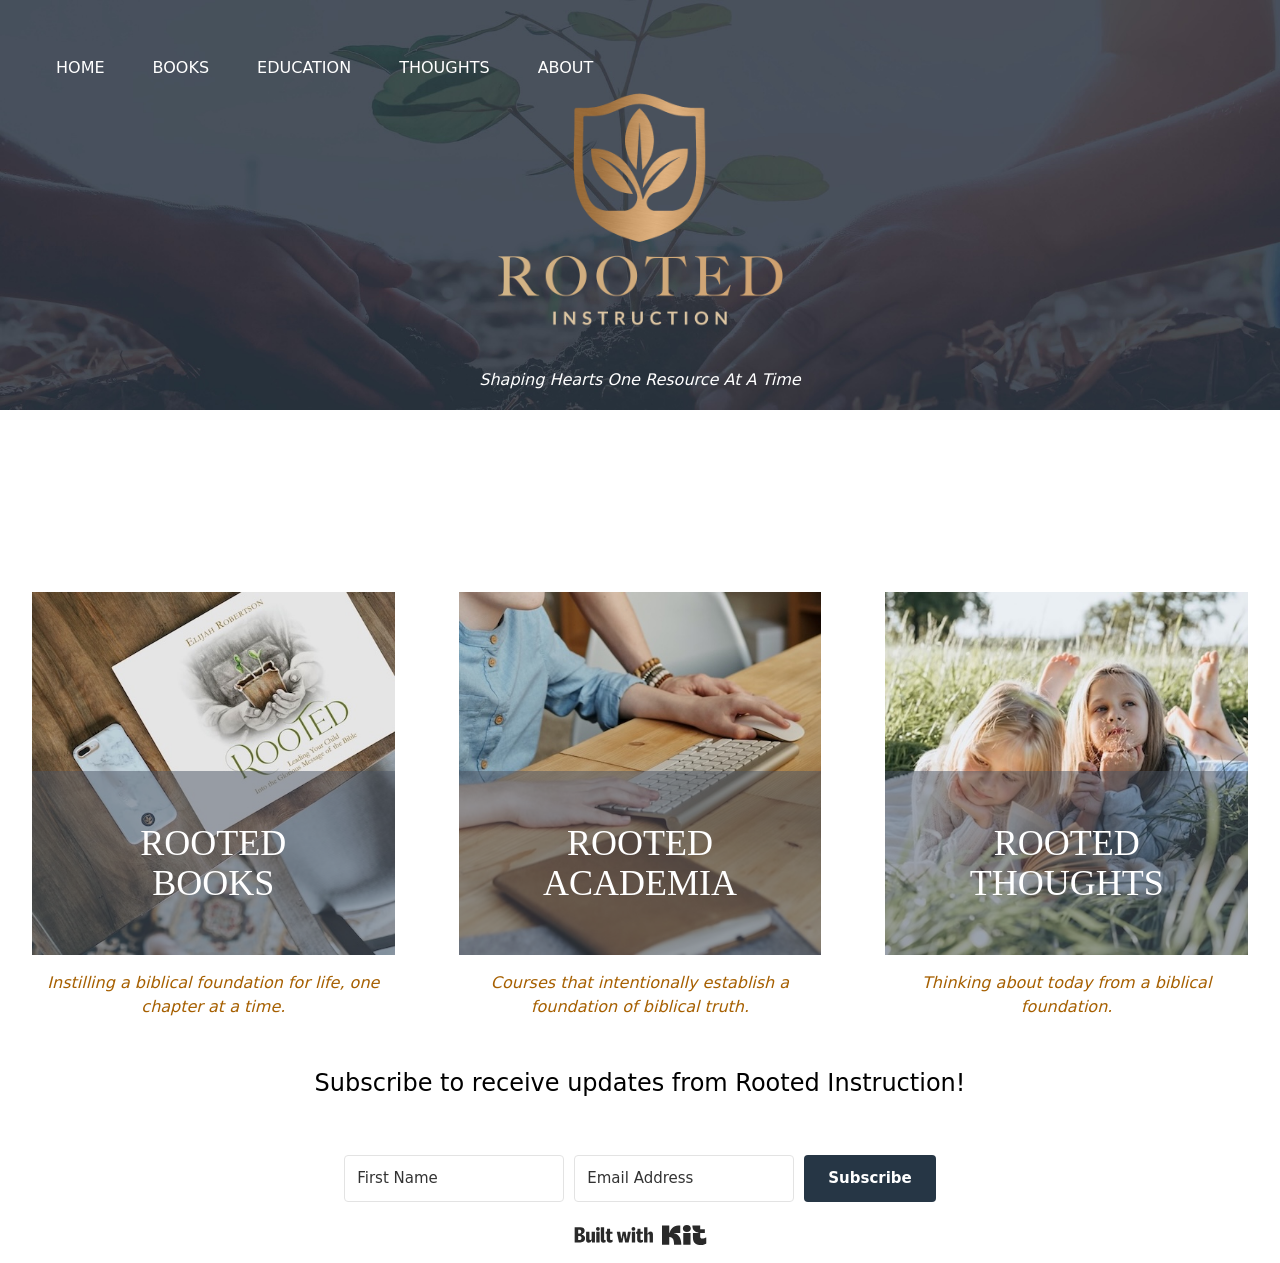
<file: index.html>
<!DOCTYPE html><html lang="en"><head>
    <meta charset="UTF-8">
    <meta name="viewport" content="width=device-width, initial-scale=1.0">
    <title>
      Biblical Foundations for Modern Life
    </title>
    <link rel="icon" type="image/x-icon" href="/favicon.ico">
    <link rel="stylesheet" href="/stylesheets/tailwind.css?v=2">
  </head>
  <body>
    <!-- BEGIN app/views/pages/show.html.erb -->    <!-- BEGIN app/views/website_templates/charuwts/rootedinstruction.com/_homepage.html.erb --><!-- BEGIN app/views/website_templates/charuwts/rootedinstruction.com/_layout.html.erb --><link rel="stylesheet" href="/stylesheets/rootedinstruction.com.css">
    <nav class="flex z-30 lg:absolute top-0 left-0 right-0">
      <div class="flex-1 p-8 flex flex-col lg:flex-row text-center">
        <a class="inline p-6 text-black lg:text-white" href="/">HOME</a>
        <a class="inline p-6 text-black lg:text-white" href="/books">BOOKS</a>
        <a class="inline p-6 text-black lg:text-white" href="/academia">EDUCATION</a>
        <a class="inline p-6 text-black lg:text-white" href="/thoughts">THOUGHTS</a>
        <a class="inline p-6 text-black lg:text-white" href="/about">ABOUT</a>
      </div>
      <div class="flex-1 hidden lg:block">
        <div class="hamburger"></div>
      </div>
    </nav>
    <div id="root">
      <div class="flex flex-col bg-contain bg-top-left bg-no-repeat xl:min-h-screen">
        <div class="flex flex-col bg-cover bg-top bg-center bg-no-repeat xl:text-white h-banner relative">
          <img title="RI-web-books-banner.jpg" data-pethy-image="misc_bannerUrl" src="images/RI-web-home-banner.jpg" class="w-full">
          <div class="xl:absolute inset-0">
            <div class="flex flex-col p-4 lg:p-12">
              <img data-pethy-image="misc_bannerLogo" src="images/RI-web-home-logo.png" class="max-w-30 lg:max-w-xs mx-auto">
              <div class="xl:text-white mx-auto italic lg:mb-16" data-pethy-text="misc_bannerText">
                Shaping Hearts  One Resource At A Time
              </div>
            </div>
          </div>
        </div>
        <div class="
        flex flex-wrap max-w-7xl mx-auto  relative z-20
      ">
          <a class="flex-auto p-8 w-full lg:w-1/4 max-w-lg mx-auto" href="/books">
            <div class="relative p-0 m-0">
              <img data-pethy-link-url="/books" data-pethy-link-data-id="home-squares_imageLinkUrl_0" data-pethy-image="home-squares_imageUrl_0" src="images/RI-web-home-square-books.jpg" class="max-w-full h-auto">
              <h2 class="
                  z-10 text-center bg-gray-600/50 left-0 right-0 bottom-0 absolute text-white
                  text-4xl p-4 m-0
                ">
                <p data-pethy-text="home-squares_title_0">ROOTED<br>
                  BOOKS</p>
              </h2>
            </div>
            <div class="text-yellow-700 italic text-center py-4" data-pethy-text="home-squares_description_0">Instilling a biblical foundation for life, one chapter at a time.</div>
          </a>
          <a class="flex-auto p-8 w-full lg:w-1/4 max-w-lg mx-auto" href="/academia">
            <div class="relative p-0 m-0">
              <img data-pethy-link-url="/academia" data-pethy-link-data-id="home-squares_imageLinkUrl_1" data-pethy-image="home-squares_imageUrl_1" src="images/RI-web-home-square-academia.jpg" class="max-w-full h-auto">
              <h2 class="
                  z-10 text-center bg-gray-600/50 left-0 right-0 bottom-0 absolute text-white
                  text-4xl p-4 m-0
                ">
                <p data-pethy-text="home-squares_title_1">ROOTED<br>
                  ACADEMIA</p>
              </h2>
            </div>
            <div class="text-yellow-700 italic text-center py-4" data-pethy-text="home-squares_description_1">Courses that intentionally establish a foundation of biblical truth.</div>
          </a>
          <a class="flex-auto p-8 w-full lg:w-1/4 max-w-lg mx-auto" href="/thoughts">
            <div class="relative p-0 m-0">
              <img data-pethy-link-url="/thoughts" data-pethy-link-data-id="home-squares_imageLinkUrl_2" data-pethy-image="home-squares_imageUrl_2" src="images/RI-web-home-square-thoughts.jpg" class="max-w-full h-auto">
              <h2 class="
                  z-10 text-center bg-gray-600/50 left-0 right-0 bottom-0 absolute text-white
                  text-4xl p-4 m-0
                ">
                <p data-pethy-text="home-squares_title_2">ROOTED<br>
                  THOUGHTS</p>
              </h2>
            </div>
            <div class="text-yellow-700 italic text-center py-4" data-pethy-text="home-squares_description_2">Thinking about today from a biblical foundation.</div>
          </a>
        </div>
        <div class="text-center text-2xl" data-pethy-text="misc_footerText">Subscribe to receive updates from Rooted Instruction!</div>
        <div class="mx-auto">
          <form action="https://app.kit.com/forms/6581377/subscriptions" class="seva-form formkit-form" method="post" data-sv-form="6581377" data-uid="60514b1852" data-format="inline" data-version="5" min-width="400 500 600 700 800">
            <div data-style="clean">
              <ul class="formkit-alert formkit-alert-error" data-element="errors" data-group="alert"></ul>
              <div data-element="fields" data-stacked="false" class="seva-fields formkit-fields">
                <div class="formkit-field"><input type="text" class="formkit-input" aria-label="First Name" style="color:#000;border-color:#e3e3e3;border-radius:4px;font-weight:400" name="fields[first_name]" placeholder="First Name"></div>
                <div class="formkit-field"><input type="text" class="formkit-input" name="email_address" style="color:#000;border-color:#e3e3e3;border-radius:4px;font-weight:400" aria-label="Email Address" placeholder="Email Address" required=""></div>
                <button data-element="submit" class="formkit-submit formkit-submit" style="color:#ffffff;background-color:#263645;border-radius:4px;font-weight:700">
                  <div class="formkit-spinner">
                    <div></div>
                    <div></div>
                    <div></div>
                  </div>
                  <span class="">Subscribe</span></button></div>
              <div class="formkit-powered-by-convertkit-container"><a href="https://kit.com/features/forms?utm_campaign=poweredby&amp;utm_content=form&amp;utm_medium=referral&amp;utm_source=dynamic" data-element="powered-by" class="formkit-powered-by-convertkit" data-variant="dark" target="_blank" rel="nofollow">Built with Kit</a></div>
            </div>
            <style>
              .formkit-form[data-uid="60514b1852"] *{box-sizing:border-box;}.formkit-form[data-uid="60514b1852"]{-webkit-font-smoothing:antialiased;-moz-osx-font-smoothing:grayscale;}.formkit-form[data-uid="60514b1852"] legend{border:none;font-size:inherit;margin-bottom:10px;padding:0;position:relative;display:table;}.formkit-form[data-uid="60514b1852"] fieldset{border:0;padding:0.01em 0 0 0;margin:0;min-width:0;}.formkit-form[data-uid="60514b1852"] body:not(:-moz-handler-blocked) fieldset{display:table-cell;}.formkit-form[data-uid="60514b1852"] h1,.formkit-form[data-uid="60514b1852"] h2,.formkit-form[data-uid="60514b1852"] h3,.formkit-form[data-uid="60514b1852"] h4,.formkit-form[data-uid="60514b1852"] h5,.formkit-form[data-uid="60514b1852"] h6{color:inherit;font-size:inherit;font-weight:inherit;}.formkit-form[data-uid="60514b1852"] h2{font-size:1.5em;margin:1em 0;}.formkit-form[data-uid="60514b1852"] h3{font-size:1.17em;margin:1em 0;}.formkit-form[data-uid="60514b1852"] p{color:inherit;font-size:inherit;font-weight:inherit;}.formkit-form[data-uid="60514b1852"] ol:not([template-default]),.formkit-form[data-uid="60514b1852"] ul:not([template-default]),.formkit-form[data-uid="60514b1852"] blockquote:not([template-default]){text-align:left;}.formkit-form[data-uid="60514b1852"] p:not([template-default]),.formkit-form[data-uid="60514b1852"] hr:not([template-default]),.formkit-form[data-uid="60514b1852"] blockquote:not([template-default]),.formkit-form[data-uid="60514b1852"] ol:not([template-default]),.formkit-form[data-uid="60514b1852"] ul:not([template-default]){color:inherit;font-style:initial;}.formkit-form[data-uid="60514b1852"] .ordered-list,.formkit-form[data-uid="60514b1852"] .unordered-list{list-style-position:outside !important;padding-left:1em;}.formkit-form[data-uid="60514b1852"] .list-item{padding-left:0;}.formkit-form[data-uid="60514b1852"][data-format="modal"]{display:none;}.formkit-form[data-uid="60514b1852"][data-format="slide in"]{display:none;}.formkit-form[data-uid="60514b1852"][data-format="sticky bar"]{display:none;}.formkit-sticky-bar .formkit-form[data-uid="60514b1852"][data-format="sticky bar"]{display:block;}.formkit-form[data-uid="60514b1852"] .formkit-input,.formkit-form[data-uid="60514b1852"] .formkit-select,.formkit-form[data-uid="60514b1852"] .formkit-checkboxes{width:100%;}.formkit-form[data-uid="60514b1852"] .formkit-button,.formkit-form[data-uid="60514b1852"] .formkit-submit{border:0;border-radius:5px;color:#ffffff;cursor:pointer;display:inline-block;text-align:center;font-size:15px;font-weight:500;cursor:pointer;margin-bottom:15px;overflow:hidden;padding:0;position:relative;vertical-align:middle;}.formkit-form[data-uid="60514b1852"] .formkit-button:hover,.formkit-form[data-uid="60514b1852"] .formkit-submit:hover,.formkit-form[data-uid="60514b1852"] .formkit-button:focus,.formkit-form[data-uid="60514b1852"] .formkit-submit:focus{outline:none;}.formkit-form[data-uid="60514b1852"] .formkit-button:hover > span,.formkit-form[data-uid="60514b1852"] .formkit-submit:hover > span,.formkit-form[data-uid="60514b1852"] .formkit-button:focus > span,.formkit-form[data-uid="60514b1852"] .formkit-submit:focus > span{background-color:rgba(0,0,0,0.1);}.formkit-form[data-uid="60514b1852"] .formkit-button > span,.formkit-form[data-uid="60514b1852"] .formkit-submit > span{display:block;-webkit-transition:all 300ms ease-in-out;transition:all 300ms ease-in-out;padding:12px 24px;}.formkit-form[data-uid="60514b1852"] .formkit-input{background:#ffffff;font-size:15px;padding:12px;border:1px solid #e3e3e3;-webkit-flex:1 0 auto;-ms-flex:1 0 auto;flex:1 0 auto;line-height:1.4;margin:0;-webkit-transition:border-color ease-out 300ms;transition:border-color ease-out 300ms;}.formkit-form[data-uid="60514b1852"] .formkit-input:focus{outline:none;border-color:#1677be;-webkit-transition:border-color ease 300ms;transition:border-color ease 300ms;}.formkit-form[data-uid="60514b1852"] .formkit-input::-webkit-input-placeholder{color:inherit;opacity:0.8;}.formkit-form[data-uid="60514b1852"] .formkit-input::-moz-placeholder{color:inherit;opacity:0.8;}.formkit-form[data-uid="60514b1852"] .formkit-input:-ms-input-placeholder{color:inherit;opacity:0.8;}.formkit-form[data-uid="60514b1852"] .formkit-input::placeholder{color:inherit;opacity:0.8;}.formkit-form[data-uid="60514b1852"] [data-group="dropdown"]{position:relative;display:inline-block;width:100%;}.formkit-form[data-uid="60514b1852"] [data-group="dropdown"]::before{content:"";top:calc(50% - 2.5px);right:10px;position:absolute;pointer-events:none;border-color:#4f4f4f transparent transparent transparent;border-style:solid;border-width:6px 6px 0 6px;height:0;width:0;z-index:999;}.formkit-form[data-uid="60514b1852"] [data-group="dropdown"] select{height:auto;width:100%;cursor:pointer;color:#333333;line-height:1.4;margin-bottom:0;padding:0 6px;-webkit-appearance:none;-moz-appearance:none;appearance:none;font-size:15px;padding:12px;padding-right:25px;border:1px solid #e3e3e3;background:#ffffff;}.formkit-form[data-uid="60514b1852"] [data-group="dropdown"] select:focus{outline:none;}.formkit-form[data-uid="60514b1852"] [data-group="checkboxes"]{text-align:left;margin:0;}.formkit-form[data-uid="60514b1852"] [data-group="checkboxes"] [data-group="checkbox"]{margin-bottom:10px;}.formkit-form[data-uid="60514b1852"] [data-group="checkboxes"] [data-group="checkbox"] *{cursor:pointer;}.formkit-form[data-uid="60514b1852"] [data-group="checkboxes"] [data-group="checkbox"]:last-of-type{margin-bottom:0;}.formkit-form[data-uid="60514b1852"] [data-group="checkboxes"] [data-group="checkbox"] input[type="checkbox"]{display:none;}.formkit-form[data-uid="60514b1852"] [data-group="checkboxes"] [data-group="checkbox"] input[type="checkbox"] + label::after{content:none;}.formkit-form[data-uid="60514b1852"] [data-group="checkboxes"] [data-group="checkbox"] input[type="checkbox"]:checked + label::after{border-color:#ffffff;content:"";}.formkit-form[data-uid="60514b1852"] [data-group="checkboxes"] [data-group="checkbox"] input[type="checkbox"]:checked + label::before{background:#10bf7a;border-color:#10bf7a;}.formkit-form[data-uid="60514b1852"] [data-group="checkboxes"] [data-group="checkbox"] label{position:relative;display:inline-block;padding-left:28px;}.formkit-form[data-uid="60514b1852"] [data-group="checkboxes"] [data-group="checkbox"] label::before,.formkit-form[data-uid="60514b1852"] [data-group="checkboxes"] [data-group="checkbox"] label::after{position:absolute;content:"";display:inline-block;}.formkit-form[data-uid="60514b1852"] [data-group="checkboxes"] [data-group="checkbox"] label::before{height:16px;width:16px;border:1px solid #e3e3e3;background:#ffffff;left:0px;top:3px;}.formkit-form[data-uid="60514b1852"] [data-group="checkboxes"] [data-group="checkbox"] label::after{height:4px;width:8px;border-left:2px solid #4d4d4d;border-bottom:2px solid #4d4d4d;-webkit-transform:rotate(-45deg);-ms-transform:rotate(-45deg);transform:rotate(-45deg);left:4px;top:8px;}.formkit-form[data-uid="60514b1852"] .formkit-alert{background:#f9fafb;border:1px solid #e3e3e3;border-radius:5px;-webkit-flex:1 0 auto;-ms-flex:1 0 auto;flex:1 0 auto;list-style:none;margin:25px auto;padding:12px;text-align:center;width:100%;}.formkit-form[data-uid="60514b1852"] .formkit-alert:empty{display:none;}.formkit-form[data-uid="60514b1852"] .formkit-alert-success{background:#d3fbeb;border-color:#10bf7a;color:#0c905c;}.formkit-form[data-uid="60514b1852"] .formkit-alert-error{background:#fde8e2;border-color:#f2643b;color:#ea4110;}.formkit-form[data-uid="60514b1852"] .formkit-spinner{display:-webkit-box;display:-webkit-flex;display:-ms-flexbox;display:flex;height:0px;width:0px;margin:0 auto;position:absolute;top:0;left:0;right:0;width:0px;overflow:hidden;text-align:center;-webkit-transition:all 300ms ease-in-out;transition:all 300ms ease-in-out;}.formkit-form[data-uid="60514b1852"] .formkit-spinner > div{margin:auto;width:12px;height:12px;background-color:#fff;opacity:0.3;border-radius:100%;display:inline-block;-webkit-animation:formkit-bouncedelay-formkit-form-data-uid-60514b1852- 1.4s infinite ease-in-out both;animation:formkit-bouncedelay-formkit-form-data-uid-60514b1852- 1.4s infinite ease-in-out both;}.formkit-form[data-uid="60514b1852"] .formkit-spinner > div:nth-child(1){-webkit-animation-delay:-0.32s;animation-delay:-0.32s;}.formkit-form[data-uid="60514b1852"] .formkit-spinner > div:nth-child(2){-webkit-animation-delay:-0.16s;animation-delay:-0.16s;}.formkit-form[data-uid="60514b1852"] .formkit-submit[data-active] .formkit-spinner{opacity:1;height:100%;width:50px;}.formkit-form[data-uid="60514b1852"] .formkit-submit[data-active] .formkit-spinner ~ span{opacity:0;}.formkit-form[data-uid="60514b1852"] .formkit-powered-by[data-active="false"]{opacity:0.35;}.formkit-form[data-uid="60514b1852"] .formkit-powered-by-convertkit-container{display:-webkit-box;display:-webkit-flex;display:-ms-flexbox;display:flex;width:100%;margin:10px 0;position:relative;}.formkit-form[data-uid="60514b1852"] .formkit-powered-by-convertkit-container[data-active="false"]{opacity:0.35;}.formkit-form[data-uid="60514b1852"] .formkit-powered-by-convertkit{-webkit-align-items:center;-webkit-box-align:center;-ms-flex-align:center;align-items:center;background-color:#ffffff;border-radius:9px;color:#3d3d3d;cursor:pointer;display:block;height:36px;margin:0 auto;opacity:0.95;padding:0;-webkit-text-decoration:none;text-decoration:none;text-indent:100%;-webkit-transition:ease-in-out all 200ms;transition:ease-in-out all 200ms;white-space:nowrap;overflow:hidden;-webkit-user-select:none;-moz-user-select:none;-ms-user-select:none;user-select:none;width:157px;background-repeat:no-repeat;background-position:center;background-image:url("data:image/svg+xml;charset=utf8,%3Csvg width='133' height='36' viewBox='0 0 133 36' fill='none' xmlns='http://www.w3.org/2000/svg'%3E%3Cpath d='M0.861 25.5C0.735 25.5 0.651 25.416 0.651 25.29V10.548C0.651 10.422 0.735 10.338 0.861 10.338H6.279C9.072 10.338 10.668 11.451 10.668 13.824C10.668 15.819 9.219 16.932 8.001 17.226C7.707 17.268 7.707 17.625 8.022 17.688C9.912 18.108 11.088 19.116 11.088 21.321C11.088 23.715 9.429 25.5 6.426 25.5H0.861ZM5.397 23.085C6.825 23.085 7.518 22.224 7.518 21.006C7.518 19.683 6.825 18.948 5.397 18.948H4.2V23.085H5.397ZM5.313 16.617C6.51 16.617 7.245 15.945 7.245 14.601C7.245 13.383 6.51 12.753 5.25 12.753H4.2V16.617H5.313ZM17.9758 23.883C17.9758 23.568 17.6608 23.505 17.5348 23.799C17.0308 24.954 16.1698 25.731 14.5528 25.731C12.8728 25.731 12.0958 24.471 12.0958 22.707V14.937C12.0958 14.811 12.1798 14.727 12.3058 14.727H15.2248C15.3508 14.727 15.4348 14.811 15.4348 14.937V21.657C15.4348 22.581 15.7708 23.022 16.4638 23.022C17.1778 23.022 17.6188 22.581 17.6188 21.657V14.937C17.6188 14.811 17.7028 14.727 17.8288 14.727H20.7478C20.8738 14.727 20.9578 14.811 20.9578 14.937V25.29C20.9578 25.416 20.8738 25.5 20.7478 25.5H18.1858C18.0598 25.5 17.9758 25.416 17.9758 25.29V23.883ZM25.6141 25.29C25.6141 25.416 25.5301 25.5 25.4041 25.5H22.4851C22.3591 25.5 22.2751 25.416 22.2751 25.29V14.937C22.2751 14.811 22.3591 14.727 22.4851 14.727H25.4041C25.5301 14.727 25.6141 14.811 25.6141 14.937V25.29ZM23.9131 13.74C22.8001 13.74 22.0441 12.942 22.0441 11.934C22.0441 10.926 22.8001 10.107 23.9131 10.107C25.0051 10.107 25.7611 10.926 25.7611 11.934C25.7611 12.942 25.0051 13.74 23.9131 13.74ZM26.7883 10.548C26.7883 10.422 26.8723 10.338 26.9983 10.338H29.9173C30.0433 10.338 30.1273 10.422 30.1273 10.548V22.056C30.1273 22.749 30.2533 23.085 30.8203 23.085C31.0093 23.085 31.1983 23.043 31.3663 23.001C31.5133 22.959 31.6183 22.959 31.6183 23.127V25.059C31.6183 25.164 31.5763 25.269 31.4923 25.311C30.9673 25.521 30.2953 25.71 29.5813 25.71C27.7123 25.71 26.7883 24.639 26.7883 22.476V10.548ZM32.4237 14.727C32.8227 14.727 32.9277 14.538 32.9697 14.055L33.1167 12.039C33.1167 11.913 33.2217 11.829 33.3477 11.829H35.8887C36.0147 11.829 36.0987 11.913 36.0987 12.039V14.517C36.0987 14.643 36.1827 14.727 36.3087 14.727H38.2827C38.4087 14.727 38.4927 14.811 38.4927 14.937V16.659C38.4927 16.785 38.4087 16.869 38.2827 16.869H36.0777V22.056C36.0777 22.875 36.5397 23.085 37.0647 23.085C37.4847 23.085 37.9467 22.938 38.3247 22.707C38.4717 22.623 38.5767 22.665 38.5767 22.833V24.828C38.5767 24.933 38.5347 25.017 38.4507 25.08C37.8417 25.458 36.9807 25.71 36.0357 25.71C34.2927 25.71 32.7387 24.912 32.7387 22.476V16.869H31.8567C31.7307 16.869 31.6467 16.785 31.6467 16.659V14.937C31.6467 14.811 31.7307 14.727 31.8567 14.727H32.4237ZM51.3808 14.727C51.5068 14.727 51.5908 14.79 51.6118 14.916L52.3888 19.851L52.5778 21.174C52.6198 21.468 52.9558 21.468 52.9768 21.174C53.0398 20.712 53.0818 20.271 53.1658 19.83L53.8798 14.916C53.9008 14.79 53.9848 14.727 54.1108 14.727H56.6728C56.8198 14.727 56.8828 14.811 56.8618 14.958L54.6778 25.311C54.6568 25.437 54.5728 25.5 54.4468 25.5H51.3178C51.1918 25.5 51.1078 25.437 51.0868 25.311L50.1208 20.082L49.8898 18.633C49.8688 18.444 49.6588 18.444 49.6378 18.633L49.4068 20.103L48.5458 25.311C48.5248 25.437 48.4408 25.5 48.3148 25.5H45.2068C45.0808 25.5 44.9968 25.437 44.9758 25.311L42.8128 14.958C42.7918 14.811 42.8548 14.727 43.0018 14.727H45.9628C46.0888 14.727 46.1728 14.79 46.1938 14.916L46.9288 19.83C47.0128 20.271 47.0758 20.754 47.1388 21.195C47.2018 21.51 47.4748 21.531 47.5378 21.195L47.7478 19.872L48.6088 14.916C48.6298 14.79 48.7138 14.727 48.8398 14.727H51.3808ZM61.1582 25.29C61.1582 25.416 61.0742 25.5 60.9482 25.5H58.0292C57.9032 25.5 57.8192 25.416 57.8192 25.29V14.937C57.8192 14.811 57.9032 14.727 58.0292 14.727H60.9482C61.0742 14.727 61.1582 14.811 61.1582 14.937V25.29ZM59.4572 13.74C58.3442 13.74 57.5882 12.942 57.5882 11.934C57.5882 10.926 58.3442 10.107 59.4572 10.107C60.5492 10.107 61.3052 10.926 61.3052 11.934C61.3052 12.942 60.5492 13.74 59.4572 13.74ZM62.8154 14.727C63.2144 14.727 63.3194 14.538 63.3614 14.055L63.5084 12.039C63.5084 11.913 63.6134 11.829 63.7394 11.829H66.2804C66.4064 11.829 66.4904 11.913 66.4904 12.039V14.517C66.4904 14.643 66.5744 14.727 66.7004 14.727H68.6744C68.8004 14.727 68.8844 14.811 68.8844 14.937V16.659C68.8844 16.785 68.8004 16.869 68.6744 16.869H66.4694V22.056C66.4694 22.875 66.9314 23.085 67.4564 23.085C67.8764 23.085 68.3384 22.938 68.7164 22.707C68.8634 22.623 68.9684 22.665 68.9684 22.833V24.828C68.9684 24.933 68.9264 25.017 68.8424 25.08C68.2334 25.458 67.3724 25.71 66.4274 25.71C64.6844 25.71 63.1304 24.912 63.1304 22.476V16.869H62.2484C62.1224 16.869 62.0384 16.785 62.0384 16.659V14.937C62.0384 14.811 62.1224 14.727 62.2484 14.727H62.8154ZM73.4298 16.323C73.4298 16.638 73.7868 16.68 73.9128 16.407C74.3748 15.315 75.1308 14.496 76.6008 14.496C78.2178 14.496 78.9528 15.609 78.9528 17.373V25.29C78.9528 25.416 78.8688 25.5 78.7428 25.5H75.8238C75.6978 25.5 75.6138 25.416 75.6138 25.29V18.633C75.6138 17.709 75.2778 17.268 74.5848 17.268C73.8708 17.268 73.4298 17.709 73.4298 18.633V25.29C73.4298 25.416 73.3458 25.5 73.2198 25.5H70.3008C70.1748 25.5 70.0908 25.416 70.0908 25.29V10.548C70.0908 10.422 70.1748 10.338 70.3008 10.338H73.2198C73.3458 10.338 73.4298 10.422 73.4298 10.548V16.323Z' fill='%231E1E1E'/%3E%3Cpath d='M100.132 16.3203C105.58 17.3761 107.272 22.4211 107.318 27.4961C107.318 27.6101 107.226 27.7041 107.112 27.7041H100.252C100.138 27.7041 100.046 27.6121 100.046 27.5001C100.026 23.5629 99.3877 20.0896 95.4865 19.9396C95.3705 19.9356 95.2725 20.0276 95.2725 20.1456V27.5001C95.2725 27.6141 95.1806 27.7061 95.0666 27.7061H88.206C88.092 27.7061 88 27.6141 88 27.5001V8.75585C88 8.64187 88.092 8.54989 88.206 8.54989H95.0686C95.1826 8.54989 95.2745 8.64187 95.2745 8.75585V15.7764C95.2745 15.8804 95.3585 15.9644 95.4625 15.9644C95.5445 15.9644 95.6185 15.9104 95.6425 15.8324C97.4081 10.0416 100.709 8.58588 106.07 8.55189C106.184 8.55189 106.276 8.64387 106.276 8.75785V15.7604C106.276 15.8744 106.184 15.9664 106.07 15.9664H100.166C100.066 15.9664 99.9856 16.0464 99.9856 16.1464C99.9856 16.2304 100.048 16.3043 100.132 16.3203ZM118.918 20.7095V16.1704C118.918 16.0564 119.01 15.9644 119.124 15.9644H124.173C124.273 15.9644 124.353 15.8844 124.353 15.7844C124.353 15.6985 124.291 15.6245 124.207 15.6085C120.256 14.8246 118.432 12.5511 118.37 8.75585C118.368 8.64387 118.458 8.54989 118.572 8.54989H125.986C126.1 8.54989 126.192 8.64187 126.192 8.75585V11.9532C126.192 12.0672 126.284 12.1592 126.398 12.1592H130.649C130.763 12.1592 130.855 12.2511 130.855 12.3651V15.7624C130.855 15.8764 130.763 15.9684 130.649 15.9684H126.398C126.284 15.9684 126.192 16.0604 126.192 16.1744V19.8356C126.192 21.1294 126.986 21.5553 128.04 21.5553C129.692 21.5553 131.323 20.8114 131.977 20.4735C132.113 20.4035 132.277 20.5015 132.277 20.6555V26.3543C132.277 26.5063 132.193 26.6463 132.059 26.7183C131.413 27.0582 129.418 28 127.136 28C122.435 27.996 118.918 26.0824 118.918 20.7095ZM109.266 27.4981V16.1704C109.266 16.0564 109.358 15.9644 109.472 15.9644H116.334C116.448 15.9644 116.54 16.0564 116.54 16.1704V27.4981C116.54 27.6121 116.448 27.7041 116.334 27.7041H109.472C109.358 27.7021 109.266 27.6101 109.266 27.4981ZM108.876 11.4913C108.876 13.4189 110.238 14.9826 112.853 14.9826C115.469 14.9826 116.83 13.4189 116.83 11.4913C116.83 9.56369 115.471 8 112.853 8C110.238 8 108.876 9.56369 108.876 11.4913Z' fill='%231E1E1E'/%3E%3C/svg%3E");}.formkit-form[data-uid="60514b1852"] .formkit-powered-by-convertkit:hover,.formkit-form[data-uid="60514b1852"] .formkit-powered-by-convertkit:focus{background-color:#ffffff;-webkit-transform:scale(1.025) perspective(1px);-ms-transform:scale(1.025) perspective(1px);transform:scale(1.025) perspective(1px);opacity:1;}.formkit-form[data-uid="60514b1852"] .formkit-powered-by-convertkit[data-variant="dark"],.formkit-form[data-uid="60514b1852"] .formkit-powered-by-convertkit[data-variant="light"]{background-color:transparent;border-color:transparent;width:133px;}.formkit-form[data-uid="60514b1852"] .formkit-powered-by-convertkit[data-variant="light"]{color:#ffffff;background-image:url("data:image/svg+xml;charset=utf8,%3Csvg width='133' height='36' viewBox='0 0 133 36' fill='none' xmlns='http://www.w3.org/2000/svg'%3E%3Cpath d='M0.861 25.5C0.735 25.5 0.651 25.416 0.651 25.29V10.548C0.651 10.422 0.735 10.338 0.861 10.338H6.279C9.072 10.338 10.668 11.451 10.668 13.824C10.668 15.819 9.219 16.932 8.001 17.226C7.707 17.268 7.707 17.625 8.022 17.688C9.912 18.108 11.088 19.116 11.088 21.321C11.088 23.715 9.429 25.5 6.426 25.5H0.861ZM5.397 23.085C6.825 23.085 7.518 22.224 7.518 21.006C7.518 19.683 6.825 18.948 5.397 18.948H4.2V23.085H5.397ZM5.313 16.617C6.51 16.617 7.245 15.945 7.245 14.601C7.245 13.383 6.51 12.753 5.25 12.753H4.2V16.617H5.313ZM17.9758 23.883C17.9758 23.568 17.6608 23.505 17.5348 23.799C17.0308 24.954 16.1698 25.731 14.5528 25.731C12.8728 25.731 12.0958 24.471 12.0958 22.707V14.937C12.0958 14.811 12.1798 14.727 12.3058 14.727H15.2248C15.3508 14.727 15.4348 14.811 15.4348 14.937V21.657C15.4348 22.581 15.7708 23.022 16.4638 23.022C17.1778 23.022 17.6188 22.581 17.6188 21.657V14.937C17.6188 14.811 17.7028 14.727 17.8288 14.727H20.7478C20.8738 14.727 20.9578 14.811 20.9578 14.937V25.29C20.9578 25.416 20.8738 25.5 20.7478 25.5H18.1858C18.0598 25.5 17.9758 25.416 17.9758 25.29V23.883ZM25.6141 25.29C25.6141 25.416 25.5301 25.5 25.4041 25.5H22.4851C22.3591 25.5 22.2751 25.416 22.2751 25.29V14.937C22.2751 14.811 22.3591 14.727 22.4851 14.727H25.4041C25.5301 14.727 25.6141 14.811 25.6141 14.937V25.29ZM23.9131 13.74C22.8001 13.74 22.0441 12.942 22.0441 11.934C22.0441 10.926 22.8001 10.107 23.9131 10.107C25.0051 10.107 25.7611 10.926 25.7611 11.934C25.7611 12.942 25.0051 13.74 23.9131 13.74ZM26.7883 10.548C26.7883 10.422 26.8723 10.338 26.9983 10.338H29.9173C30.0433 10.338 30.1273 10.422 30.1273 10.548V22.056C30.1273 22.749 30.2533 23.085 30.8203 23.085C31.0093 23.085 31.1983 23.043 31.3663 23.001C31.5133 22.959 31.6183 22.959 31.6183 23.127V25.059C31.6183 25.164 31.5763 25.269 31.4923 25.311C30.9673 25.521 30.2953 25.71 29.5813 25.71C27.7123 25.71 26.7883 24.639 26.7883 22.476V10.548ZM32.4237 14.727C32.8227 14.727 32.9277 14.538 32.9697 14.055L33.1167 12.039C33.1167 11.913 33.2217 11.829 33.3477 11.829H35.8887C36.0147 11.829 36.0987 11.913 36.0987 12.039V14.517C36.0987 14.643 36.1827 14.727 36.3087 14.727H38.2827C38.4087 14.727 38.4927 14.811 38.4927 14.937V16.659C38.4927 16.785 38.4087 16.869 38.2827 16.869H36.0777V22.056C36.0777 22.875 36.5397 23.085 37.0647 23.085C37.4847 23.085 37.9467 22.938 38.3247 22.707C38.4717 22.623 38.5767 22.665 38.5767 22.833V24.828C38.5767 24.933 38.5347 25.017 38.4507 25.08C37.8417 25.458 36.9807 25.71 36.0357 25.71C34.2927 25.71 32.7387 24.912 32.7387 22.476V16.869H31.8567C31.7307 16.869 31.6467 16.785 31.6467 16.659V14.937C31.6467 14.811 31.7307 14.727 31.8567 14.727H32.4237ZM51.3808 14.727C51.5068 14.727 51.5908 14.79 51.6118 14.916L52.3888 19.851L52.5778 21.174C52.6198 21.468 52.9558 21.468 52.9768 21.174C53.0398 20.712 53.0818 20.271 53.1658 19.83L53.8798 14.916C53.9008 14.79 53.9848 14.727 54.1108 14.727H56.6728C56.8198 14.727 56.8828 14.811 56.8618 14.958L54.6778 25.311C54.6568 25.437 54.5728 25.5 54.4468 25.5H51.3178C51.1918 25.5 51.1078 25.437 51.0868 25.311L50.1208 20.082L49.8898 18.633C49.8688 18.444 49.6588 18.444 49.6378 18.633L49.4068 20.103L48.5458 25.311C48.5248 25.437 48.4408 25.5 48.3148 25.5H45.2068C45.0808 25.5 44.9968 25.437 44.9758 25.311L42.8128 14.958C42.7918 14.811 42.8548 14.727 43.0018 14.727H45.9628C46.0888 14.727 46.1728 14.79 46.1938 14.916L46.9288 19.83C47.0128 20.271 47.0758 20.754 47.1388 21.195C47.2018 21.51 47.4748 21.531 47.5378 21.195L47.7478 19.872L48.6088 14.916C48.6298 14.79 48.7138 14.727 48.8398 14.727H51.3808ZM61.1582 25.29C61.1582 25.416 61.0742 25.5 60.9482 25.5H58.0292C57.9032 25.5 57.8192 25.416 57.8192 25.29V14.937C57.8192 14.811 57.9032 14.727 58.0292 14.727H60.9482C61.0742 14.727 61.1582 14.811 61.1582 14.937V25.29ZM59.4572 13.74C58.3442 13.74 57.5882 12.942 57.5882 11.934C57.5882 10.926 58.3442 10.107 59.4572 10.107C60.5492 10.107 61.3052 10.926 61.3052 11.934C61.3052 12.942 60.5492 13.74 59.4572 13.74ZM62.8154 14.727C63.2144 14.727 63.3194 14.538 63.3614 14.055L63.5084 12.039C63.5084 11.913 63.6134 11.829 63.7394 11.829H66.2804C66.4064 11.829 66.4904 11.913 66.4904 12.039V14.517C66.4904 14.643 66.5744 14.727 66.7004 14.727H68.6744C68.8004 14.727 68.8844 14.811 68.8844 14.937V16.659C68.8844 16.785 68.8004 16.869 68.6744 16.869H66.4694V22.056C66.4694 22.875 66.9314 23.085 67.4564 23.085C67.8764 23.085 68.3384 22.938 68.7164 22.707C68.8634 22.623 68.9684 22.665 68.9684 22.833V24.828C68.9684 24.933 68.9264 25.017 68.8424 25.08C68.2334 25.458 67.3724 25.71 66.4274 25.71C64.6844 25.71 63.1304 24.912 63.1304 22.476V16.869H62.2484C62.1224 16.869 62.0384 16.785 62.0384 16.659V14.937C62.0384 14.811 62.1224 14.727 62.2484 14.727H62.8154ZM73.4298 16.323C73.4298 16.638 73.7868 16.68 73.9128 16.407C74.3748 15.315 75.1308 14.496 76.6008 14.496C78.2178 14.496 78.9528 15.609 78.9528 17.373V25.29C78.9528 25.416 78.8688 25.5 78.7428 25.5H75.8238C75.6978 25.5 75.6138 25.416 75.6138 25.29V18.633C75.6138 17.709 75.2778 17.268 74.5848 17.268C73.8708 17.268 73.4298 17.709 73.4298 18.633V25.29C73.4298 25.416 73.3458 25.5 73.2198 25.5H70.3008C70.1748 25.5 70.0908 25.416 70.0908 25.29V10.548C70.0908 10.422 70.1748 10.338 70.3008 10.338H73.2198C73.3458 10.338 73.4298 10.422 73.4298 10.548V16.323Z' fill='white'/%3E%3Cpath d='M100.132 16.3203C105.58 17.3761 107.272 22.4211 107.318 27.4961C107.318 27.6101 107.226 27.7041 107.112 27.7041H100.252C100.138 27.7041 100.046 27.6121 100.046 27.5001C100.026 23.5629 99.3877 20.0896 95.4865 19.9396C95.3705 19.9356 95.2725 20.0276 95.2725 20.1456V27.5001C95.2725 27.6141 95.1806 27.7061 95.0666 27.7061H88.206C88.092 27.7061 88 27.6141 88 27.5001V8.75585C88 8.64187 88.092 8.54989 88.206 8.54989H95.0686C95.1826 8.54989 95.2745 8.64187 95.2745 8.75585V15.7764C95.2745 15.8804 95.3585 15.9644 95.4625 15.9644C95.5445 15.9644 95.6185 15.9104 95.6425 15.8324C97.4081 10.0416 100.709 8.58588 106.07 8.55189C106.184 8.55189 106.276 8.64387 106.276 8.75785V15.7604C106.276 15.8744 106.184 15.9664 106.07 15.9664H100.166C100.066 15.9664 99.9856 16.0464 99.9856 16.1464C99.9856 16.2304 100.048 16.3043 100.132 16.3203ZM118.918 20.7095V16.1704C118.918 16.0564 119.01 15.9644 119.124 15.9644H124.173C124.273 15.9644 124.353 15.8844 124.353 15.7844C124.353 15.6985 124.291 15.6245 124.207 15.6085C120.256 14.8246 118.432 12.5511 118.37 8.75585C118.368 8.64387 118.458 8.54989 118.572 8.54989H125.986C126.1 8.54989 126.192 8.64187 126.192 8.75585V11.9532C126.192 12.0672 126.284 12.1592 126.398 12.1592H130.649C130.763 12.1592 130.855 12.2511 130.855 12.3651V15.7624C130.855 15.8764 130.763 15.9684 130.649 15.9684H126.398C126.284 15.9684 126.192 16.0604 126.192 16.1744V19.8356C126.192 21.1294 126.986 21.5553 128.04 21.5553C129.692 21.5553 131.323 20.8114 131.977 20.4735C132.113 20.4035 132.277 20.5015 132.277 20.6555V26.3543C132.277 26.5063 132.193 26.6463 132.059 26.7183C131.413 27.0582 129.418 28 127.136 28C122.435 27.996 118.918 26.0824 118.918 20.7095ZM109.266 27.4981V16.1704C109.266 16.0564 109.358 15.9644 109.472 15.9644H116.334C116.448 15.9644 116.54 16.0564 116.54 16.1704V27.4981C116.54 27.6121 116.448 27.7041 116.334 27.7041H109.472C109.358 27.7021 109.266 27.6101 109.266 27.4981ZM108.876 11.4913C108.876 13.4189 110.238 14.9826 112.853 14.9826C115.469 14.9826 116.83 13.4189 116.83 11.4913C116.83 9.56369 115.471 8 112.853 8C110.238 8 108.876 9.56369 108.876 11.4913Z' fill='white'/%3E%3C/svg%3E");}@-webkit-keyframes formkit-bouncedelay-formkit-form-data-uid-60514b1852-{0%,80%,100%{-webkit-transform:scale(0);-ms-transform:scale(0);transform:scale(0);}40%{-webkit-transform:scale(1);-ms-transform:scale(1);transform:scale(1);}}@keyframes formkit-bouncedelay-formkit-form-data-uid-60514b1852-{0%,80%,100%{-webkit-transform:scale(0);-ms-transform:scale(0);transform:scale(0);}40%{-webkit-transform:scale(1);-ms-transform:scale(1);transform:scale(1);}}.formkit-form[data-uid="60514b1852"] blockquote{padding:10px 20px;margin:0 0 20px;border-left:5px solid #e1e1e1;}.formkit-form[data-uid="60514b1852"] .seva-custom-content{padding:15px;font-size:16px;color:#fff;mix-blend-mode:difference;}.formkit-form[data-uid="60514b1852"] .formkit-modal.guard{max-width:420px;width:100%;} .formkit-form[data-uid="60514b1852"]{max-width:700px;}.formkit-form[data-uid="60514b1852"] [data-style="clean"]{width:100%;}.formkit-form[data-uid="60514b1852"] .formkit-fields{display:-webkit-box;display:-webkit-flex;display:-ms-flexbox;display:flex;-webkit-flex-wrap:wrap;-ms-flex-wrap:wrap;flex-wrap:wrap;margin:0 auto;}.formkit-form[data-uid="60514b1852"] .formkit-field,.formkit-form[data-uid="60514b1852"] .formkit-submit{margin:0 0 15px 0;-webkit-flex:1 0 100%;-ms-flex:1 0 100%;flex:1 0 100%;}.formkit-form[data-uid="60514b1852"] .formkit-powered-by-convertkit-container{margin:0;}.formkit-form[data-uid="60514b1852"] .formkit-submit{position:static;}.formkit-form[data-uid="60514b1852"][min-width~="700"] [data-style="clean"],.formkit-form[data-uid="60514b1852"][min-width~="800"] [data-style="clean"]{padding:10px;padding-top:56px;}.formkit-form[data-uid="60514b1852"][min-width~="700"] .formkit-fields[data-stacked="false"],.formkit-form[data-uid="60514b1852"][min-width~="800"] .formkit-fields[data-stacked="false"]{margin-left:-5px;margin-right:-5px;}.formkit-form[data-uid="60514b1852"][min-width~="700"] .formkit-fields[data-stacked="false"] .formkit-field,.formkit-form[data-uid="60514b1852"][min-width~="800"] .formkit-fields[data-stacked="false"] .formkit-field,.formkit-form[data-uid="60514b1852"][min-width~="700"] .formkit-fields[data-stacked="false"] .formkit-submit,.formkit-form[data-uid="60514b1852"][min-width~="800"] .formkit-fields[data-stacked="false"] .formkit-submit{margin:0 5px 15px 5px;}.formkit-form[data-uid="60514b1852"][min-width~="700"] .formkit-fields[data-stacked="false"] .formkit-field,.formkit-form[data-uid="60514b1852"][min-width~="800"] .formkit-fields[data-stacked="false"] .formkit-field{-webkit-flex:100 1 auto;-ms-flex:100 1 auto;flex:100 1 auto;}.formkit-form[data-uid="60514b1852"][min-width~="700"] .formkit-fields[data-stacked="false"] .formkit-submit,.formkit-form[data-uid="60514b1852"][min-width~="800"] .formkit-fields[data-stacked="false"] .formkit-submit{-webkit-flex:1 1 auto;-ms-flex:1 1 auto;flex:1 1 auto;}
            </style></form>
        </div>
      </div>
      <!-- END app/views/website_templates/charuwts/rootedinstruction.com/_layout.html.erb -->
      <!-- END app/views/website_templates/charuwts/rootedinstruction.com/_homepage.html.erb -->
      <!-- END app/views/pages/show.html.erb -->
      <script src="/scripts/custom.js" type="text/javascript"></script>
    </div>
  </body></html>
</file>
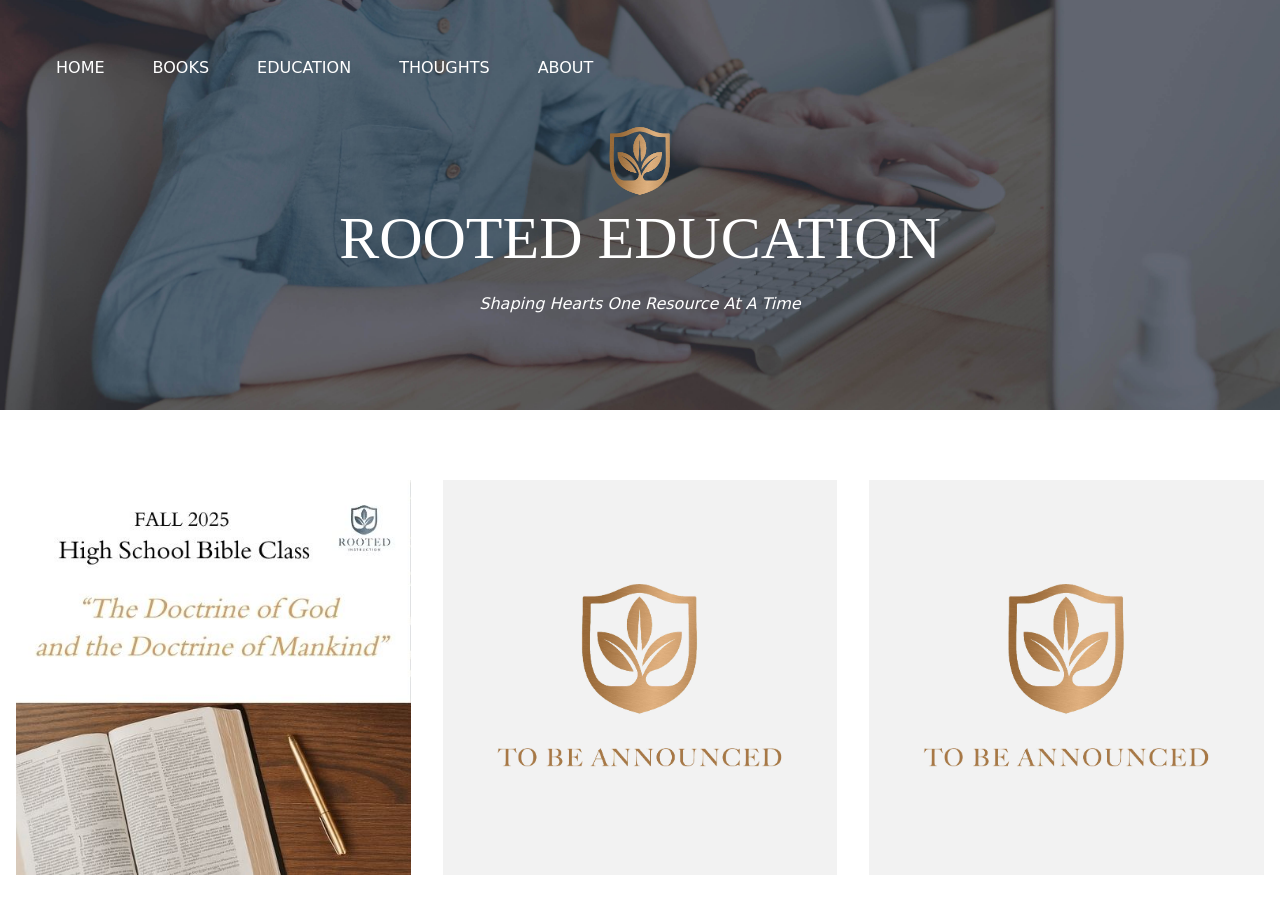
<file: academia.html>
<!DOCTYPE html><html lang="en"><head>
    <meta charset="UTF-8">
    <meta name="viewport" content="width=device-width, initial-scale=1.0">
    <title>
      Rooted Education
    </title>
    <link rel="icon" type="image/x-icon" href="/favicon.ico">
    <link rel="stylesheet" href="/stylesheets/tailwind.css?v=2">
  </head>
  <body>
    <!-- BEGIN app/views/pages/show.html.erb -->    <!-- BEGIN app/views/website_templates/charuwts/rootedinstruction.com/_tile_index.html.erb --><!-- BEGIN app/views/website_templates/charuwts/rootedinstruction.com/_layout.html.erb --><link rel="stylesheet" href="/stylesheets/rootedinstruction.com.css">
    <nav class="flex z-30 lg:absolute top-0 left-0 right-0">
      <div class="flex-1 p-8 flex flex-col lg:flex-row text-center">
        <a class="inline p-6 text-black lg:text-white" href="/">HOME</a>
        <a class="inline p-6 text-black lg:text-white" href="/books">BOOKS</a>
        <a class="inline p-6 text-black lg:text-white" href="/academia">EDUCATION</a>
        <a class="inline p-6 text-black lg:text-white" href="/thoughts">THOUGHTS</a>
        <a class="inline p-6 text-black lg:text-white" href="/about">ABOUT</a>
      </div>
      <div class="flex-1 hidden lg:block">
        <div class="hamburger"></div>
      </div>
    </nav>
    <div id="root">
      <div class="flex flex-col bg-contain bg-top-left bg-no-repeat xl:min-h-screen">
        <div class="flex flex-col bg-cover bg-top bg-center bg-no-repeat xl:text-white h-banner relative">
          <img title="RI-web-books-banner.jpg" data-pethy-image="misc_bannerUrl" src="images/RI-web-academia-banner.jpg" class="w-full">
          <div class="xl:absolute inset-0">
            <div class="flex flex-col p-12">
              <img src="images/Rooted-shield-bronze.png" class="w-24 mx-auto xl:mt-16">
              <h1 class="text-center text-6xl mb-6" data-pethy-text="misc_bannerTitle">
                ROOTED EDUCATION
              </h1>
              <div class="xl:text-white mx-auto italic lg:mb-16" data-pethy-text="misc_bannerText">
                Shaping Hearts  One Resource At A Time
              </div>
            </div>
          </div>
        </div>
        <!-- BEGIN app/views/website_templates/charuwts/rootedinstruction.com/_book-squares.html.erb -->
        <div id="book-squares" class="hx-wrapper
    flex flex-wrap max-w-7xl mx-auto lg:-top-24 lg:-mb-24 relative z-20
  ">
          <!-- BEGIN app/views/website_templates/charuwts/rootedinstruction.com/_book-square.html.erb -->
          <div class="flex flex-col p-4 md:w-1/2 xl:w-1/3">
            <a class="relative parent-hovered" href="/academia/who-is-god-and-what-does-it-mean-to-be-human">
              <!-- BEGIN app/views/editor/_controls.html.erb --><!-- END app/views/editor/_controls.html.erb -->
              <!-- BEGIN app/views/editor/_remove.html.erb --><!-- END app/views/editor/_remove.html.erb -->
              <img data-pethy-link-url="/academia/who-is-god-and-what-does-it-mean-to-be-human" data-pethy-link-data-id="book-squares_imageLinkUrl_0" data-pethy-image="book-squares_imageUrl_0" src="images/doctrine-of-god-preview.jpg" class="w-full">
              <!-- BEGIN app/views/editor/_controls.html.erb --><!-- END app/views/editor/_controls.html.erb -->
            </a>
          </div>
          <!-- END app/views/website_templates/charuwts/rootedinstruction.com/_book-square.html.erb -->
          <!-- BEGIN app/views/website_templates/charuwts/rootedinstruction.com/_book-square.html.erb -->
          <div class="flex flex-col p-4 md:w-1/2 xl:w-1/3">
            <a class="relative parent-hovered" href="">
              <!-- BEGIN app/views/editor/_controls.html.erb --><!-- END app/views/editor/_controls.html.erb -->
              <!-- BEGIN app/views/editor/_remove.html.erb --><!-- END app/views/editor/_remove.html.erb -->
              <img data-pethy-link-url="" data-pethy-link-data-id="book-squares_imageLinkUrl_1" data-pethy-image="book-squares_imageUrl_1" src="images/RI-web-product-tba.jpg" class="w-full">
              <!-- BEGIN app/views/editor/_controls.html.erb --><!-- END app/views/editor/_controls.html.erb -->
            </a>
          </div>
          <!-- END app/views/website_templates/charuwts/rootedinstruction.com/_book-square.html.erb -->
          <!-- BEGIN app/views/website_templates/charuwts/rootedinstruction.com/_book-square.html.erb -->
          <div class="flex flex-col p-4 md:w-1/2 xl:w-1/3">
            <a class="relative parent-hovered" href="">
              <!-- BEGIN app/views/editor/_controls.html.erb --><!-- END app/views/editor/_controls.html.erb -->
              <!-- BEGIN app/views/editor/_remove.html.erb --><!-- END app/views/editor/_remove.html.erb -->
              <img data-pethy-link-url="" data-pethy-link-data-id="book-squares_imageLinkUrl_2" data-pethy-image="book-squares_imageUrl_2" src="images/RI-web-product-tba.jpg" class="w-full">
              <!-- BEGIN app/views/editor/_controls.html.erb --><!-- END app/views/editor/_controls.html.erb -->
            </a>
          </div>
          <!-- END app/views/website_templates/charuwts/rootedinstruction.com/_book-square.html.erb -->
        </div>
        <!-- END app/views/website_templates/charuwts/rootedinstruction.com/_book-squares.html.erb -->
      </div>
      <!-- END app/views/website_templates/charuwts/rootedinstruction.com/_layout.html.erb --><!-- END app/views/website_templates/charuwts/rootedinstruction.com/_tile_index.html.erb -->
      <!-- END app/views/pages/show.html.erb -->
      <script src="/scripts/custom.js" type="text/javascript"></script>
    </div>
  </body></html>
</file>
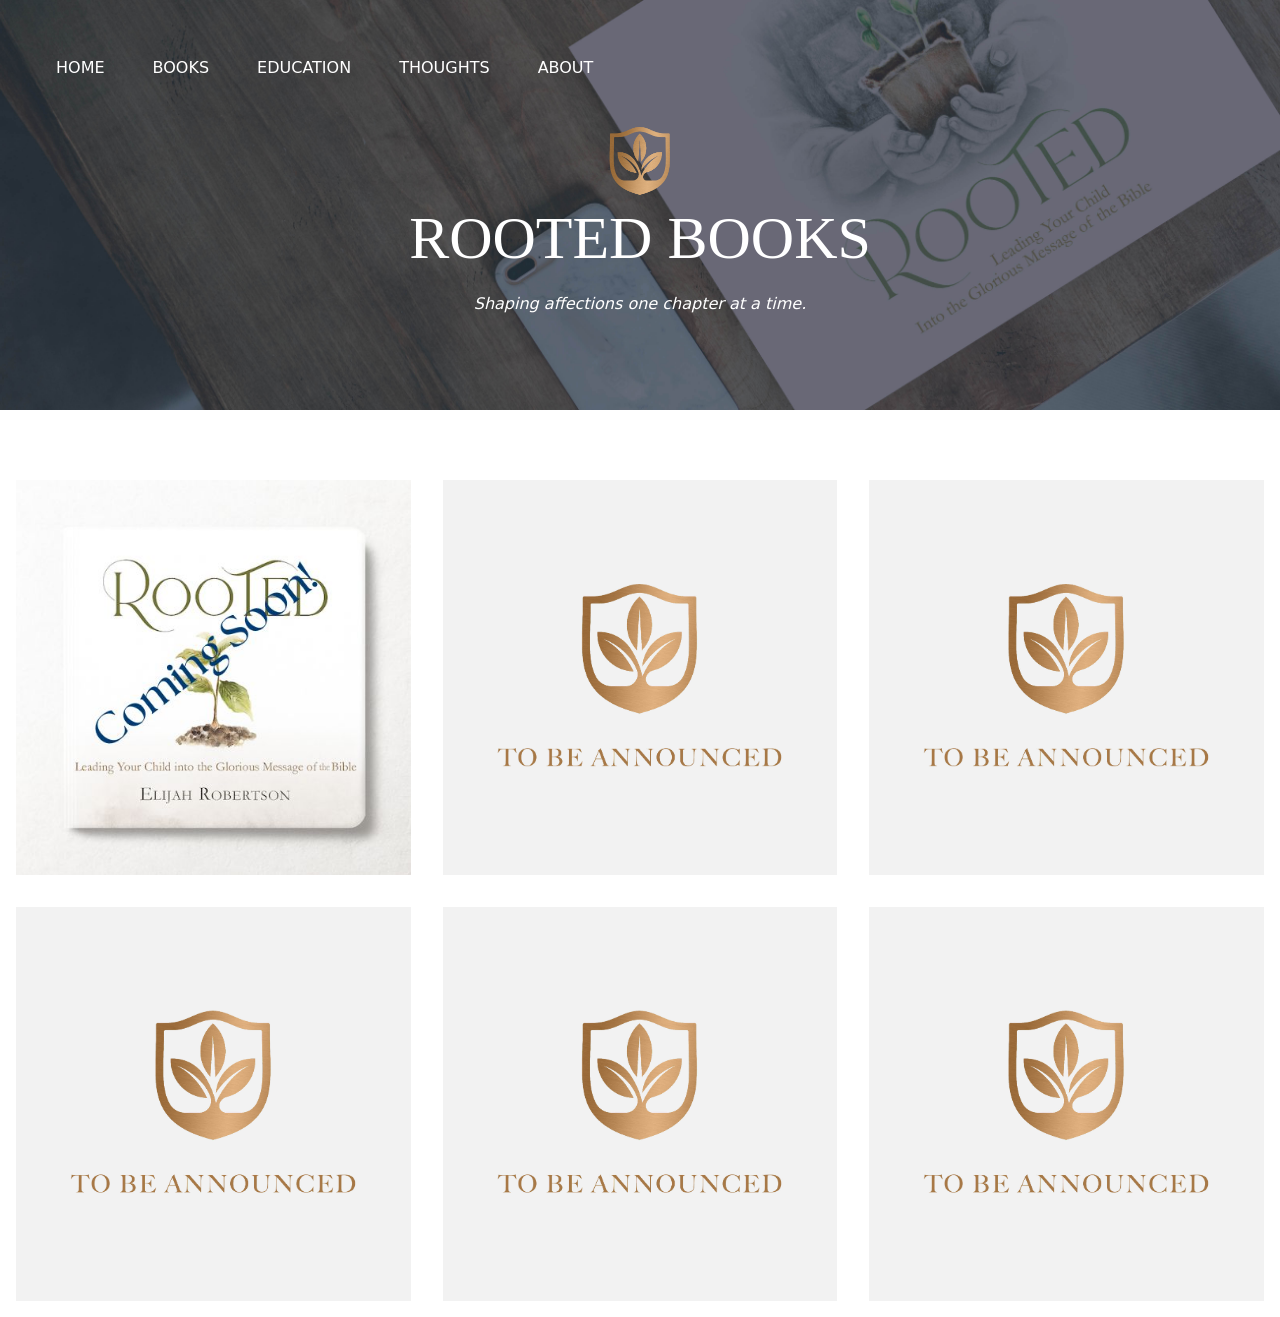
<file: books.html>
<!DOCTYPE html><html lang="en"><head>
    <meta charset="UTF-8">
    <meta name="viewport" content="width=device-width, initial-scale=1.0">
    <title>
      Rooted Books
    </title>
    <link rel="icon" type="image/x-icon" href="/favicon.ico">
    <link rel="stylesheet" href="/stylesheets/tailwind.css?v=2">
  </head>
  <body>
    <!-- BEGIN app/views/pages/show.html.erb -->    <!-- BEGIN app/views/website_templates/charuwts/rootedinstruction.com/_tile_index.html.erb --><!-- BEGIN app/views/website_templates/charuwts/rootedinstruction.com/_layout.html.erb --><link rel="stylesheet" href="/stylesheets/rootedinstruction.com.css">
    <nav class="flex z-30 lg:absolute top-0 left-0 right-0">
      <div class="flex-1 p-8 flex flex-col lg:flex-row text-center">
        <a class="inline p-6 text-black lg:text-white" href="/">HOME</a>
        <a class="inline p-6 text-black lg:text-white" href="/books">BOOKS</a>
        <a class="inline p-6 text-black lg:text-white" href="/academia">EDUCATION</a>
        <a class="inline p-6 text-black lg:text-white" href="/thoughts">THOUGHTS</a>
        <a class="inline p-6 text-black lg:text-white" href="/about">ABOUT</a>
      </div>
      <div class="flex-1 hidden lg:block">
        <div class="hamburger"></div>
      </div>
    </nav>
    <div id="root">
      <div class="flex flex-col bg-contain bg-top-left bg-no-repeat xl:min-h-screen">
        <div class="flex flex-col bg-cover bg-top bg-center bg-no-repeat xl:text-white h-banner relative">
          <img title="RI-web-books-banner.jpg" data-pethy-image="misc_bannerUrl" src="images/RI-web-books-banner.jpg" class="w-full">
          <div class="xl:absolute inset-0">
            <div class="flex flex-col p-12">
              <img src="images/Rooted-shield-bronze.png" class="w-24 mx-auto xl:mt-16">
              <h1 class="text-center text-6xl mb-6" data-pethy-text="misc_bannerTitle">
                ROOTED BOOKS
              </h1>
              <div class="xl:text-white mx-auto italic lg:mb-16" data-pethy-text="misc_bannerText">
                Shaping affections one chapter at a time.
              </div>
            </div>
          </div>
        </div>
        <!-- BEGIN app/views/website_templates/charuwts/rootedinstruction.com/_book-squares.html.erb -->
        <div id="book-squares" class="hx-wrapper
    flex flex-wrap max-w-7xl mx-auto lg:-top-24 lg:-mb-24 relative z-20
  ">
          <!-- BEGIN app/views/website_templates/charuwts/rootedinstruction.com/_book-square.html.erb -->
          <div class="flex flex-col p-4 md:w-1/2 xl:w-1/3">
            <a class="relative parent-hovered" href="">
              <!-- BEGIN app/views/editor/_controls.html.erb --><!-- END app/views/editor/_controls.html.erb -->
              <!-- BEGIN app/views/editor/_remove.html.erb --><!-- END app/views/editor/_remove.html.erb -->
              <img data-pethy-link-url="" data-pethy-link-data-id="book-squares_imageLinkUrl_0" data-pethy-image="book-squares_imageUrl_0" src="images/Coming Soon.jpg" class="w-full">
              <!-- BEGIN app/views/editor/_controls.html.erb --><!-- END app/views/editor/_controls.html.erb -->
            </a>
          </div>
          <!-- END app/views/website_templates/charuwts/rootedinstruction.com/_book-square.html.erb -->
          <!-- BEGIN app/views/website_templates/charuwts/rootedinstruction.com/_book-square.html.erb -->
          <div class="flex flex-col p-4 md:w-1/2 xl:w-1/3">
            <a class="relative parent-hovered" href="">
              <!-- BEGIN app/views/editor/_controls.html.erb --><!-- END app/views/editor/_controls.html.erb -->
              <!-- BEGIN app/views/editor/_remove.html.erb --><!-- END app/views/editor/_remove.html.erb -->
              <img data-pethy-link-url="" data-pethy-link-data-id="book-squares_imageLinkUrl_1" data-pethy-image="book-squares_imageUrl_1" src="images/RI-web-product-tba.jpg" class="w-full">
              <!-- BEGIN app/views/editor/_controls.html.erb --><!-- END app/views/editor/_controls.html.erb -->
            </a>
          </div>
          <!-- END app/views/website_templates/charuwts/rootedinstruction.com/_book-square.html.erb -->
          <!-- BEGIN app/views/website_templates/charuwts/rootedinstruction.com/_book-square.html.erb -->
          <div class="flex flex-col p-4 md:w-1/2 xl:w-1/3">
            <a class="relative parent-hovered" href="">
              <!-- BEGIN app/views/editor/_controls.html.erb --><!-- END app/views/editor/_controls.html.erb -->
              <!-- BEGIN app/views/editor/_remove.html.erb --><!-- END app/views/editor/_remove.html.erb -->
              <img data-pethy-link-url="" data-pethy-link-data-id="book-squares_imageLinkUrl_2" data-pethy-image="book-squares_imageUrl_2" src="images/RI-web-product-tba.jpg" class="w-full">
              <!-- BEGIN app/views/editor/_controls.html.erb --><!-- END app/views/editor/_controls.html.erb -->
            </a>
          </div>
          <!-- END app/views/website_templates/charuwts/rootedinstruction.com/_book-square.html.erb -->
          <!-- BEGIN app/views/website_templates/charuwts/rootedinstruction.com/_book-square.html.erb -->
          <div class="flex flex-col p-4 md:w-1/2 xl:w-1/3">
            <a class="relative parent-hovered" href="">
              <!-- BEGIN app/views/editor/_controls.html.erb --><!-- END app/views/editor/_controls.html.erb -->
              <!-- BEGIN app/views/editor/_remove.html.erb --><!-- END app/views/editor/_remove.html.erb -->
              <img data-pethy-link-url="" data-pethy-link-data-id="book-squares_imageLinkUrl_3" data-pethy-image="book-squares_imageUrl_3" src="images/RI-web-product-tba.jpg" class="w-full">
              <!-- BEGIN app/views/editor/_controls.html.erb --><!-- END app/views/editor/_controls.html.erb -->
            </a>
          </div>
          <!-- END app/views/website_templates/charuwts/rootedinstruction.com/_book-square.html.erb -->
          <!-- BEGIN app/views/website_templates/charuwts/rootedinstruction.com/_book-square.html.erb -->
          <div class="flex flex-col p-4 md:w-1/2 xl:w-1/3">
            <a class="relative parent-hovered" href="">
              <!-- BEGIN app/views/editor/_controls.html.erb --><!-- END app/views/editor/_controls.html.erb -->
              <!-- BEGIN app/views/editor/_remove.html.erb --><!-- END app/views/editor/_remove.html.erb -->
              <img data-pethy-link-url="" data-pethy-link-data-id="book-squares_imageLinkUrl_4" data-pethy-image="book-squares_imageUrl_4" src="images/RI-web-product-tba.jpg" class="w-full">
              <!-- BEGIN app/views/editor/_controls.html.erb --><!-- END app/views/editor/_controls.html.erb -->
            </a>
          </div>
          <!-- END app/views/website_templates/charuwts/rootedinstruction.com/_book-square.html.erb -->
          <!-- BEGIN app/views/website_templates/charuwts/rootedinstruction.com/_book-square.html.erb -->
          <div class="flex flex-col p-4 md:w-1/2 xl:w-1/3">
            <a class="relative parent-hovered" href="">
              <!-- BEGIN app/views/editor/_controls.html.erb --><!-- END app/views/editor/_controls.html.erb -->
              <!-- BEGIN app/views/editor/_remove.html.erb --><!-- END app/views/editor/_remove.html.erb -->
              <img data-pethy-link-url="" data-pethy-link-data-id="book-squares_imageLinkUrl_5" data-pethy-image="book-squares_imageUrl_5" src="images/RI-web-product-tba.jpg" class="w-full">
              <!-- BEGIN app/views/editor/_controls.html.erb --><!-- END app/views/editor/_controls.html.erb -->
            </a>
          </div>
          <!-- END app/views/website_templates/charuwts/rootedinstruction.com/_book-square.html.erb -->
        </div>
        <!-- END app/views/website_templates/charuwts/rootedinstruction.com/_book-squares.html.erb -->
      </div>
      <!-- END app/views/website_templates/charuwts/rootedinstruction.com/_layout.html.erb --><!-- END app/views/website_templates/charuwts/rootedinstruction.com/_tile_index.html.erb -->
      <!-- END app/views/pages/show.html.erb -->
      <script src="/scripts/custom.js" type="text/javascript"></script>
    </div>
  </body></html>
</file>
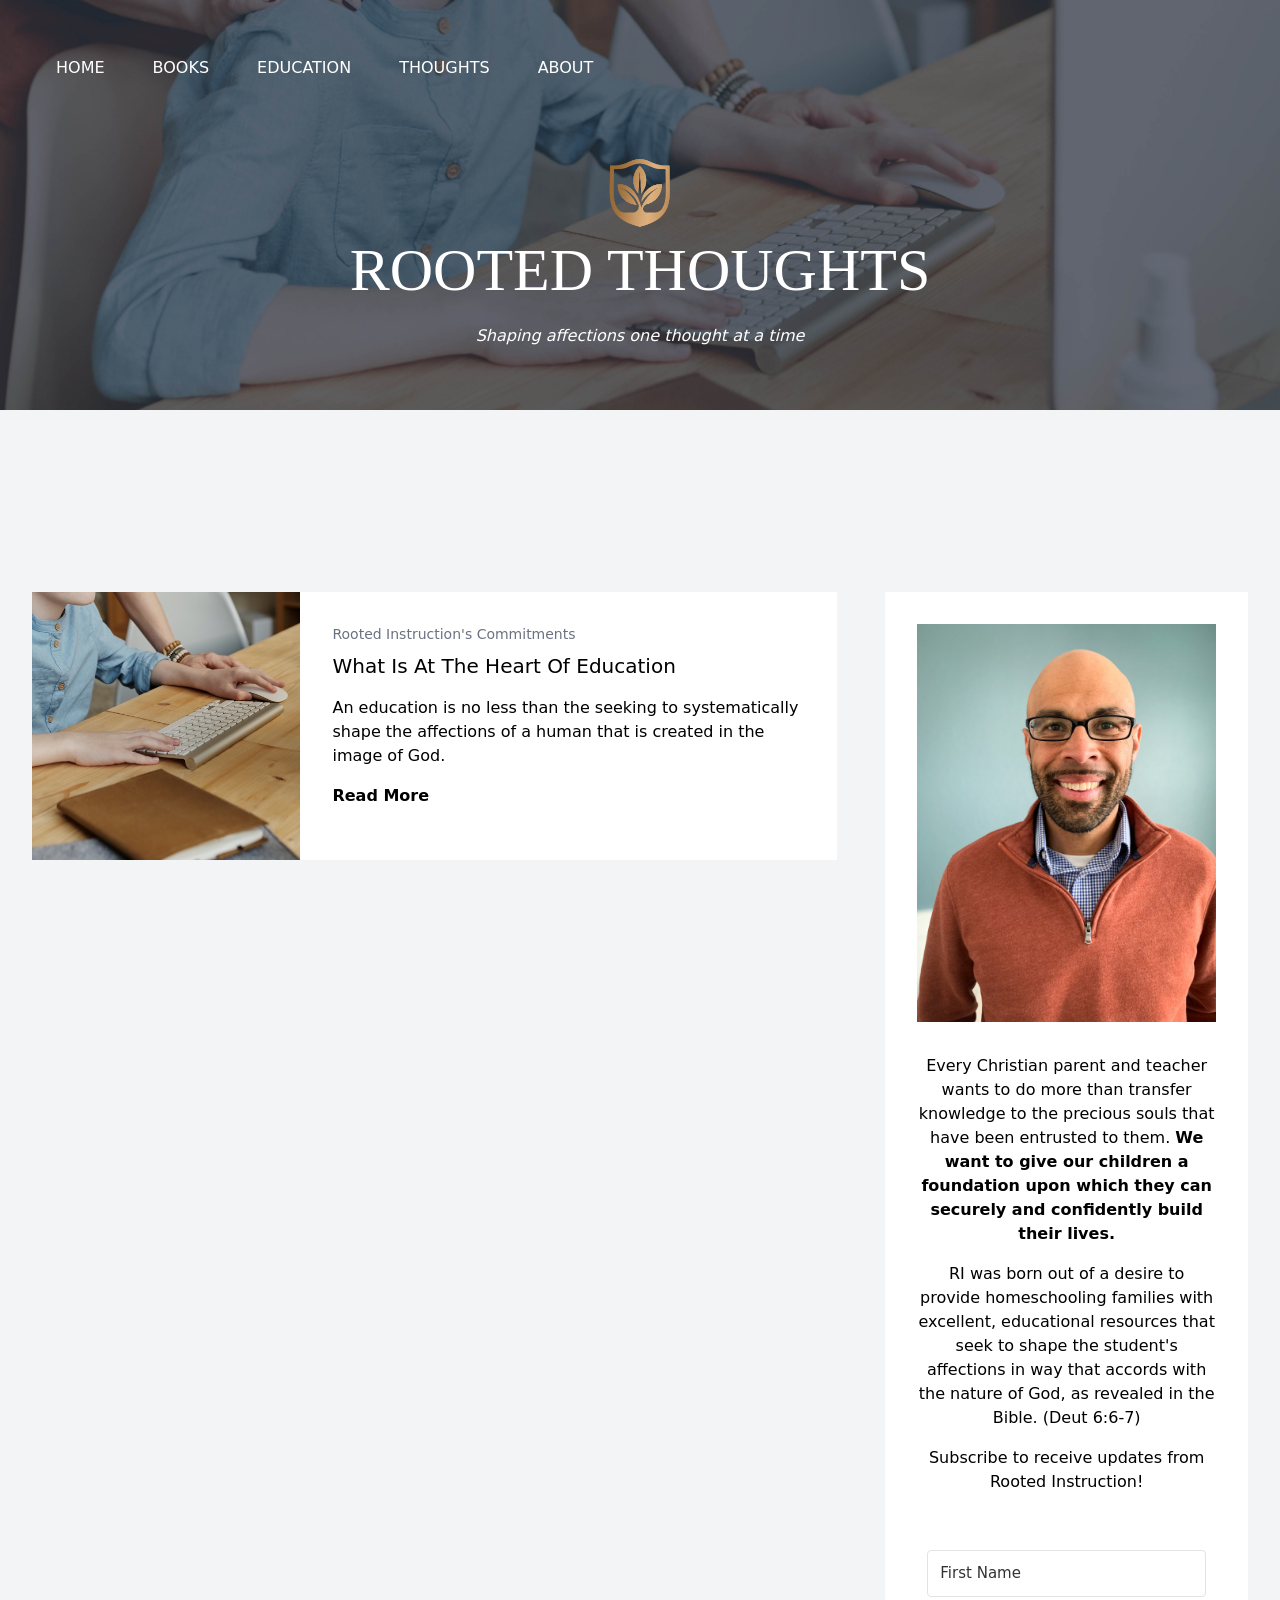
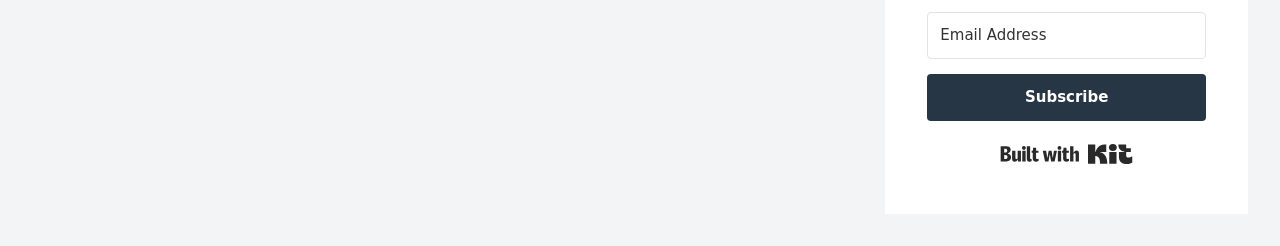
<file: thoughts.html>
<!DOCTYPE html><html lang="en"><head>
    <meta charset="UTF-8">
    <meta name="viewport" content="width=device-width, initial-scale=1.0">
    <title>
      Thoughts
    </title>
    <link rel="icon" type="image/x-icon" href="/favicon.ico">
    <link rel="stylesheet" href="/stylesheets/tailwind.css?v=2">
  </head>
  <body>
    <!-- BEGIN app/views/pages/show.html.erb -->    <!-- BEGIN app/views/website_templates/charuwts/rootedinstruction.com/_blog_index.html.erb --><!-- BEGIN app/views/website_templates/charuwts/rootedinstruction.com/_layout.html.erb --><link rel="stylesheet" href="/stylesheets/rootedinstruction.com.css">
    <nav class="flex z-30 lg:absolute top-0 left-0 right-0">
      <div class="flex-1 p-8 flex flex-col lg:flex-row text-center">
        <a class="inline p-6 text-black lg:text-white" href="/">HOME</a>
        <a class="inline p-6 text-black lg:text-white" href="/books">BOOKS</a>
        <a class="inline p-6 text-black lg:text-white" href="/academia">EDUCATION</a>
        <a class="inline p-6 text-black lg:text-white" href="/thoughts">THOUGHTS</a>
        <a class="inline p-6 text-black lg:text-white" href="/about">ABOUT</a>
      </div>
      <div class="flex-1 hidden lg:block">
        <div class="hamburger"></div>
      </div>
    </nav>
    <div id="root">
      <div class="flex flex-col bg-contain bg-top-left bg-no-repeat min-h-screen bg-gray-100">
        <div class="flex flex-col bg-cover bg-top bg-center bg-no-repeat text-white h-banner relative">
          <img title="RI-web-books-banner.jpg" data-pethy-image="misc_bannerUrl" src="images/RI-web-academia-banner.jpg" class="w-full">
          <div class="absolute inset-0">
            <div class="flex flex-col p-12">
              <img src="images/Rooted-shield-bronze.png" class="w-24 mx-auto mt-24">
              <h1 class="text-center text-6xl mb-6" data-pethy-text="misc_bannerTitle">
                ROOTED THOUGHTS
              </h1>
              <div class="text-white mx-auto italic lg:mb-16" data-pethy-text="misc_bannerText">
                Shaping affections one thought at a time
              </div>
            </div>
          </div>
        </div>
        <div class="flex flex-wrap max-w-screen-xl mx-auto">
          <main class="lg:w-2/3 w-full p-8 pr-4">
            <!-- BEGIN app/views/website_templates/charuwts/rootedinstruction.com/_post-summaries.html.erb -->
            <div id="post-summaries" class="hx-wrapper">
              <!-- BEGIN app/views/website_templates/charuwts/rootedinstruction.com/_post-summary.html.erb -->
              <div class="flex max-w-full bg-white mb-12">
                <div class="w-1/3"><a href="/thoughts/ri-view-of-education"><img data-pethy-image="post-summaries_imageUrl_0" src="images/RI-web-home-square-academia.jpg" class="w-full"></a></div>
                <div class="flex-1 p-8">
                  <div class="text-gray-500 mb-2 text-sm">
                    Rooted Instruction's Commitments
                  </div>
                  <a class="text-xl mb-2" data-pethy-link-url="/thoughts/ri-view-of-education" data-pethy-link-data-id="post-summaries_postUrl_0" data-pethy-text="post-summaries_title_0" href="/thoughts/ri-view-of-education">
                    What Is At The Heart Of Education
                  </a>
                  <p class="mb-2" data-pethy-text="post-summaries_description_0">
                    An education is no less than the seeking to systematically shape the affections of a human that is created in the image of God.
                  </p>
                  <a class="font-bold" href="/thoughts/ri-view-of-education">Read More</a></div>
              </div>
              <!-- END app/views/website_templates/charuwts/rootedinstruction.com/_post-summary.html.erb -->
            </div>
            <!-- END app/views/website_templates/charuwts/rootedinstruction.com/_post-summaries.html.erb -->
          </main>
          <aside class="p-8 lg:w-1/3 w-full">
            <section class="bg-white p-8 text-center"><img data-pethy-image="misc_sidebarImage" src="images/IMG_8157.jpg" class="w-full mb-8">
              <p>Every Christian parent and teacher wants to do more than transfer knowledge to the precious souls that have been entrusted to them. <strong>We want to give our children a foundation upon which they can securely and confidently build their lives.</strong></p>
              <p>RI was born out of a desire to provide homeschooling families with excellent, educational resources that seek to shape the student's affections in way that accords with the nature of God, as revealed in the Bible. (Deut 6:6-7)</p>
              <p></p>
              <div class="flex flex-1">Subscribe to receive updates from Rooted Instruction! </div>
              <div class="Text-Center">
                <div id="" class="">
                  <form action="https://app.kit.com/forms/6581377/subscriptions" class="seva-form formkit-form" method="post" data-sv-form="6581377" data-uid="60514b1852" data-format="inline" data-version="5" min-width="400 500 600 700 800">
                    <div data-style="clean">
                      <ul class="formkit-alert formkit-alert-error" data-element="errors" data-group="alert"></ul>
                      <div data-element="fields" data-stacked="false" class="seva-fields formkit-fields">
                        <div class="formkit-field"><input type="text" class="formkit-input" aria-label="First Name" style="color:#000;border-color:#e3e3e3;border-radius:4px;font-weight:400" name="fields[first_name]" placeholder="First Name"></div>
                        <div class="formkit-field"><input type="text" class="formkit-input" name="email_address" style="color:#000;border-color:#e3e3e3;border-radius:4px;font-weight:400" aria-label="Email Address" placeholder="Email Address" required=""></div>
                        <button data-element="submit" class="formkit-submit formkit-submit" style="color:#ffffff;background-color:#263645;border-radius:4px;font-weight:700">
                          <div class="formkit-spinner">
                            <div></div>
                            <div></div>
                            <div></div>
                          </div>
                          <span class="">Subscribe</span></button></div>
                      <div class="formkit-powered-by-convertkit-container"><a href="https://kit.com/features/forms?utm_campaign=poweredby&amp;utm_content=form&amp;utm_medium=referral&amp;utm_source=dynamic" data-element="powered-by" class="formkit-powered-by-convertkit" data-variant="dark" target="_blank" rel="nofollow">Built with Kit</a></div>
                    </div>
                  </form>
                </div>
              </div>
            </section>
          </aside>
        </div>
      </div>
      <!-- END app/views/website_templates/charuwts/rootedinstruction.com/_layout.html.erb --><!-- END app/views/website_templates/charuwts/rootedinstruction.com/_blog_index.html.erb -->
      <!-- END app/views/pages/show.html.erb -->
      <script src="/scripts/custom.js" type="text/javascript"></script>
    </div>
  </body></html>
</file>
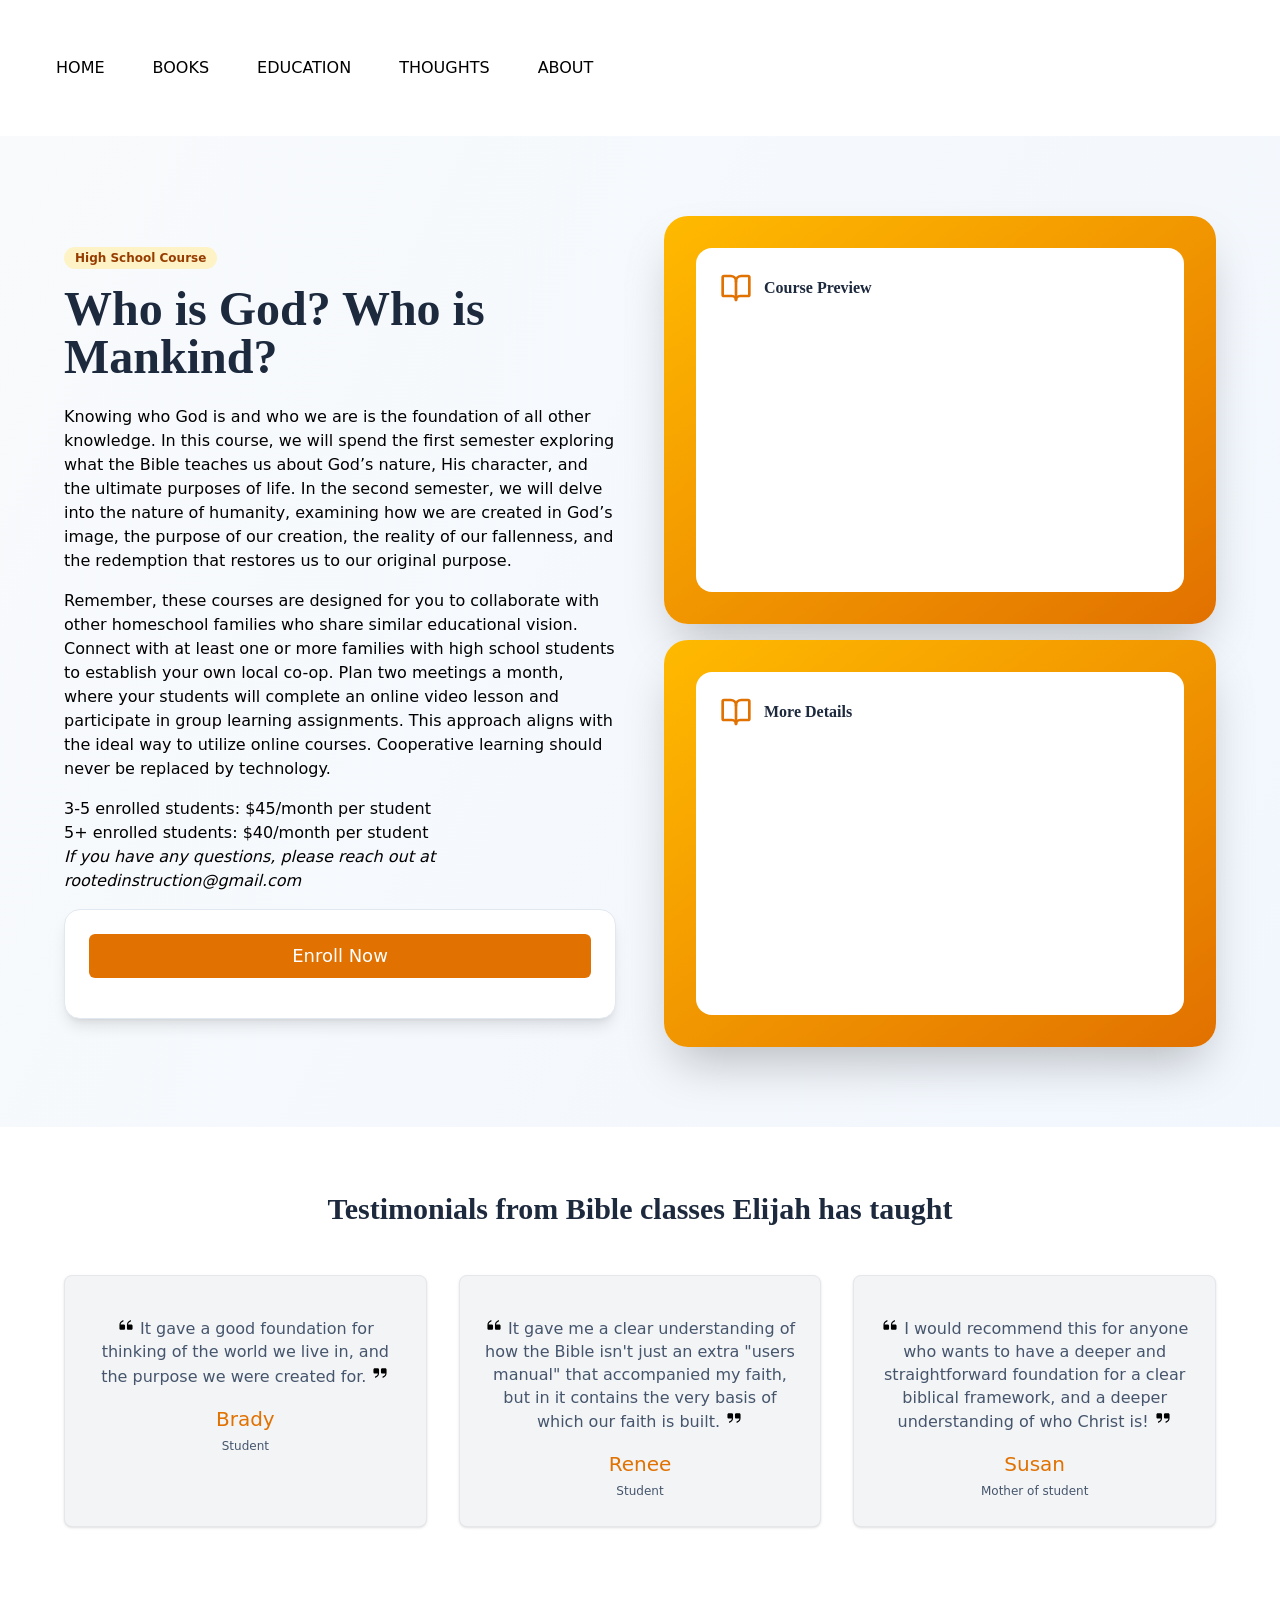
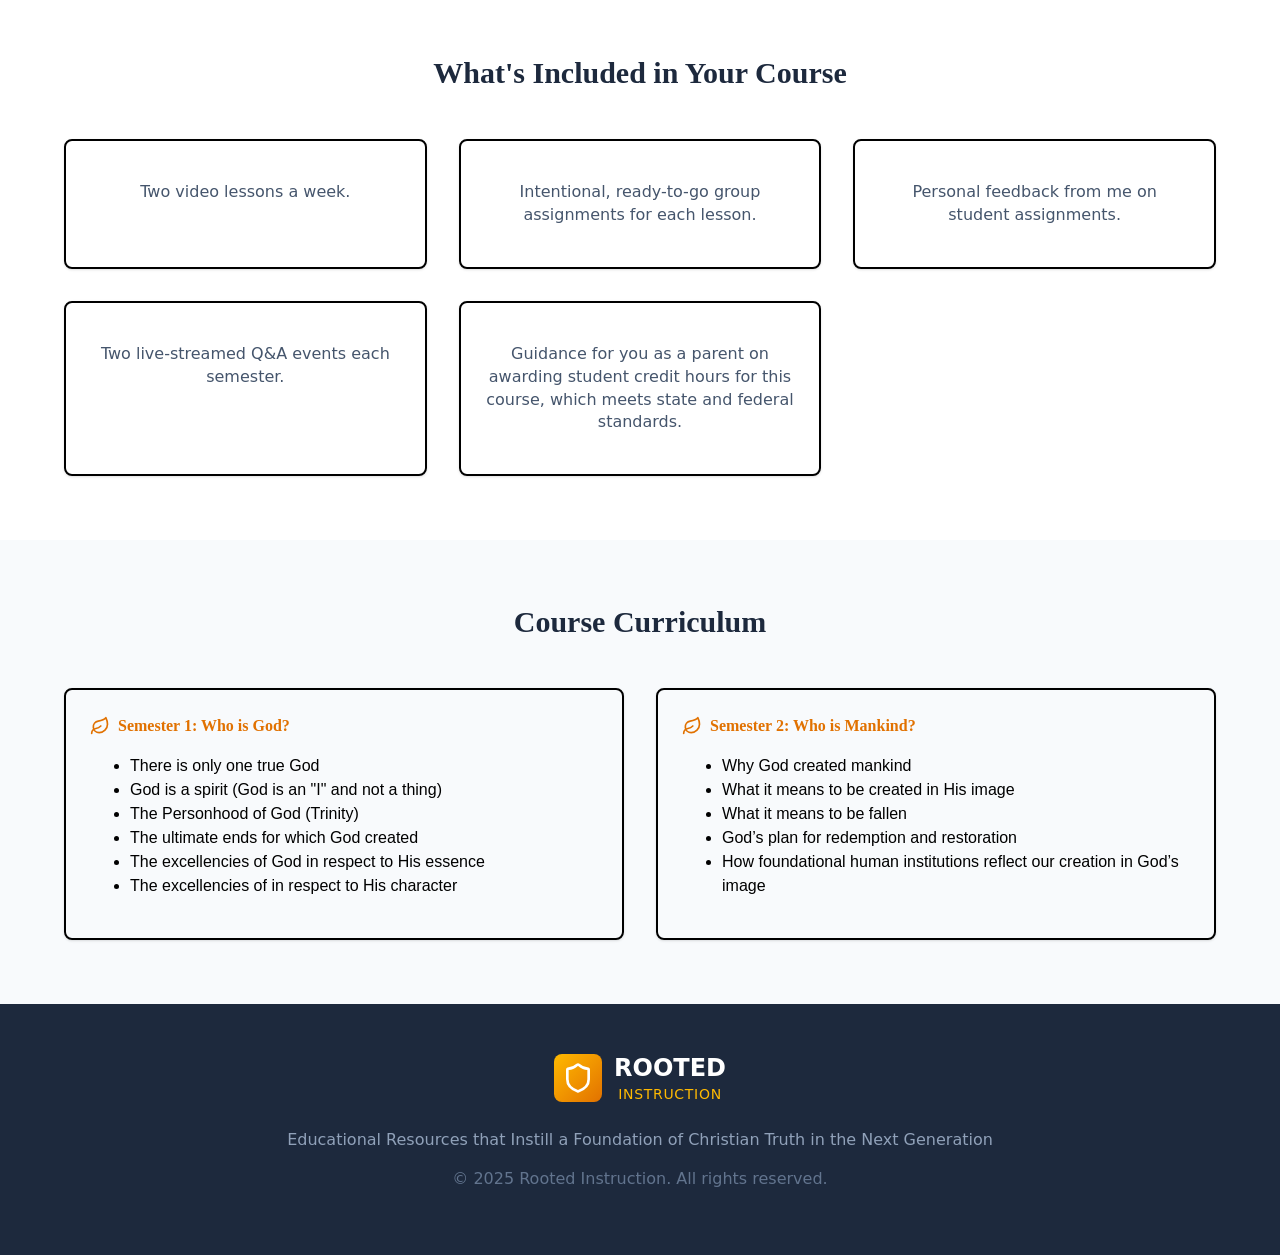
<file: academia/who-is-god-and-what-does-it-mean-to-be-human.html>
<!DOCTYPE html><html lang="en"><head>
    <meta charset="UTF-8">
    <meta name="viewport" content="width=device-width, initial-scale=1.0">
    <title>
      Rooted Instruction - Who is God, and What does it mean to be human
    </title>
    <link rel="icon" type="image/x-icon" href="/favicon.ico">
    <link rel="stylesheet" href="/stylesheets/tailwind.css?v=6">
  </head>
  <body>
    <!-- BEGIN app/views/pages/show.html.erb -->    <!-- BEGIN app/views/website_templates/charuwts/rootedinstruction.com/_course_page.html.erb --><!-- BEGIN app/views/website_templates/charuwts/rootedinstruction.com/_layout.html.erb --><link rel="stylesheet" href="/stylesheets/rootedinstruction.com.css">
    <nav class="flex z-30 lg:absolute top-0 left-0 right-0">
      <div class="flex-1 p-8 flex flex-col lg:flex-row text-center">
        <a class="inline p-6 text-black " href="/">HOME</a>
        <a class="inline p-6 text-black " href="/books">BOOKS</a>
        <a class="inline p-6 text-black " href="/academia">EDUCATION</a>
        <a class="inline p-6 text-black " href="/thoughts">THOUGHTS</a>
        <a class="inline p-6 text-black " href="/about">ABOUT</a>
      </div>
      <div class="flex-1 hidden lg:block">
        <div class="hamburger"></div>
      </div>
    </nav>
    <div id="root">
      <div class="min-h-screen bg-gradient-to-br from-slate-50 to-blue-50 lg:mt-34">
        <div id="pethy-carousel" class="
        flex flex-col bg-cover bg-top bg-center bg-no-repeat text-white relative
      ">
          <div id="slides"></div>
        </div>
        <section class="relative py-20 px-4 sm:px-6 lg:px-8">
          <div class="max-w-6xl mx-auto">
            <div class="grid lg:grid-cols-2 gap-12 items-center">
              <div>
                <div class="inline-flex items-center rounded-full border px-2.5 py-0.5 text-xs font-semibold transition-colors focus:outline-none focus:ring-2 focus:ring-ring focus:ring-offset-2 border-transparent mb-4 bg-amber-100 text-amber-800 hover:bg-amber-100" data-pethy-text="misc_badge">High School Course</div>
                <h1 class="text-4xl md:text-5xl font-bold text-slate-800 mb-6" data-pethy-text="misc_title">Who is God? Who is Mankind?</h1>
                <p>Knowing who God is and who we are is the foundation of all other knowledge. In this course, we will spend the first semester exploring what the Bible teaches us about God’s nature, His character, and the ultimate purposes of life. In the second semester, we will delve into the nature of humanity, examining how we are created in God’s image, the purpose of our creation, the reality of our fallenness, and the redemption that restores us to our original purpose.</p>
                <p>Remember, these courses are designed for you to collaborate with other homeschool families who share similar educational vision. Connect with at least one or more families with high school students to establish your own local co-op. Plan two meetings a month, where your students will complete an online video lesson and participate in group learning assignments. This approach aligns with the ideal way to utilize online courses. Cooperative learning should never be replaced by technology.</p>
                <p>3-5 enrolled students: $45/month per student<br>
                  5+ enrolled students: $40/month per student<br>
                  <em>If you have any questions, please reach out at <a href="mailto:rootedinstruction@gmail.com">rootedinstruction@gmail.com</a></em></p>
                <div class="bg-white p-6 rounded-2xl shadow-lg border border-slate-200">
                  <div class="flex flex-col sm:flex-row gap-4 items-start sm:items-center">
                    <a data-pethy-link-url="https://docs.google.com/forms/d/e/1FAIpQLScnCA1QsHAm00mA_dvuP69bJ9eKFUwiC5EhJ7VI5xLG5iLknA/viewform?usp=dialog" data-pethy-link-data-id="misc_url" data-pethy-text="misc_cta-text" href="https://docs.google.com/forms/d/e/1FAIpQLScnCA1QsHAm00mA_dvuP69bJ9eKFUwiC5EhJ7VI5xLG5iLknA/viewform?usp=dialog" rel="noopener" class="inline-flex w-full items-center justify-center gap-2 whitespace-nowrap ring-offset-background 
                         transition-colors h-11 rounded-md bg-amber-600 hover:bg-amber-700 text-white px-8 py-3 text-lg font-medium">
                      Enroll Now
                    </a>
                  </div>
                  <p class="text-sm text-slate-500 mt-3" data-pethy-text="misc_cta-note"></p>
                </div>
              </div>
              <div class="relative">
                <div class="bg-gradient-to-br from-amber-400 to-amber-600 rounded-3xl p-8 shadow-2xl">
                  <div class="bg-white rounded-2xl p-6">
                    <div class="flex items-center space-x-3 mb-4"><svg xmlns="http://www.w3.org/2000/svg" width="24" height="24" viewBox="0 0 24 24" fill="none" stroke="currentColor" stroke-width="2" stroke-linecap="round" stroke-linejoin="round" class="lucide lucide-book-open w-8 h-8 text-amber-600"><path d="M12 7v14"></path><path d="M3 18a1 1 0 0 1-1-1V4a1 1 0 0 1 1-1h5a4 4 0 0 1 4 4 4 4 0 0 1 4-4h5a1 1 0 0 1 1 1v13a1 1 0 0 1-1 1h-6a3 3 0 0 0-3 3 3 3 0 0 0-3-3z"></path></svg>
                      <div>
                        <h3 class="font-bold text-slate-800">Course Preview</h3>
                      </div>
                    </div>
                    <div class="space-y-3">
                      <iframe class="video" src="https://www.youtube.com/embed/gc7O8Wkkgw8" title="YouTube video player" frameborder="0" allow="accelerometer; autoplay; clipboard-write; encrypted-media; gyroscope; picture-in-picture; web-share" referrerpolicy="strict-origin-when-cross-origin" allowfullscreen=""></iframe>
                    </div>
                  </div>
                </div>
                <div class="bg-gradient-to-br from-amber-400 to-amber-600 rounded-3xl mt-4 p-8 shadow-2xl">
                  <div class="bg-white rounded-2xl p-6">
                    <div class="flex items-center space-x-3 mb-4"><svg xmlns="http://www.w3.org/2000/svg" width="24" height="24" viewBox="0 0 24 24" fill="none" stroke="currentColor" stroke-width="2" stroke-linecap="round" stroke-linejoin="round" class="lucide lucide-book-open w-8 h-8 text-amber-600"><path d="M12 7v14"></path><path d="M3 18a1 1 0 0 1-1-1V4a1 1 0 0 1 1-1h5a4 4 0 0 1 4 4 4 4 0 0 1 4-4h5a1 1 0 0 1 1 1v13a1 1 0 0 1-1 1h-6a3 3 0 0 0-3 3 3 3 0 0 0-3-3z"></path></svg>
                      <div>
                        <h3 class="font-bold text-slate-800">More Details</h3>
                      </div>
                    </div>
                    <div class="space-y-3">
                      <iframe class="video" src="https://www.youtube.com/embed/Epqi7N2j_gk" title="YouTube video player" frameborder="0" allow="accelerometer; autoplay; clipboard-write; encrypted-media; gyroscope; picture-in-picture; web-share" referrerpolicy="strict-origin-when-cross-origin" allowfullscreen=""></iframe>
                    </div>
                  </div>
                </div>
              </div>
            </div>
          </div>
        </section>
        <!-- BEGIN app/views/website_templates/charuwts/rootedinstruction.com/_course-testimonials.html.erb -->
        <section id="course-testimonials" class="hx-wrapper
    py-16 px-4 sm:px-6 lg:px-8 bg-white">
          <div class="max-w-6xl mx-auto">
            <h2 class="text-3xl font-bold text-center text-slate-800 mb-12" data-pethy-text="misc_course-testimonials-title">Testimonials from Bible classes Elijah has taught</h2>
            <div class="grid md:grid-cols-2 lg:grid-cols-3 gap-8">
              <!-- BEGIN app/views/website_templates/charuwts/rootedinstruction.com/_course-testimonial.html.erb -->
              <div class="parent-hovered rounded-lg bg-gray-100 border-1 border-gray-200 text-card-foreground shadow-sm p-6 text-center transition-colors">
                <!-- BEGIN app/views/editor/_controls.html.erb --><!-- END app/views/editor/_controls.html.erb -->
                <!-- BEGIN app/views/editor/_remove.html.erb --><!-- END app/views/editor/_remove.html.erb -->
                <p class="text-slate-600 text-sm" data-pethy-text="course-testimonials_description_0">
                  <span class="inline-block rotate-180 text-amber-600"><!--?xml version="1.0" encoding="UTF-8"?--><svg width="18px" height="18px" viewBox="0 0 24 24" fill="none" xmlns="http://www.w3.org/2000/svg" color="#d97706" stroke-width="1.5"><path fill-rule="evenodd" clip-rule="evenodd" d="M9.21255 12.75C9.12943 13.5242 8.9054 14.1421 8.5147 14.6891C7.99181 15.4211 7.11571 16.1036 5.66459 16.8292C5.29411 17.0144 5.14394 17.4649 5.32918 17.8354C5.51442 18.2059 5.96493 18.3561 6.33541 18.1708C7.88429 17.3964 9.00819 16.5789 9.7353 15.5609C10.4761 14.5238 10.75 13.3571 10.75 12V7.5C10.75 6.53351 9.96649 5.75 9 5.75H5C4.03351 5.75 3.25 6.53351 3.25 7.5V11C3.25 11.9665 4.03352 12.75 5 12.75H9.21255Z" fill="#000000"></path><path fill-rule="evenodd" clip-rule="evenodd" d="M19.2125 12.75C19.1294 13.5242 18.9054 14.1421 18.5147 14.6891C17.9918 15.4211 17.1157 16.1036 15.6646 16.8292C15.2941 17.0144 15.1439 17.4649 15.3292 17.8354C15.5144 18.2059 15.9649 18.3561 16.3354 18.1708C17.8843 17.3964 19.0082 16.5789 19.7353 15.5609C20.4761 14.5238 20.75 13.3571 20.75 12V7.5C20.75 6.53352 19.9665 5.75 19 5.75H15C14.0335 5.75 13.25 6.53352 13.25 7.5V11C13.25 11.9665 14.0335 12.75 15 12.75H19.2125Z" fill="#000000"></path></svg></span>
                  It gave a good foundation for thinking of the world we live in, and the purpose we were created for.
                  <span class="inline-block text-amber-600"><!--?xml version="1.0" encoding="UTF-8"?--><svg width="18px" height="18px" viewBox="0 0 24 24" fill="none" xmlns="http://www.w3.org/2000/svg" color="#d97706" stroke-width="1.5"><path fill-rule="evenodd" clip-rule="evenodd" d="M9.21255 12.75C9.12943 13.5242 8.9054 14.1421 8.5147 14.6891C7.99181 15.4211 7.11571 16.1036 5.66459 16.8292C5.29411 17.0144 5.14394 17.4649 5.32918 17.8354C5.51442 18.2059 5.96493 18.3561 6.33541 18.1708C7.88429 17.3964 9.00819 16.5789 9.7353 15.5609C10.4761 14.5238 10.75 13.3571 10.75 12V7.5C10.75 6.53351 9.96649 5.75 9 5.75H5C4.03351 5.75 3.25 6.53351 3.25 7.5V11C3.25 11.9665 4.03352 12.75 5 12.75H9.21255Z" fill="#000000"></path><path fill-rule="evenodd" clip-rule="evenodd" d="M19.2125 12.75C19.1294 13.5242 18.9054 14.1421 18.5147 14.6891C17.9918 15.4211 17.1157 16.1036 15.6646 16.8292C15.2941 17.0144 15.1439 17.4649 15.3292 17.8354C15.5144 18.2059 15.9649 18.3561 16.3354 18.1708C17.8843 17.3964 19.0082 16.5789 19.7353 15.5609C20.4761 14.5238 20.75 13.3571 20.75 12V7.5C20.75 6.53352 19.9665 5.75 19 5.75H15C14.0335 5.75 13.25 6.53352 13.25 7.5V11C13.25 11.9665 14.0335 12.75 15 12.75H19.2125Z" fill="#000000"></path></svg></span>
                </p>
                <span class="block text-amber-600 text-xl" data-pethy-text="course-testimonials_name_0">Brady</span>
                <span class="text-slate-600 text-xs" data-pethy-text="course-testimonials_title_0">Student</span>
                <!-- BEGIN app/views/editor/_controls.html.erb --><!-- END app/views/editor/_controls.html.erb -->
              </div>
              <!-- END app/views/website_templates/charuwts/rootedinstruction.com/_course-testimonial.html.erb -->
              <!-- BEGIN app/views/website_templates/charuwts/rootedinstruction.com/_course-testimonial.html.erb -->
              <div class="parent-hovered rounded-lg bg-gray-100 border-1 border-gray-200 text-card-foreground shadow-sm p-6 text-center transition-colors">
                <!-- BEGIN app/views/editor/_controls.html.erb --><!-- END app/views/editor/_controls.html.erb -->
                <!-- BEGIN app/views/editor/_remove.html.erb --><!-- END app/views/editor/_remove.html.erb -->
                <p class="text-slate-600 text-sm" data-pethy-text="course-testimonials_description_1">
                  <span class="inline-block rotate-180 text-amber-600"><!--?xml version="1.0" encoding="UTF-8"?--><svg width="18px" height="18px" viewBox="0 0 24 24" fill="none" xmlns="http://www.w3.org/2000/svg" color="#d97706" stroke-width="1.5"><path fill-rule="evenodd" clip-rule="evenodd" d="M9.21255 12.75C9.12943 13.5242 8.9054 14.1421 8.5147 14.6891C7.99181 15.4211 7.11571 16.1036 5.66459 16.8292C5.29411 17.0144 5.14394 17.4649 5.32918 17.8354C5.51442 18.2059 5.96493 18.3561 6.33541 18.1708C7.88429 17.3964 9.00819 16.5789 9.7353 15.5609C10.4761 14.5238 10.75 13.3571 10.75 12V7.5C10.75 6.53351 9.96649 5.75 9 5.75H5C4.03351 5.75 3.25 6.53351 3.25 7.5V11C3.25 11.9665 4.03352 12.75 5 12.75H9.21255Z" fill="#000000"></path><path fill-rule="evenodd" clip-rule="evenodd" d="M19.2125 12.75C19.1294 13.5242 18.9054 14.1421 18.5147 14.6891C17.9918 15.4211 17.1157 16.1036 15.6646 16.8292C15.2941 17.0144 15.1439 17.4649 15.3292 17.8354C15.5144 18.2059 15.9649 18.3561 16.3354 18.1708C17.8843 17.3964 19.0082 16.5789 19.7353 15.5609C20.4761 14.5238 20.75 13.3571 20.75 12V7.5C20.75 6.53352 19.9665 5.75 19 5.75H15C14.0335 5.75 13.25 6.53352 13.25 7.5V11C13.25 11.9665 14.0335 12.75 15 12.75H19.2125Z" fill="#000000"></path></svg></span>
                  It gave me a clear understanding of how the Bible isn't just an extra "users manual" that accompanied my faith, but in it contains the very basis of which our faith is built.
                  <span class="inline-block text-amber-600"><!--?xml version="1.0" encoding="UTF-8"?--><svg width="18px" height="18px" viewBox="0 0 24 24" fill="none" xmlns="http://www.w3.org/2000/svg" color="#d97706" stroke-width="1.5"><path fill-rule="evenodd" clip-rule="evenodd" d="M9.21255 12.75C9.12943 13.5242 8.9054 14.1421 8.5147 14.6891C7.99181 15.4211 7.11571 16.1036 5.66459 16.8292C5.29411 17.0144 5.14394 17.4649 5.32918 17.8354C5.51442 18.2059 5.96493 18.3561 6.33541 18.1708C7.88429 17.3964 9.00819 16.5789 9.7353 15.5609C10.4761 14.5238 10.75 13.3571 10.75 12V7.5C10.75 6.53351 9.96649 5.75 9 5.75H5C4.03351 5.75 3.25 6.53351 3.25 7.5V11C3.25 11.9665 4.03352 12.75 5 12.75H9.21255Z" fill="#000000"></path><path fill-rule="evenodd" clip-rule="evenodd" d="M19.2125 12.75C19.1294 13.5242 18.9054 14.1421 18.5147 14.6891C17.9918 15.4211 17.1157 16.1036 15.6646 16.8292C15.2941 17.0144 15.1439 17.4649 15.3292 17.8354C15.5144 18.2059 15.9649 18.3561 16.3354 18.1708C17.8843 17.3964 19.0082 16.5789 19.7353 15.5609C20.4761 14.5238 20.75 13.3571 20.75 12V7.5C20.75 6.53352 19.9665 5.75 19 5.75H15C14.0335 5.75 13.25 6.53352 13.25 7.5V11C13.25 11.9665 14.0335 12.75 15 12.75H19.2125Z" fill="#000000"></path></svg></span>
                </p>
                <span class="block text-amber-600 text-xl" data-pethy-text="course-testimonials_name_1">Renee</span>
                <span class="text-slate-600 text-xs" data-pethy-text="course-testimonials_title_1">Student</span>
                <!-- BEGIN app/views/editor/_controls.html.erb --><!-- END app/views/editor/_controls.html.erb -->
              </div>
              <!-- END app/views/website_templates/charuwts/rootedinstruction.com/_course-testimonial.html.erb -->
              <!-- BEGIN app/views/website_templates/charuwts/rootedinstruction.com/_course-testimonial.html.erb -->
              <div class="parent-hovered rounded-lg bg-gray-100 border-1 border-gray-200 text-card-foreground shadow-sm p-6 text-center transition-colors">
                <!-- BEGIN app/views/editor/_controls.html.erb --><!-- END app/views/editor/_controls.html.erb -->
                <!-- BEGIN app/views/editor/_remove.html.erb --><!-- END app/views/editor/_remove.html.erb -->
                <p class="text-slate-600 text-sm" data-pethy-text="course-testimonials_description_2">
                  <span class="inline-block rotate-180 text-amber-600"><!--?xml version="1.0" encoding="UTF-8"?--><svg width="18px" height="18px" viewBox="0 0 24 24" fill="none" xmlns="http://www.w3.org/2000/svg" color="#d97706" stroke-width="1.5"><path fill-rule="evenodd" clip-rule="evenodd" d="M9.21255 12.75C9.12943 13.5242 8.9054 14.1421 8.5147 14.6891C7.99181 15.4211 7.11571 16.1036 5.66459 16.8292C5.29411 17.0144 5.14394 17.4649 5.32918 17.8354C5.51442 18.2059 5.96493 18.3561 6.33541 18.1708C7.88429 17.3964 9.00819 16.5789 9.7353 15.5609C10.4761 14.5238 10.75 13.3571 10.75 12V7.5C10.75 6.53351 9.96649 5.75 9 5.75H5C4.03351 5.75 3.25 6.53351 3.25 7.5V11C3.25 11.9665 4.03352 12.75 5 12.75H9.21255Z" fill="#000000"></path><path fill-rule="evenodd" clip-rule="evenodd" d="M19.2125 12.75C19.1294 13.5242 18.9054 14.1421 18.5147 14.6891C17.9918 15.4211 17.1157 16.1036 15.6646 16.8292C15.2941 17.0144 15.1439 17.4649 15.3292 17.8354C15.5144 18.2059 15.9649 18.3561 16.3354 18.1708C17.8843 17.3964 19.0082 16.5789 19.7353 15.5609C20.4761 14.5238 20.75 13.3571 20.75 12V7.5C20.75 6.53352 19.9665 5.75 19 5.75H15C14.0335 5.75 13.25 6.53352 13.25 7.5V11C13.25 11.9665 14.0335 12.75 15 12.75H19.2125Z" fill="#000000"></path></svg></span>
                  I would recommend this for anyone who wants to have a deeper and straightforward foundation for a clear biblical framework, and a deeper understanding of who Christ is!
                  <span class="inline-block text-amber-600"><!--?xml version="1.0" encoding="UTF-8"?--><svg width="18px" height="18px" viewBox="0 0 24 24" fill="none" xmlns="http://www.w3.org/2000/svg" color="#d97706" stroke-width="1.5"><path fill-rule="evenodd" clip-rule="evenodd" d="M9.21255 12.75C9.12943 13.5242 8.9054 14.1421 8.5147 14.6891C7.99181 15.4211 7.11571 16.1036 5.66459 16.8292C5.29411 17.0144 5.14394 17.4649 5.32918 17.8354C5.51442 18.2059 5.96493 18.3561 6.33541 18.1708C7.88429 17.3964 9.00819 16.5789 9.7353 15.5609C10.4761 14.5238 10.75 13.3571 10.75 12V7.5C10.75 6.53351 9.96649 5.75 9 5.75H5C4.03351 5.75 3.25 6.53351 3.25 7.5V11C3.25 11.9665 4.03352 12.75 5 12.75H9.21255Z" fill="#000000"></path><path fill-rule="evenodd" clip-rule="evenodd" d="M19.2125 12.75C19.1294 13.5242 18.9054 14.1421 18.5147 14.6891C17.9918 15.4211 17.1157 16.1036 15.6646 16.8292C15.2941 17.0144 15.1439 17.4649 15.3292 17.8354C15.5144 18.2059 15.9649 18.3561 16.3354 18.1708C17.8843 17.3964 19.0082 16.5789 19.7353 15.5609C20.4761 14.5238 20.75 13.3571 20.75 12V7.5C20.75 6.53352 19.9665 5.75 19 5.75H15C14.0335 5.75 13.25 6.53352 13.25 7.5V11C13.25 11.9665 14.0335 12.75 15 12.75H19.2125Z" fill="#000000"></path></svg></span>
                </p>
                <span class="block text-amber-600 text-xl" data-pethy-text="course-testimonials_name_2">Susan</span>
                <span class="text-slate-600 text-xs" data-pethy-text="course-testimonials_title_2">Mother of student</span>
                <!-- BEGIN app/views/editor/_controls.html.erb --><!-- END app/views/editor/_controls.html.erb -->
              </div>
              <!-- END app/views/website_templates/charuwts/rootedinstruction.com/_course-testimonial.html.erb -->
            </div>
          </div>
        </section>
        <!-- END app/views/website_templates/charuwts/rootedinstruction.com/_course-testimonials.html.erb -->
        <!-- BEGIN app/views/website_templates/charuwts/rootedinstruction.com/_course-squares.html.erb -->
        <section id="course-squares" class="hx-wrapper
    py-16 px-4 sm:px-6 lg:px-8 bg-white">
          <div class="max-w-6xl mx-auto">
            <h2 class="text-3xl font-bold text-center text-slate-800 mb-12" data-pethy-text="misc_course-squares-title">What's Included in Your Course</h2>
            <div class="grid md:grid-cols-2 lg:grid-cols-3 gap-8">
              <!-- BEGIN app/views/website_templates/charuwts/rootedinstruction.com/_course-square.html.erb -->
              <div class="parent-hovered rounded-lg bg-card text-card-foreground shadow-sm p-6 text-center border-2 hover:border-amber-200 transition-colors">
                <!-- BEGIN app/views/editor/_controls.html.erb --><!-- END app/views/editor/_controls.html.erb -->
                <!-- BEGIN app/views/editor/_remove.html.erb --><!-- END app/views/editor/_remove.html.erb -->
                <p class="text-slate-600 text-sm" data-pethy-text="course-squares_description_0">Two video lessons a week.</p>
                <!-- BEGIN app/views/editor/_controls.html.erb --><!-- END app/views/editor/_controls.html.erb -->
              </div>
              <!-- END app/views/website_templates/charuwts/rootedinstruction.com/_course-square.html.erb -->
              <!-- BEGIN app/views/website_templates/charuwts/rootedinstruction.com/_course-square.html.erb -->
              <div class="parent-hovered rounded-lg bg-card text-card-foreground shadow-sm p-6 text-center border-2 hover:border-amber-200 transition-colors">
                <!-- BEGIN app/views/editor/_controls.html.erb --><!-- END app/views/editor/_controls.html.erb -->
                <!-- BEGIN app/views/editor/_remove.html.erb --><!-- END app/views/editor/_remove.html.erb -->
                <p class="text-slate-600 text-sm" data-pethy-text="course-squares_description_1">Intentional, ready-to-go group assignments for each lesson.</p>
                <!-- BEGIN app/views/editor/_controls.html.erb --><!-- END app/views/editor/_controls.html.erb -->
              </div>
              <!-- END app/views/website_templates/charuwts/rootedinstruction.com/_course-square.html.erb -->
              <!-- BEGIN app/views/website_templates/charuwts/rootedinstruction.com/_course-square.html.erb -->
              <div class="parent-hovered rounded-lg bg-card text-card-foreground shadow-sm p-6 text-center border-2 hover:border-amber-200 transition-colors">
                <!-- BEGIN app/views/editor/_controls.html.erb --><!-- END app/views/editor/_controls.html.erb -->
                <!-- BEGIN app/views/editor/_remove.html.erb --><!-- END app/views/editor/_remove.html.erb -->
                <p class="text-slate-600 text-sm" data-pethy-text="course-squares_description_2">Personal feedback from me on student assignments.</p>
                <!-- BEGIN app/views/editor/_controls.html.erb --><!-- END app/views/editor/_controls.html.erb -->
              </div>
              <!-- END app/views/website_templates/charuwts/rootedinstruction.com/_course-square.html.erb -->
              <!-- BEGIN app/views/website_templates/charuwts/rootedinstruction.com/_course-square.html.erb -->
              <div class="parent-hovered rounded-lg bg-card text-card-foreground shadow-sm p-6 text-center border-2 hover:border-amber-200 transition-colors">
                <!-- BEGIN app/views/editor/_controls.html.erb --><!-- END app/views/editor/_controls.html.erb -->
                <!-- BEGIN app/views/editor/_remove.html.erb --><!-- END app/views/editor/_remove.html.erb -->
                <p class="text-slate-600 text-sm" data-pethy-text="course-squares_description_3">Two live-streamed Q&amp;A events each semester.</p>
                <!-- BEGIN app/views/editor/_controls.html.erb --><!-- END app/views/editor/_controls.html.erb -->
              </div>
              <!-- END app/views/website_templates/charuwts/rootedinstruction.com/_course-square.html.erb -->
              <!-- BEGIN app/views/website_templates/charuwts/rootedinstruction.com/_course-square.html.erb -->
              <div class="parent-hovered rounded-lg bg-card text-card-foreground shadow-sm p-6 text-center border-2 hover:border-amber-200 transition-colors">
                <!-- BEGIN app/views/editor/_controls.html.erb --><!-- END app/views/editor/_controls.html.erb -->
                <!-- BEGIN app/views/editor/_remove.html.erb --><!-- END app/views/editor/_remove.html.erb -->
                <p class="text-slate-600 text-sm" data-pethy-text="course-squares_description_4">Guidance for you as a parent on awarding student credit hours for this course, which meets state and federal standards.</p>
                <!-- BEGIN app/views/editor/_controls.html.erb --><!-- END app/views/editor/_controls.html.erb -->
              </div>
              <!-- END app/views/website_templates/charuwts/rootedinstruction.com/_course-square.html.erb -->
            </div>
          </div>
        </section>
        <!-- END app/views/website_templates/charuwts/rootedinstruction.com/_course-squares.html.erb -->
        <!-- BEGIN app/views/website_templates/charuwts/rootedinstruction.com/_course-squares.html.erb -->
        <section id="course-squares-2" class="hx-wrapper
    py-16 px-4 sm:px-6 lg:px-8 bg-slate-50">
          <div class="max-w-6xl mx-auto">
            <h2 class="text-3xl font-bold text-center text-slate-800 mb-12" data-pethy-text="misc_course-squares-title-2">Course Curriculum</h2>
            <div class="grid md:grid-cols-2 lg:grid-cols-2 gap-8 justify-center">
              <!-- BEGIN app/views/website_templates/charuwts/rootedinstruction.com/_course-square.html.erb -->
              <div class="parent-hovered rounded-lg bg-card text-card-foreground shadow-sm p-6 text-center border-2 hover:border-amber-200 transition-colors">
                <!-- BEGIN app/views/editor/_controls.html.erb --><!-- END app/views/editor/_controls.html.erb -->
                <!-- BEGIN app/views/editor/_remove.html.erb --><!-- END app/views/editor/_remove.html.erb -->
                <h3 class="font-bold text-amber-600 mb-4 flex items-center">
                  <svg xmlns="http://www.w3.org/2000/svg" width="24" height="24" viewBox="0 0 24 24" fill="none" stroke="currentColor" stroke-width="2" stroke-linecap="round" stroke-linejoin="round" class="lucide lucide-leaf w-5 h-5 mr-2"><path d="M11 20A7 7 0 0 1 9.8 6.1C15.5 5 17 4.48 19 2c1 2 2 4.18 2 8 0 5.5-4.78 10-10 10Z"></path><path d="M2 21c0-3 1.85-5.36 5.08-6C9.5 14.52 12 13 13 12"></path></svg>
                  <span data-pethy-text="course-squares-2_title_0">Semester 1: Who is God?</span>
                </h3>
                <p class="text-slate-600 text-sm" data-pethy-text="course-squares-2_description_0"></p>
                <ul class="text-left">
                  <li>There is only one true God</li>
                  <li>God is a spirit (God is an "I" and not a thing)</li>
                  <li>The Personhood of God (Trinity)</li>
                  <li>The ultimate ends for which God created</li>
                  <li>The excellencies of God in respect to His essence</li>
                  <li>The excellencies of in respect to His character</li>
                </ul>
                <p></p>
                <!-- BEGIN app/views/editor/_controls.html.erb --><!-- END app/views/editor/_controls.html.erb -->
              </div>
              <!-- END app/views/website_templates/charuwts/rootedinstruction.com/_course-square.html.erb -->
              <!-- BEGIN app/views/website_templates/charuwts/rootedinstruction.com/_course-square.html.erb -->
              <div class="parent-hovered rounded-lg bg-card text-card-foreground shadow-sm p-6 text-center border-2 hover:border-amber-200 transition-colors">
                <!-- BEGIN app/views/editor/_controls.html.erb --><!-- END app/views/editor/_controls.html.erb -->
                <!-- BEGIN app/views/editor/_remove.html.erb --><!-- END app/views/editor/_remove.html.erb -->
                <h3 class="font-bold text-amber-600 mb-4 flex items-center">
                  <svg xmlns="http://www.w3.org/2000/svg" width="24" height="24" viewBox="0 0 24 24" fill="none" stroke="currentColor" stroke-width="2" stroke-linecap="round" stroke-linejoin="round" class="lucide lucide-leaf w-5 h-5 mr-2"><path d="M11 20A7 7 0 0 1 9.8 6.1C15.5 5 17 4.48 19 2c1 2 2 4.18 2 8 0 5.5-4.78 10-10 10Z"></path><path d="M2 21c0-3 1.85-5.36 5.08-6C9.5 14.52 12 13 13 12"></path></svg>
                  <span data-pethy-text="course-squares-2_title_1">Semester 2: Who is Mankind?</span>
                </h3>
                <p class="text-slate-600 text-sm" data-pethy-text="course-squares-2_description_1"></p>
                <ul class="text-left">
                  <li>Why God created mankind</li>
                  <li>What it means to be created in His image</li>
                  <li>What it means to be fallen</li>
                  <li>God’s plan for redemption and restoration</li>
                  <li>How foundational human institutions reflect our creation in God’s image</li>
                </ul>
                <p></p>
                <!-- BEGIN app/views/editor/_controls.html.erb --><!-- END app/views/editor/_controls.html.erb -->
              </div>
              <!-- END app/views/website_templates/charuwts/rootedinstruction.com/_course-square.html.erb -->
            </div>
          </div>
        </section>
        <!-- END app/views/website_templates/charuwts/rootedinstruction.com/_course-squares.html.erb -->
        <footer class="bg-slate-800 py-12 px-4 sm:px-6 lg:px-8">
          <div class="max-w-6xl mx-auto text-center">
            <div class="flex items-center justify-center space-x-3 mb-6">
              <div class="w-12 h-12 bg-gradient-to-br from-amber-400 to-amber-600 rounded-lg flex items-center justify-center"><svg xmlns="http://www.w3.org/2000/svg" width="24" height="24" viewBox="0 0 24 24" fill="none" stroke="currentColor" stroke-width="2" stroke-linecap="round" stroke-linejoin="round" class="lucide lucide-shield w-8 h-8 text-white"><path d="M20 13c0 5-3.5 7.5-7.66 8.95a1 1 0 0 1-.67-.01C7.5 20.5 4 18 4 13V6a1 1 0 0 1 1-1c2 0 4.5-1.2 6.24-2.72a1.17 1.17 0 0 1 1.52 0C14.51 3.81 17 5 19 5a1 1 0 0 1 1 1z"></path></svg></div>
              <div>
                <div class="text-2xl font-bold text-white">ROOTED</div>
                <div class="text-sm text-amber-400 font-medium tracking-wider">INSTRUCTION</div>
              </div>
            </div>
            <p class="text-slate-400 mb-6">Educational Resources that Instill a Foundation of Christian Truth in the Next Generation</p>
            <p class="text-slate-500 text-sm">© 2025 Rooted Instruction. All rights reserved.</p>
          </div>
        </footer>
      </div>
    </div>
    <!-- END app/views/website_templates/charuwts/rootedinstruction.com/_layout.html.erb --><!-- END app/views/website_templates/charuwts/rootedinstruction.com/_course_page.html.erb -->
    <!-- END app/views/pages/show.html.erb -->
    <script src="/scripts/custom.js" type="text/javascript"></script>
  </body></html>
</file>
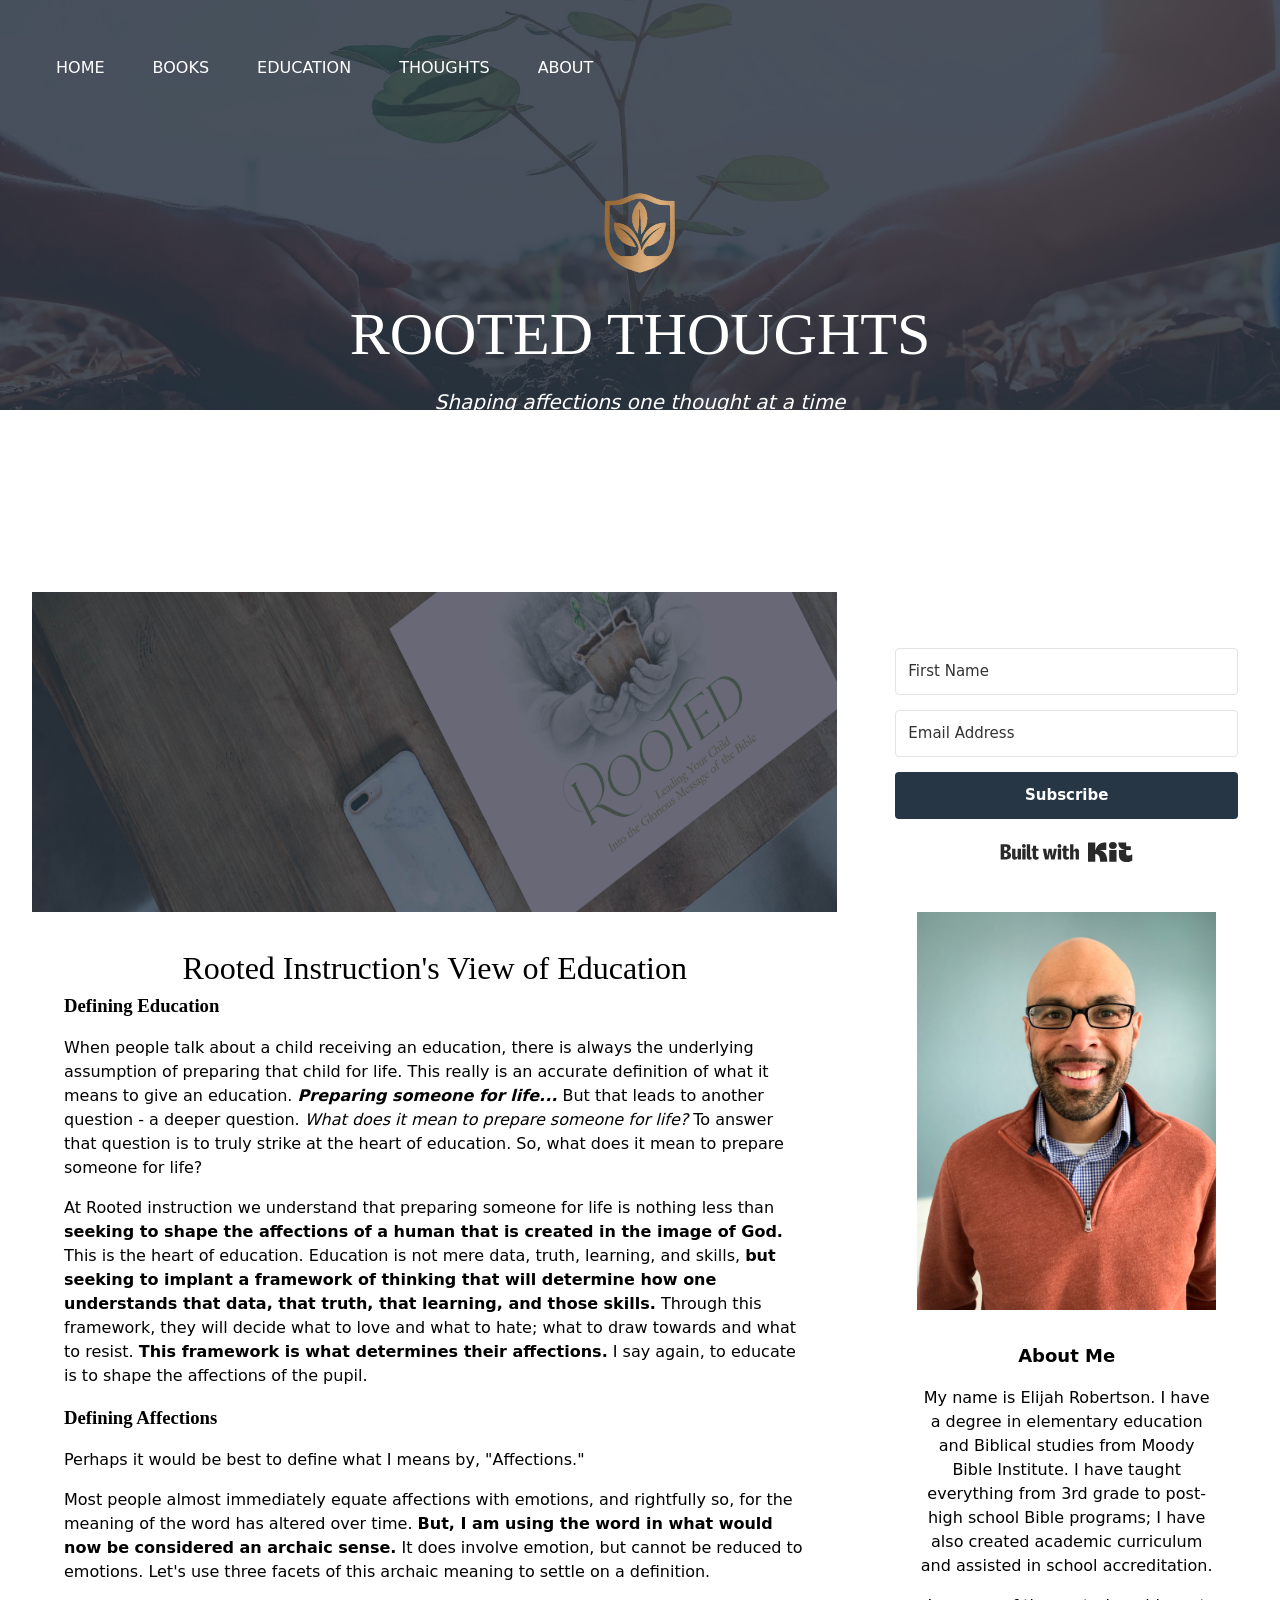
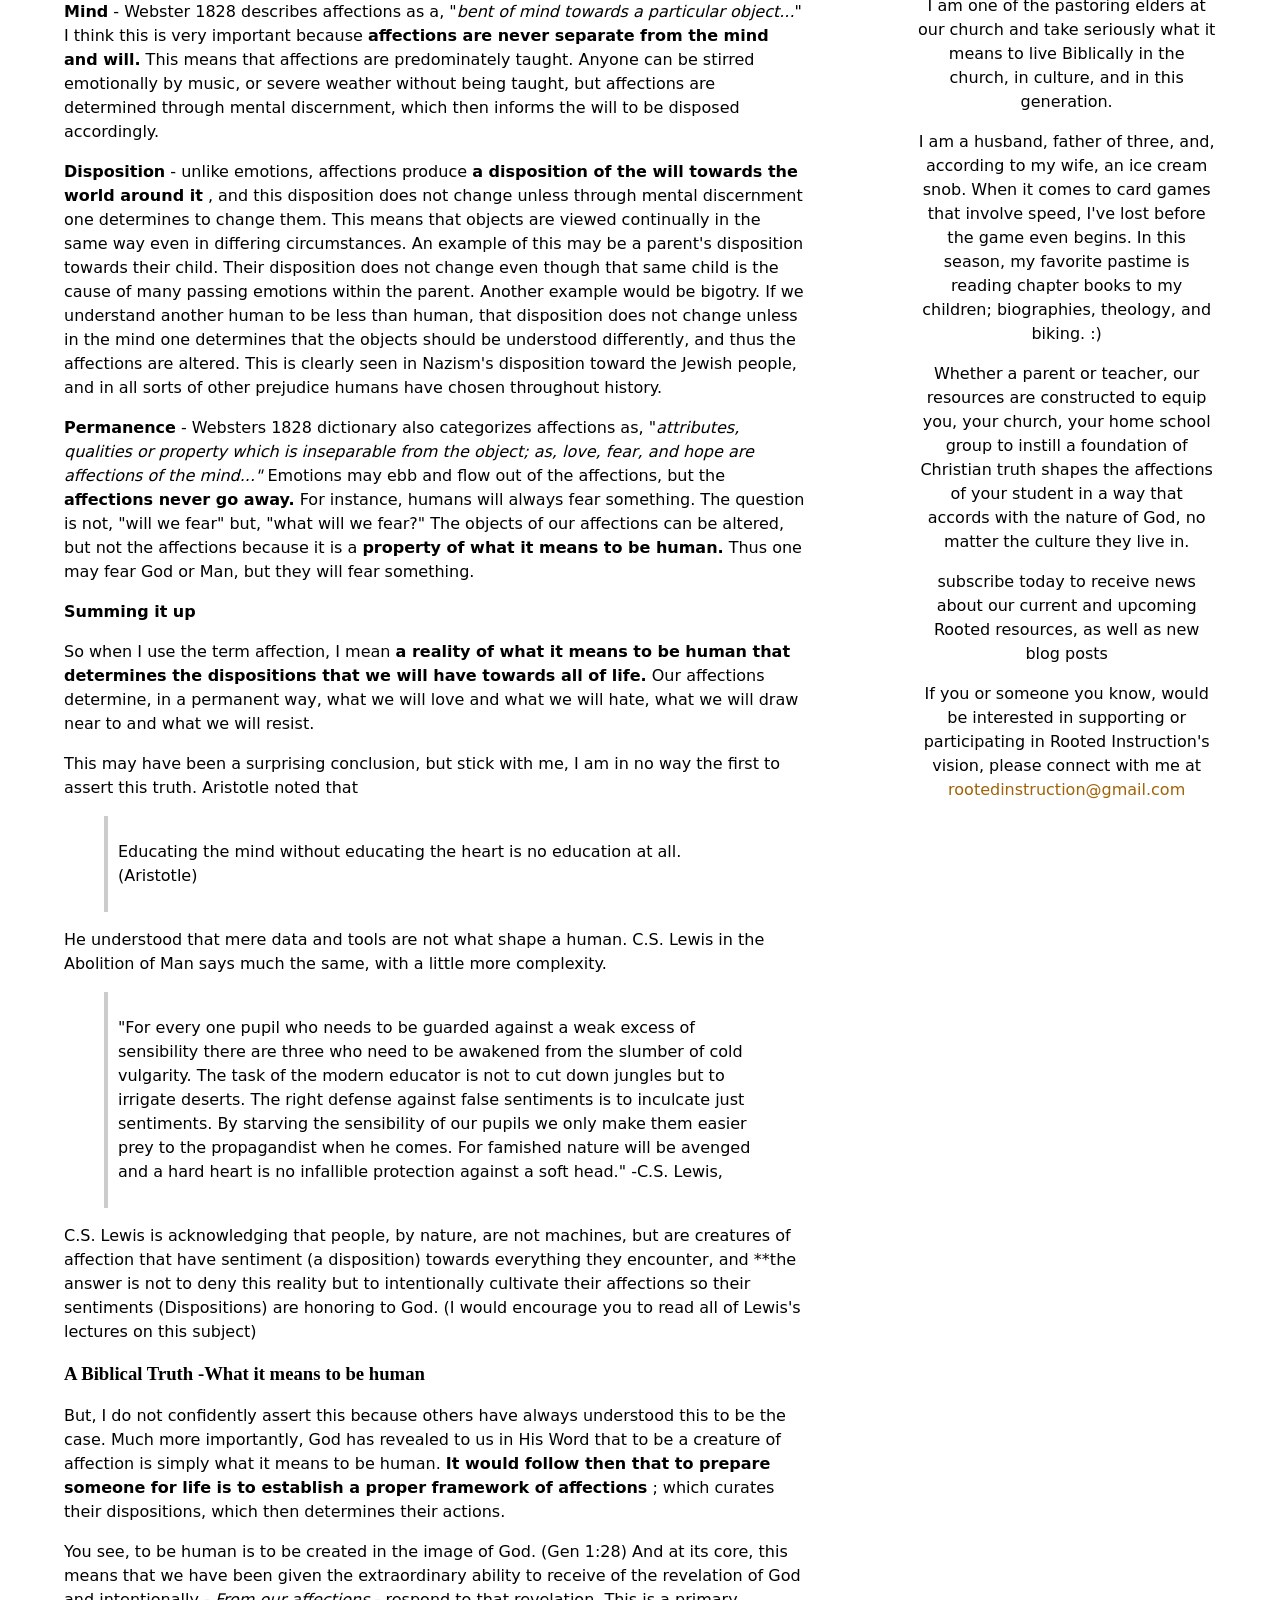
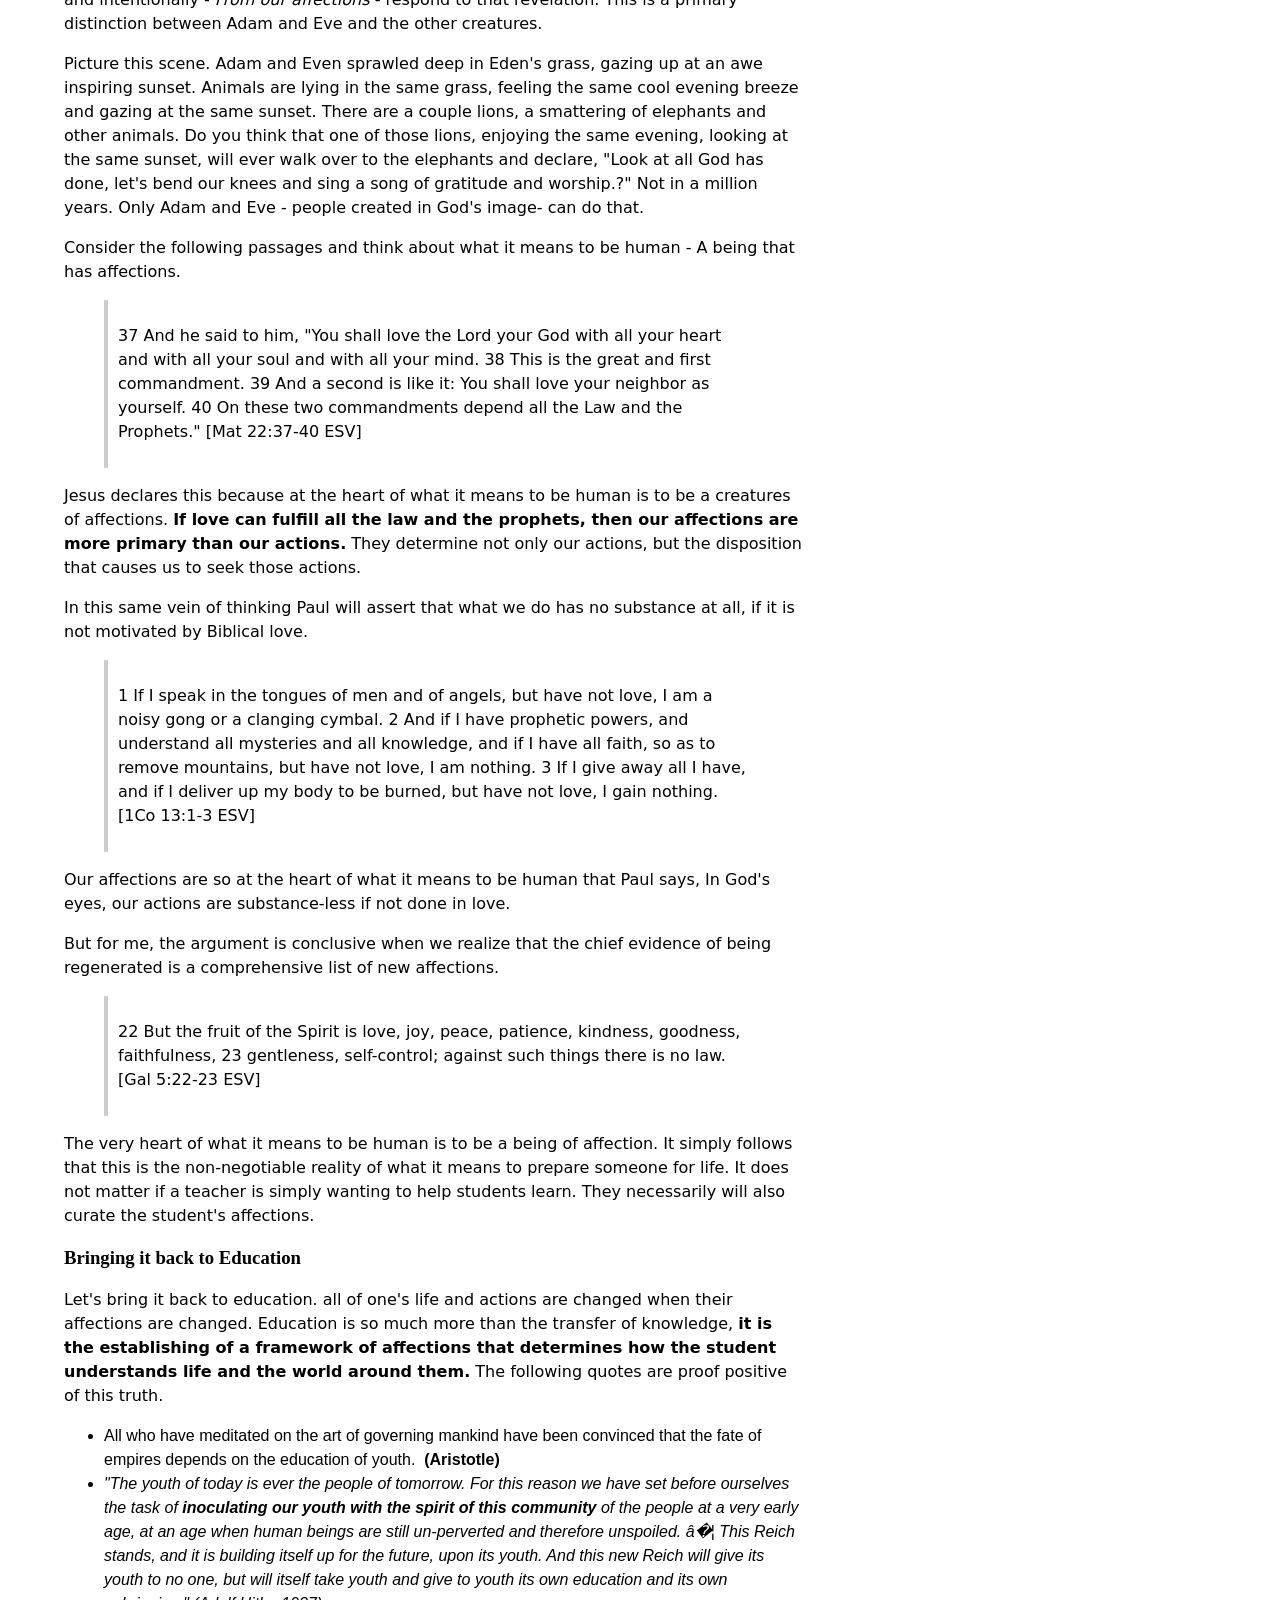
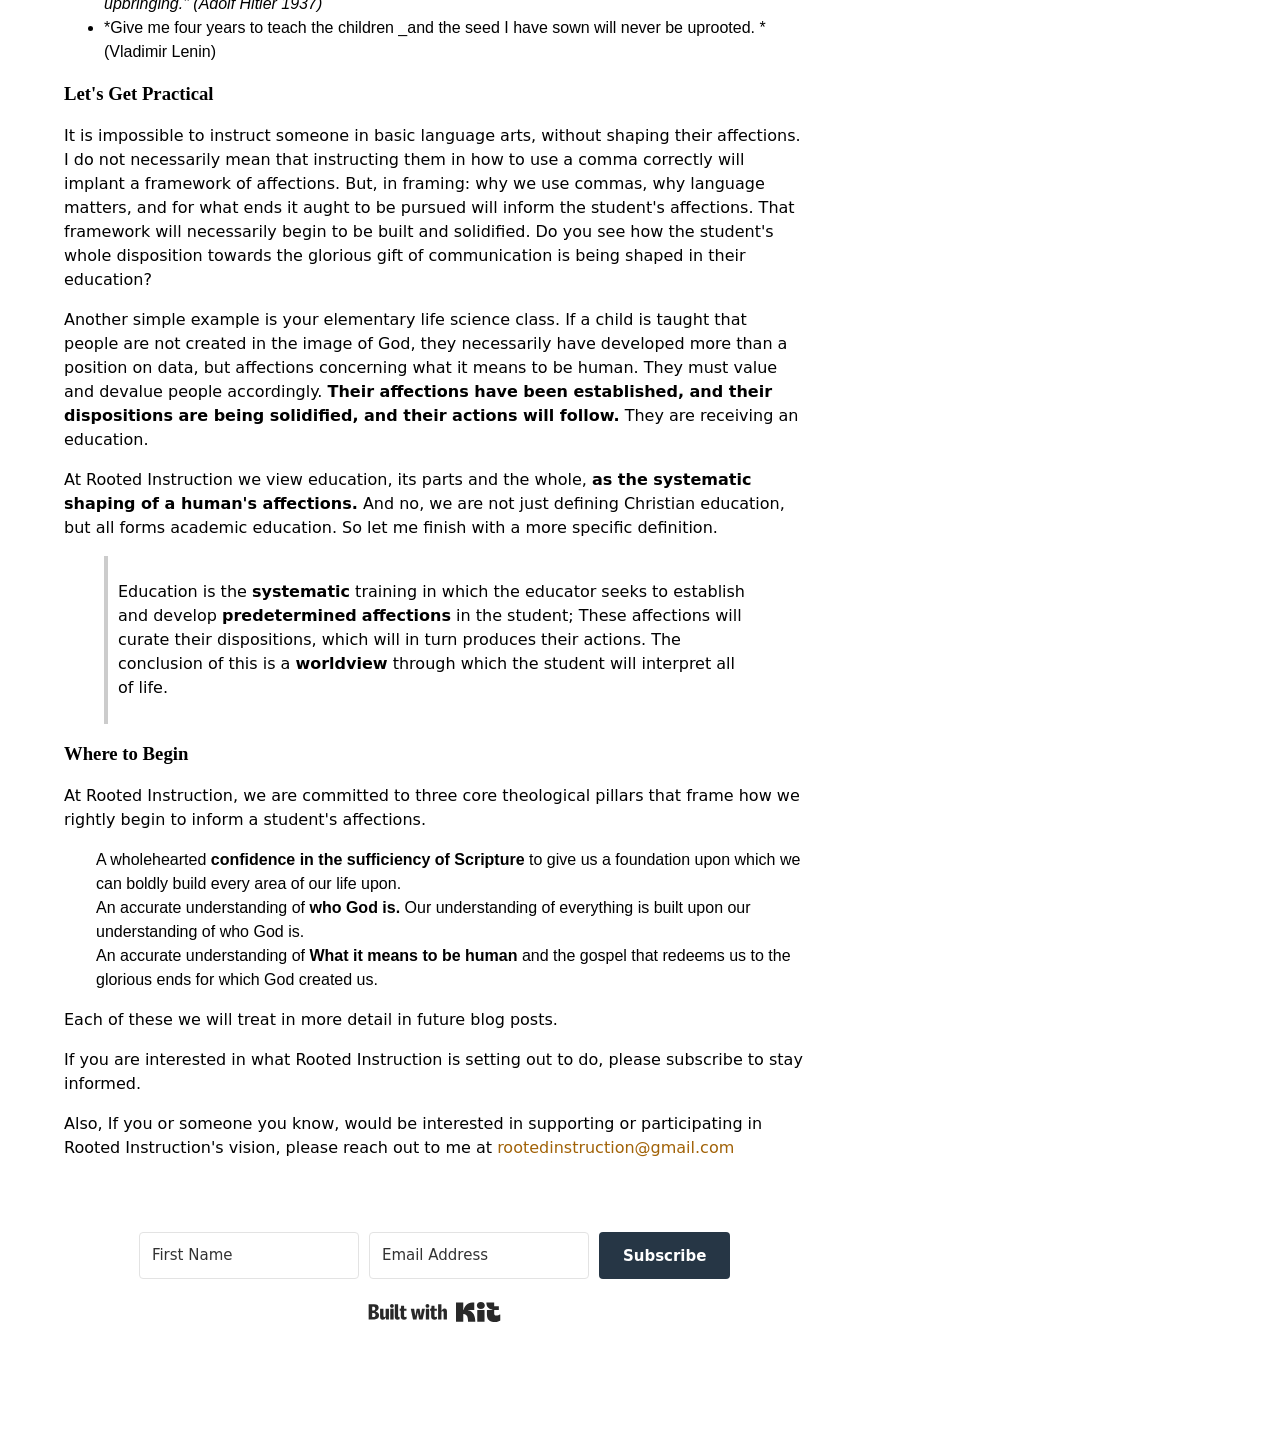
<file: thoughts/ri-view-of-education.html>
<!DOCTYPE html><html lang="en"><head>
    <meta charset="UTF-8">
    <meta name="viewport" content="width=device-width, initial-scale=1.0">
    <title>
      Rooted Instruction's View of Education
    </title>
    <link rel="icon" type="image/x-icon" href="/favicon.ico">
    <link rel="stylesheet" href="/stylesheets/tailwind.css?v=2">
  </head>
  <body>
    <!-- BEGIN app/views/pages/show.html.erb -->    <!-- BEGIN app/views/website_templates/charuwts/rootedinstruction.com/_default.html.erb --><!-- BEGIN app/views/website_templates/charuwts/rootedinstruction.com/_layout.html.erb --><link rel="stylesheet" href="/stylesheets/rootedinstruction.com.css">
    <nav class="flex z-30 lg:absolute top-0 left-0 right-0">
      <div class="flex-1 p-8 flex flex-col lg:flex-row text-center">
        <a class="inline p-6 text-black lg:text-white" href="/">HOME</a>
        <a class="inline p-6 text-black lg:text-white" href="/books">BOOKS</a>
        <a class="inline p-6 text-black lg:text-white" href="/academia">EDUCATION</a>
        <a class="inline p-6 text-black lg:text-white" href="/thoughts">THOUGHTS</a>
        <a class="inline p-6 text-black lg:text-white" href="/about">ABOUT</a>
      </div>
      <div class="flex-1 hidden lg:block">
        <div class="hamburger"></div>
      </div>
    </nav>
    <div class="flex flex-col bg-cover bg-top bg-center bg-no-repeat lg:text-white h-banner relative">
      <img data-pethy-image="misc_bannerUrl" src="/images/RI-web-home-banner.jpg" class="w-full">
      <div class="lg:absolute inset-0">
        <div class="flex flex-col md:p-12">
          <img src="/images/Rooted-shield-bronze.png" class="w-28 mx-auto lg:mt-12 xl:mt-32">
          <h1 class="text-center text-6xl mb-6 mt-4" data-pethy-text="misc_bannerTitle">
            ROOTED THOUGHTS
          </h1>
          <div class="lg:text-white text-xl mx-auto italic lg:mb-16" data-pethy-text="misc_bannerText">
            Shaping affections one thought at a time
          </div>
        </div>
      </div>
    </div>
    <div class="root blog-root flex flex-wrap max-w-screen-xl mx-auto"><main class="xl:w-2/3 w-full p-8 pr-4">
        <div class="flex flex-col max-w-full bg-white mb-12">
          <div class="w-full"><img data-pethy-image="misc_imageUrl" src="/images/RI-web-books-banner.jpg" class="w-full h-80"></div>
          <div class="flex-1 p-8">
            <h1>Rooted Instruction's View of Education</h1>
            <h3><strong>Defining Education</strong></h3>
            <p>When people talk about a child receiving an education, there is always the underlying assumption of preparing that child for life. This really is an accurate definition of what it means to give an education. <em><strong>Preparing someone for life...</strong></em> But that leads to another question - a deeper question. <em>What does it mean to prepare someone for life?</em> To answer that question is to truly strike at the heart of education. So, what does it mean to prepare someone for life?</p>
            <p>At Rooted instruction we understand that preparing someone for life is nothing less than <strong>seeking to shape the affections of a human that is created in the image of God.</strong> This is the heart of education. Education is not mere data, truth, learning, and skills, <strong>but seeking to implant a framework of thinking that will determine how one understands that data, that truth, that learning, and those skills.</strong> Through this framework, they will decide what to love and what to hate; what to draw towards and what to resist. <strong>This framework is what determines their affections.</strong> I say again, to educate is to shape the affections of the pupil.</p>
            <h3><strong>Defining Affections</strong></h3>
            <p>Perhaps it would be best to define what I means by, "Affections."</p>
            <p>Most people almost immediately equate affections with emotions, and rightfully so, for the meaning of the word has altered over time. <strong>But, I am using the word in what would now be considered an archaic sense.</strong> It does involve emotion, but cannot be reduced to emotions. Let's use three facets of this archaic meaning to settle on a definition.</p>
            <p><strong>Mind</strong> - Webster 1828 describes affections as a, "<em>bent of mind towards a particular object...</em>" I think this is very important because <strong>affections are never separate from the mind and will.</strong> This means that affections are predominately taught. Anyone can be stirred emotionally by music, or severe weather without being taught, but affections are determined through mental discernment, which then informs the will to be disposed accordingly.</p>
            <p><strong>Disposition</strong> - unlike emotions, affections produce <strong>a disposition of the will towards the world around it</strong> , and this disposition does not change unless through mental discernment one determines to change them. This means that objects are viewed continually in the same way even in differing circumstances. An example of this may be a parent's disposition towards their child. Their disposition does not change even though that same child is the cause of many passing emotions within the parent. Another example would be bigotry. If we understand another human to be less than human, that disposition does not change unless in the mind one determines that the objects should be understood differently, and thus the affections are altered. This is clearly seen in Nazism's disposition toward the Jewish people, and in all sorts of other prejudice humans have chosen throughout history.</p>
            <p><strong>Permanence</strong> - Websters 1828 dictionary also categorizes affections as, "<em>attributes, qualities or property which is inseparable from the object; as, love, fear, and hope are affections of the mind..."</em> Emotions may ebb and flow out of the affections, but the <strong>affections never go away.</strong> For instance, humans will always fear something. The question is not, "will we fear" but, "what will we fear?" The objects of our affections can be altered, but not the affections because it is a <strong>property of what it means to be human.</strong> Thus one may fear God or Man, but they will fear something.</p>
            <p><strong>Summing it up</strong></p>
            <p>So when I use the term affection, I mean <strong>a reality of what it means to be human that determines the dispositions that we will have towards all of life.</strong> Our affections determine, in a permanent way, what we will love and what we will hate, what we will draw near to and what we will resist.</p>
            <p>This may have been a surprising conclusion, but stick with me, I am in no way the first to assert this truth. Aristotle noted that</p>
            <blockquote>
              <p>Educating the mind without educating the heart is no education at all. (Aristotle)</p>
            </blockquote>
            <p>He understood that mere data and tools are not what shape a human. C.S. Lewis in the Abolition of Man says much the same, with a little more complexity.</p>
            <blockquote>
              <p>"For every one pupil who needs to be guarded against a weak excess of sensibility there are three who need to be awakened from the slumber of cold vulgarity. The task of the modern educator is not to cut down jungles but to irrigate deserts. The right defense against false sentiments is to inculcate just sentiments. By starving the sensibility of our pupils we only make them easier prey to the propagandist when he comes. For famished nature will be avenged and a hard heart is no infallible protection against a soft head." -C.S. Lewis,</p>
            </blockquote>
            <p>C.S. Lewis is acknowledging that people, by nature, are not machines, but are creatures of affection that have sentiment (a disposition) towards everything they encounter, and **the answer is not to deny this reality but to intentionally cultivate their affections so their sentiments (Dispositions) are honoring to God. (I would encourage you to read all of Lewis's lectures on this subject)</p>
            <h3><strong>A Biblical Truth -What it means to be human</strong></h3>
            <p>But, I do not confidently assert this because others have always understood this to be the case. Much more importantly, God has revealed to us in His Word that to be a creature of affection is simply what it means to be human. <strong>It would follow then that to prepare someone for life is to establish a proper framework of affections</strong> ; which curates their dispositions, which then determines their actions.</p>
            <p>You see, to be human is to be created in the image of God. (Gen 1:28) And at its core, this means that we have been given the extraordinary ability to receive of the revelation of God and intentionally - <em>From our affections</em> - respond to that revelation. This is a primary distinction between Adam and Eve and the other creatures.</p>
            <p>Picture this scene. Adam and Even sprawled deep in Eden's grass, gazing up at an awe inspiring sunset. Animals are lying in the same grass, feeling the same cool evening breeze and gazing at the same sunset. There are a couple lions, a smattering of elephants and other animals. Do you think that one of those lions, enjoying the same evening, looking at the same sunset, will ever walk over to the elephants and declare, "Look at all God has done, let's bend our knees and sing a song of gratitude and worship.?" Not in a million years. Only Adam and Eve - people created in God's image- can do that.</p>
            <p>Consider the following passages and think about what it means to be human - A being that has affections.</p>
            <blockquote>
              <p>37 And he said to him, "You shall love the Lord your God with all your heart and with all your soul and with all your mind. 38 This is the great and first commandment. 39 And a second is like it: You shall love your neighbor as yourself. 40 On these two commandments depend all the Law and the Prophets." [Mat 22:37-40 ESV]</p>
            </blockquote>
            <p>Jesus declares this because at the heart of what it means to be human is to be a creatures of affections. <strong>If love can fulfill all the law and the prophets, then our affections are more primary than our actions.</strong> They determine not only our actions, but the disposition that causes us to seek those actions.</p>
            <p>In this same vein of thinking Paul will assert that what we do has no substance at all, if it is not motivated by Biblical love.</p>
            <blockquote>
              <p>1 If I speak in the tongues of men and of angels, but have not love, I am a noisy gong or a clanging cymbal. 2 And if I have prophetic powers, and understand all mysteries and all knowledge, and if I have all faith, so as to remove mountains, but have not love, I am nothing. 3 If I give away all I have, and if I deliver up my body to be burned, but have not love, I gain nothing. [1Co 13:1-3 ESV]</p>
            </blockquote>
            <p>Our affections are so at the heart of what it means to be human that Paul says, In God's eyes, our actions are substance-less if not done in love.</p>
            <p>But for me, the argument is conclusive when we realize that the chief evidence of being regenerated is a comprehensive list of new affections.</p>
            <blockquote>
              <p>22 But the fruit of the Spirit is love, joy, peace, patience, kindness, goodness, faithfulness, 23 gentleness, self-control; against such things there is no law. [Gal 5:22-23 ESV]</p>
            </blockquote>
            <p>The very heart of what it means to be human is to be a being of affection. It simply follows that this is the non-negotiable reality of what it means to prepare someone for life. It does not matter if a teacher is simply wanting to help students learn. They necessarily will also curate the student's affections.</p>
            <h3><strong>Bringing it back to Education</strong></h3>
            <p>Let's bring it back to education. all of one's life and actions are changed when their affections are changed. Education is so much more than the transfer of knowledge, <strong>it is the establishing of a framework of affections that determines how the student understands life and the world around them.</strong> The following quotes are proof positive of this truth.</p>
            <ul>
              <li>All who have meditated on the art of governing mankind have been convinced that the fate of empires depends on the education of youth.&nbsp; <strong>(Aristotle)</strong></li>
              <li><em>"The youth of today is ever the people of tomorrow. For this reason we have set before ourselves the task of <strong>inoculating our youth with the spirit</strong>  <strong>of this community</strong> of the people at a very early age, at an age when human beings are still un-perverted and therefore unspoiled. â�¦ This Reich stands, and it is building itself up for the future, upon its youth. And this new Reich will give its youth to no one, but will itself take youth and give to youth its own education and its own upbringing." (Adolf Hitler 1937)</em></li>
              <li>*Give me four years to teach the children _and the seed I have sown will never be uprooted. *(Vladimir Lenin)</li>
            </ul>
            <h3><strong>Let's Get Practical</strong></h3>
            <p>It is impossible to instruct someone in basic language arts, without shaping their affections. I do not necessarily mean that instructing them in how to use a comma correctly will implant a framework of affections. But, in framing: why we use commas, why language matters, and for what ends it aught to be pursued will inform the student's affections. That framework will necessarily begin to be built and solidified. Do you see how the student's whole disposition towards the glorious gift of communication is being shaped in their education?</p>
            <p>Another simple example is your elementary life science class. If a child is taught that people are not created in the image of God, they necessarily have developed more than a position on data, but affections concerning what it means to be human. They must value and devalue people accordingly. <strong>Their affections have been established, and their dispositions are being solidified, and their actions will follow.</strong> They are receiving an education.</p>
            <p>At Rooted Instruction we view education, its parts and the whole, <strong>as the systematic shaping of a human's affections.</strong> And no, we are not just defining Christian education, but all forms academic education. So let me finish with a more specific definition.</p>
            <blockquote>
              <p>Education is the <strong>systematic</strong> training in which the educator seeks to establish and develop <strong>predetermined</strong>  <strong>affections</strong> in the student; These affections will curate their dispositions, which will in turn produces their actions. The conclusion of this is a <strong>worldview</strong> through which the student will interpret all of life.</p>
            </blockquote>
            <h3><strong>Where to Begin</strong></h3>
            <p>At Rooted Instruction, we are committed to three core theological pillars that frame how we rightly begin to inform a student's affections.</p>
            <ol>
              <li>A wholehearted <strong>confidence in the sufficiency of Scripture</strong> to give us a foundation upon which we can boldly build every area of our life upon.</li>
              <li>An accurate understanding of <strong>who God is.</strong> Our understanding of everything is built upon our understanding of who God is.</li>
              <li>An accurate understanding of <strong>What it means to be human</strong> and the gospel that redeems us to the glorious ends for which God created us.</li>
            </ol>
            <p>Each of these we will treat in more detail in future blog posts.</p>
            <p>If you are interested in what Rooted Instruction is setting out to do, please subscribe to stay informed.</p>
            <p>Also, If you or someone you know, would be interested in supporting or participating in Rooted Instruction's vision, please reach out to me at <a href="mailto:rootedinstruction@gmail.com">rootedinstruction@gmail.com</a></p>
            <div class="flex flex-1">
              <div class="mx-auto max-xl:hidden">
                <form action="https://app.kit.com/forms/6581377/subscriptions" class="seva-form formkit-form" method="post" data-sv-form="6581377" data-uid="60514b1852" data-format="inline" data-version="5" min-width="400 500 600 700 800">
                  <div data-style="clean">
                    <ul class="formkit-alert formkit-alert-error" data-element="errors" data-group="alert"></ul>
                    <div data-element="fields" data-stacked="false" class="seva-fields formkit-fields">
                      <div class="formkit-field"><input type="text" class="formkit-input" aria-label="First Name" style="color:#000;border-color:#e3e3e3;border-radius:4px;font-weight:400" name="fields[first_name]" placeholder="First Name"></div>
                      <div class="formkit-field"><input type="text" class="formkit-input" name="email_address" style="color:#000;border-color:#e3e3e3;border-radius:4px;font-weight:400" aria-label="Email Address" placeholder="Email Address" required=""></div>
                      <button data-element="submit" class="formkit-submit formkit-submit" style="color:#ffffff;background-color:#263645;border-radius:4px;font-weight:700">
                        <div class="formkit-spinner">
                          <div></div>
                          <div></div>
                          <div></div>
                        </div>
                        <span class="">Subscribe</span></button></div>
                    <div class="formkit-powered-by-convertkit-container"><a href="https://kit.com/features/forms?utm_campaign=poweredby&amp;utm_content=form&amp;utm_medium=referral&amp;utm_source=dynamic" data-element="powered-by" class="formkit-powered-by-convertkit" data-variant="dark" target="_blank" rel="nofollow">Built with Kit</a></div>
                  </div>
                  <style>
                    .formkit-form[data-uid="60514b1852"] *{box-sizing:border-box;}.formkit-form[data-uid="60514b1852"]{-webkit-font-smoothing:antialiased;-moz-osx-font-smoothing:grayscale;}.formkit-form[data-uid="60514b1852"] legend{border:none;font-size:inherit;margin-bottom:10px;padding:0;position:relative;display:table;}.formkit-form[data-uid="60514b1852"] fieldset{border:0;padding:0.01em 0 0 0;margin:0;min-width:0;}.formkit-form[data-uid="60514b1852"] body:not(:-moz-handler-blocked) fieldset{display:table-cell;}.formkit-form[data-uid="60514b1852"] h1,.formkit-form[data-uid="60514b1852"] h2,.formkit-form[data-uid="60514b1852"] h3,.formkit-form[data-uid="60514b1852"] h4,.formkit-form[data-uid="60514b1852"] h5,.formkit-form[data-uid="60514b1852"] h6{color:inherit;font-size:inherit;font-weight:inherit;}.formkit-form[data-uid="60514b1852"] h2{font-size:1.5em;margin:1em 0;}.formkit-form[data-uid="60514b1852"] h3{font-size:1.17em;margin:1em 0;}.formkit-form[data-uid="60514b1852"] p{color:inherit;font-size:inherit;font-weight:inherit;}.formkit-form[data-uid="60514b1852"] ol:not([template-default]),.formkit-form[data-uid="60514b1852"] ul:not([template-default]),.formkit-form[data-uid="60514b1852"] blockquote:not([template-default]){text-align:left;}.formkit-form[data-uid="60514b1852"] p:not([template-default]),.formkit-form[data-uid="60514b1852"] hr:not([template-default]),.formkit-form[data-uid="60514b1852"] blockquote:not([template-default]),.formkit-form[data-uid="60514b1852"] ol:not([template-default]),.formkit-form[data-uid="60514b1852"] ul:not([template-default]){color:inherit;font-style:initial;}.formkit-form[data-uid="60514b1852"] .ordered-list,.formkit-form[data-uid="60514b1852"] .unordered-list{list-style-position:outside !important;padding-left:1em;}.formkit-form[data-uid="60514b1852"] .list-item{padding-left:0;}.formkit-form[data-uid="60514b1852"][data-format="modal"]{display:none;}.formkit-form[data-uid="60514b1852"][data-format="slide in"]{display:none;}.formkit-form[data-uid="60514b1852"][data-format="sticky bar"]{display:none;}.formkit-sticky-bar .formkit-form[data-uid="60514b1852"][data-format="sticky bar"]{display:block;}.formkit-form[data-uid="60514b1852"] .formkit-input,.formkit-form[data-uid="60514b1852"] .formkit-select,.formkit-form[data-uid="60514b1852"] .formkit-checkboxes{width:100%;}.formkit-form[data-uid="60514b1852"] .formkit-button,.formkit-form[data-uid="60514b1852"] .formkit-submit{border:0;border-radius:5px;color:#ffffff;cursor:pointer;display:inline-block;text-align:center;font-size:15px;font-weight:500;cursor:pointer;margin-bottom:15px;overflow:hidden;padding:0;position:relative;vertical-align:middle;}.formkit-form[data-uid="60514b1852"] .formkit-button:hover,.formkit-form[data-uid="60514b1852"] .formkit-submit:hover,.formkit-form[data-uid="60514b1852"] .formkit-button:focus,.formkit-form[data-uid="60514b1852"] .formkit-submit:focus{outline:none;}.formkit-form[data-uid="60514b1852"] .formkit-button:hover > span,.formkit-form[data-uid="60514b1852"] .formkit-submit:hover > span,.formkit-form[data-uid="60514b1852"] .formkit-button:focus > span,.formkit-form[data-uid="60514b1852"] .formkit-submit:focus > span{background-color:rgba(0,0,0,0.1);}.formkit-form[data-uid="60514b1852"] .formkit-button > span,.formkit-form[data-uid="60514b1852"] .formkit-submit > span{display:block;-webkit-transition:all 300ms ease-in-out;transition:all 300ms ease-in-out;padding:12px 24px;}.formkit-form[data-uid="60514b1852"] .formkit-input{background:#ffffff;font-size:15px;padding:12px;border:1px solid #e3e3e3;-webkit-flex:1 0 auto;-ms-flex:1 0 auto;flex:1 0 auto;line-height:1.4;margin:0;-webkit-transition:border-color ease-out 300ms;transition:border-color ease-out 300ms;}.formkit-form[data-uid="60514b1852"] .formkit-input:focus{outline:none;border-color:#1677be;-webkit-transition:border-color ease 300ms;transition:border-color ease 300ms;}.formkit-form[data-uid="60514b1852"] .formkit-input::-webkit-input-placeholder{color:inherit;opacity:0.8;}.formkit-form[data-uid="60514b1852"] .formkit-input::-moz-placeholder{color:inherit;opacity:0.8;}.formkit-form[data-uid="60514b1852"] .formkit-input:-ms-input-placeholder{color:inherit;opacity:0.8;}.formkit-form[data-uid="60514b1852"] .formkit-input::placeholder{color:inherit;opacity:0.8;}.formkit-form[data-uid="60514b1852"] [data-group="dropdown"]{position:relative;display:inline-block;width:100%;}.formkit-form[data-uid="60514b1852"] [data-group="dropdown"]::before{content:"";top:calc(50% - 2.5px);right:10px;position:absolute;pointer-events:none;border-color:#4f4f4f transparent transparent transparent;border-style:solid;border-width:6px 6px 0 6px;height:0;width:0;z-index:999;}.formkit-form[data-uid="60514b1852"] [data-group="dropdown"] select{height:auto;width:100%;cursor:pointer;color:#333333;line-height:1.4;margin-bottom:0;padding:0 6px;-webkit-appearance:none;-moz-appearance:none;appearance:none;font-size:15px;padding:12px;padding-right:25px;border:1px solid #e3e3e3;background:#ffffff;}.formkit-form[data-uid="60514b1852"] [data-group="dropdown"] select:focus{outline:none;}.formkit-form[data-uid="60514b1852"] [data-group="checkboxes"]{text-align:left;margin:0;}.formkit-form[data-uid="60514b1852"] [data-group="checkboxes"] [data-group="checkbox"]{margin-bottom:10px;}.formkit-form[data-uid="60514b1852"] [data-group="checkboxes"] [data-group="checkbox"] *{cursor:pointer;}.formkit-form[data-uid="60514b1852"] [data-group="checkboxes"] [data-group="checkbox"]:last-of-type{margin-bottom:0;}.formkit-form[data-uid="60514b1852"] [data-group="checkboxes"] [data-group="checkbox"] input[type="checkbox"]{display:none;}.formkit-form[data-uid="60514b1852"] [data-group="checkboxes"] [data-group="checkbox"] input[type="checkbox"] + label::after{content:none;}.formkit-form[data-uid="60514b1852"] [data-group="checkboxes"] [data-group="checkbox"] input[type="checkbox"]:checked + label::after{border-color:#ffffff;content:"";}.formkit-form[data-uid="60514b1852"] [data-group="checkboxes"] [data-group="checkbox"] input[type="checkbox"]:checked + label::before{background:#10bf7a;border-color:#10bf7a;}.formkit-form[data-uid="60514b1852"] [data-group="checkboxes"] [data-group="checkbox"] label{position:relative;display:inline-block;padding-left:28px;}.formkit-form[data-uid="60514b1852"] [data-group="checkboxes"] [data-group="checkbox"] label::before,.formkit-form[data-uid="60514b1852"] [data-group="checkboxes"] [data-group="checkbox"] label::after{position:absolute;content:"";display:inline-block;}.formkit-form[data-uid="60514b1852"] [data-group="checkboxes"] [data-group="checkbox"] label::before{height:16px;width:16px;border:1px solid #e3e3e3;background:#ffffff;left:0px;top:3px;}.formkit-form[data-uid="60514b1852"] [data-group="checkboxes"] [data-group="checkbox"] label::after{height:4px;width:8px;border-left:2px solid #4d4d4d;border-bottom:2px solid #4d4d4d;-webkit-transform:rotate(-45deg);-ms-transform:rotate(-45deg);transform:rotate(-45deg);left:4px;top:8px;}.formkit-form[data-uid="60514b1852"] .formkit-alert{background:#f9fafb;border:1px solid #e3e3e3;border-radius:5px;-webkit-flex:1 0 auto;-ms-flex:1 0 auto;flex:1 0 auto;list-style:none;margin:25px auto;padding:12px;text-align:center;width:100%;}.formkit-form[data-uid="60514b1852"] .formkit-alert:empty{display:none;}.formkit-form[data-uid="60514b1852"] .formkit-alert-success{background:#d3fbeb;border-color:#10bf7a;color:#0c905c;}.formkit-form[data-uid="60514b1852"] .formkit-alert-error{background:#fde8e2;border-color:#f2643b;color:#ea4110;}.formkit-form[data-uid="60514b1852"] .formkit-spinner{display:-webkit-box;display:-webkit-flex;display:-ms-flexbox;display:flex;height:0px;width:0px;margin:0 auto;position:absolute;top:0;left:0;right:0;width:0px;overflow:hidden;text-align:center;-webkit-transition:all 300ms ease-in-out;transition:all 300ms ease-in-out;}.formkit-form[data-uid="60514b1852"] .formkit-spinner > div{margin:auto;width:12px;height:12px;background-color:#fff;opacity:0.3;border-radius:100%;display:inline-block;-webkit-animation:formkit-bouncedelay-formkit-form-data-uid-60514b1852- 1.4s infinite ease-in-out both;animation:formkit-bouncedelay-formkit-form-data-uid-60514b1852- 1.4s infinite ease-in-out both;}.formkit-form[data-uid="60514b1852"] .formkit-spinner > div:nth-child(1){-webkit-animation-delay:-0.32s;animation-delay:-0.32s;}.formkit-form[data-uid="60514b1852"] .formkit-spinner > div:nth-child(2){-webkit-animation-delay:-0.16s;animation-delay:-0.16s;}.formkit-form[data-uid="60514b1852"] .formkit-submit[data-active] .formkit-spinner{opacity:1;height:100%;width:50px;}.formkit-form[data-uid="60514b1852"] .formkit-submit[data-active] .formkit-spinner ~ span{opacity:0;}.formkit-form[data-uid="60514b1852"] .formkit-powered-by[data-active="false"]{opacity:0.35;}.formkit-form[data-uid="60514b1852"] .formkit-powered-by-convertkit-container{display:-webkit-box;display:-webkit-flex;display:-ms-flexbox;display:flex;width:100%;margin:10px 0;position:relative;}.formkit-form[data-uid="60514b1852"] .formkit-powered-by-convertkit-container[data-active="false"]{opacity:0.35;}.formkit-form[data-uid="60514b1852"] .formkit-powered-by-convertkit{-webkit-align-items:center;-webkit-box-align:center;-ms-flex-align:center;align-items:center;background-color:#ffffff;border-radius:9px;color:#3d3d3d;cursor:pointer;display:block;height:36px;margin:0 auto;opacity:0.95;padding:0;-webkit-text-decoration:none;text-decoration:none;text-indent:100%;-webkit-transition:ease-in-out all 200ms;transition:ease-in-out all 200ms;white-space:nowrap;overflow:hidden;-webkit-user-select:none;-moz-user-select:none;-ms-user-select:none;user-select:none;width:157px;background-repeat:no-repeat;background-position:center;background-image:url("data:image/svg+xml;charset=utf8,%3Csvg width='133' height='36' viewBox='0 0 133 36' fill='none' xmlns='http://www.w3.org/2000/svg'%3E%3Cpath d='M0.861 25.5C0.735 25.5 0.651 25.416 0.651 25.29V10.548C0.651 10.422 0.735 10.338 0.861 10.338H6.279C9.072 10.338 10.668 11.451 10.668 13.824C10.668 15.819 9.219 16.932 8.001 17.226C7.707 17.268 7.707 17.625 8.022 17.688C9.912 18.108 11.088 19.116 11.088 21.321C11.088 23.715 9.429 25.5 6.426 25.5H0.861ZM5.397 23.085C6.825 23.085 7.518 22.224 7.518 21.006C7.518 19.683 6.825 18.948 5.397 18.948H4.2V23.085H5.397ZM5.313 16.617C6.51 16.617 7.245 15.945 7.245 14.601C7.245 13.383 6.51 12.753 5.25 12.753H4.2V16.617H5.313ZM17.9758 23.883C17.9758 23.568 17.6608 23.505 17.5348 23.799C17.0308 24.954 16.1698 25.731 14.5528 25.731C12.8728 25.731 12.0958 24.471 12.0958 22.707V14.937C12.0958 14.811 12.1798 14.727 12.3058 14.727H15.2248C15.3508 14.727 15.4348 14.811 15.4348 14.937V21.657C15.4348 22.581 15.7708 23.022 16.4638 23.022C17.1778 23.022 17.6188 22.581 17.6188 21.657V14.937C17.6188 14.811 17.7028 14.727 17.8288 14.727H20.7478C20.8738 14.727 20.9578 14.811 20.9578 14.937V25.29C20.9578 25.416 20.8738 25.5 20.7478 25.5H18.1858C18.0598 25.5 17.9758 25.416 17.9758 25.29V23.883ZM25.6141 25.29C25.6141 25.416 25.5301 25.5 25.4041 25.5H22.4851C22.3591 25.5 22.2751 25.416 22.2751 25.29V14.937C22.2751 14.811 22.3591 14.727 22.4851 14.727H25.4041C25.5301 14.727 25.6141 14.811 25.6141 14.937V25.29ZM23.9131 13.74C22.8001 13.74 22.0441 12.942 22.0441 11.934C22.0441 10.926 22.8001 10.107 23.9131 10.107C25.0051 10.107 25.7611 10.926 25.7611 11.934C25.7611 12.942 25.0051 13.74 23.9131 13.74ZM26.7883 10.548C26.7883 10.422 26.8723 10.338 26.9983 10.338H29.9173C30.0433 10.338 30.1273 10.422 30.1273 10.548V22.056C30.1273 22.749 30.2533 23.085 30.8203 23.085C31.0093 23.085 31.1983 23.043 31.3663 23.001C31.5133 22.959 31.6183 22.959 31.6183 23.127V25.059C31.6183 25.164 31.5763 25.269 31.4923 25.311C30.9673 25.521 30.2953 25.71 29.5813 25.71C27.7123 25.71 26.7883 24.639 26.7883 22.476V10.548ZM32.4237 14.727C32.8227 14.727 32.9277 14.538 32.9697 14.055L33.1167 12.039C33.1167 11.913 33.2217 11.829 33.3477 11.829H35.8887C36.0147 11.829 36.0987 11.913 36.0987 12.039V14.517C36.0987 14.643 36.1827 14.727 36.3087 14.727H38.2827C38.4087 14.727 38.4927 14.811 38.4927 14.937V16.659C38.4927 16.785 38.4087 16.869 38.2827 16.869H36.0777V22.056C36.0777 22.875 36.5397 23.085 37.0647 23.085C37.4847 23.085 37.9467 22.938 38.3247 22.707C38.4717 22.623 38.5767 22.665 38.5767 22.833V24.828C38.5767 24.933 38.5347 25.017 38.4507 25.08C37.8417 25.458 36.9807 25.71 36.0357 25.71C34.2927 25.71 32.7387 24.912 32.7387 22.476V16.869H31.8567C31.7307 16.869 31.6467 16.785 31.6467 16.659V14.937C31.6467 14.811 31.7307 14.727 31.8567 14.727H32.4237ZM51.3808 14.727C51.5068 14.727 51.5908 14.79 51.6118 14.916L52.3888 19.851L52.5778 21.174C52.6198 21.468 52.9558 21.468 52.9768 21.174C53.0398 20.712 53.0818 20.271 53.1658 19.83L53.8798 14.916C53.9008 14.79 53.9848 14.727 54.1108 14.727H56.6728C56.8198 14.727 56.8828 14.811 56.8618 14.958L54.6778 25.311C54.6568 25.437 54.5728 25.5 54.4468 25.5H51.3178C51.1918 25.5 51.1078 25.437 51.0868 25.311L50.1208 20.082L49.8898 18.633C49.8688 18.444 49.6588 18.444 49.6378 18.633L49.4068 20.103L48.5458 25.311C48.5248 25.437 48.4408 25.5 48.3148 25.5H45.2068C45.0808 25.5 44.9968 25.437 44.9758 25.311L42.8128 14.958C42.7918 14.811 42.8548 14.727 43.0018 14.727H45.9628C46.0888 14.727 46.1728 14.79 46.1938 14.916L46.9288 19.83C47.0128 20.271 47.0758 20.754 47.1388 21.195C47.2018 21.51 47.4748 21.531 47.5378 21.195L47.7478 19.872L48.6088 14.916C48.6298 14.79 48.7138 14.727 48.8398 14.727H51.3808ZM61.1582 25.29C61.1582 25.416 61.0742 25.5 60.9482 25.5H58.0292C57.9032 25.5 57.8192 25.416 57.8192 25.29V14.937C57.8192 14.811 57.9032 14.727 58.0292 14.727H60.9482C61.0742 14.727 61.1582 14.811 61.1582 14.937V25.29ZM59.4572 13.74C58.3442 13.74 57.5882 12.942 57.5882 11.934C57.5882 10.926 58.3442 10.107 59.4572 10.107C60.5492 10.107 61.3052 10.926 61.3052 11.934C61.3052 12.942 60.5492 13.74 59.4572 13.74ZM62.8154 14.727C63.2144 14.727 63.3194 14.538 63.3614 14.055L63.5084 12.039C63.5084 11.913 63.6134 11.829 63.7394 11.829H66.2804C66.4064 11.829 66.4904 11.913 66.4904 12.039V14.517C66.4904 14.643 66.5744 14.727 66.7004 14.727H68.6744C68.8004 14.727 68.8844 14.811 68.8844 14.937V16.659C68.8844 16.785 68.8004 16.869 68.6744 16.869H66.4694V22.056C66.4694 22.875 66.9314 23.085 67.4564 23.085C67.8764 23.085 68.3384 22.938 68.7164 22.707C68.8634 22.623 68.9684 22.665 68.9684 22.833V24.828C68.9684 24.933 68.9264 25.017 68.8424 25.08C68.2334 25.458 67.3724 25.71 66.4274 25.71C64.6844 25.71 63.1304 24.912 63.1304 22.476V16.869H62.2484C62.1224 16.869 62.0384 16.785 62.0384 16.659V14.937C62.0384 14.811 62.1224 14.727 62.2484 14.727H62.8154ZM73.4298 16.323C73.4298 16.638 73.7868 16.68 73.9128 16.407C74.3748 15.315 75.1308 14.496 76.6008 14.496C78.2178 14.496 78.9528 15.609 78.9528 17.373V25.29C78.9528 25.416 78.8688 25.5 78.7428 25.5H75.8238C75.6978 25.5 75.6138 25.416 75.6138 25.29V18.633C75.6138 17.709 75.2778 17.268 74.5848 17.268C73.8708 17.268 73.4298 17.709 73.4298 18.633V25.29C73.4298 25.416 73.3458 25.5 73.2198 25.5H70.3008C70.1748 25.5 70.0908 25.416 70.0908 25.29V10.548C70.0908 10.422 70.1748 10.338 70.3008 10.338H73.2198C73.3458 10.338 73.4298 10.422 73.4298 10.548V16.323Z' fill='%231E1E1E'/%3E%3Cpath d='M100.132 16.3203C105.58 17.3761 107.272 22.4211 107.318 27.4961C107.318 27.6101 107.226 27.7041 107.112 27.7041H100.252C100.138 27.7041 100.046 27.6121 100.046 27.5001C100.026 23.5629 99.3877 20.0896 95.4865 19.9396C95.3705 19.9356 95.2725 20.0276 95.2725 20.1456V27.5001C95.2725 27.6141 95.1806 27.7061 95.0666 27.7061H88.206C88.092 27.7061 88 27.6141 88 27.5001V8.75585C88 8.64187 88.092 8.54989 88.206 8.54989H95.0686C95.1826 8.54989 95.2745 8.64187 95.2745 8.75585V15.7764C95.2745 15.8804 95.3585 15.9644 95.4625 15.9644C95.5445 15.9644 95.6185 15.9104 95.6425 15.8324C97.4081 10.0416 100.709 8.58588 106.07 8.55189C106.184 8.55189 106.276 8.64387 106.276 8.75785V15.7604C106.276 15.8744 106.184 15.9664 106.07 15.9664H100.166C100.066 15.9664 99.9856 16.0464 99.9856 16.1464C99.9856 16.2304 100.048 16.3043 100.132 16.3203ZM118.918 20.7095V16.1704C118.918 16.0564 119.01 15.9644 119.124 15.9644H124.173C124.273 15.9644 124.353 15.8844 124.353 15.7844C124.353 15.6985 124.291 15.6245 124.207 15.6085C120.256 14.8246 118.432 12.5511 118.37 8.75585C118.368 8.64387 118.458 8.54989 118.572 8.54989H125.986C126.1 8.54989 126.192 8.64187 126.192 8.75585V11.9532C126.192 12.0672 126.284 12.1592 126.398 12.1592H130.649C130.763 12.1592 130.855 12.2511 130.855 12.3651V15.7624C130.855 15.8764 130.763 15.9684 130.649 15.9684H126.398C126.284 15.9684 126.192 16.0604 126.192 16.1744V19.8356C126.192 21.1294 126.986 21.5553 128.04 21.5553C129.692 21.5553 131.323 20.8114 131.977 20.4735C132.113 20.4035 132.277 20.5015 132.277 20.6555V26.3543C132.277 26.5063 132.193 26.6463 132.059 26.7183C131.413 27.0582 129.418 28 127.136 28C122.435 27.996 118.918 26.0824 118.918 20.7095ZM109.266 27.4981V16.1704C109.266 16.0564 109.358 15.9644 109.472 15.9644H116.334C116.448 15.9644 116.54 16.0564 116.54 16.1704V27.4981C116.54 27.6121 116.448 27.7041 116.334 27.7041H109.472C109.358 27.7021 109.266 27.6101 109.266 27.4981ZM108.876 11.4913C108.876 13.4189 110.238 14.9826 112.853 14.9826C115.469 14.9826 116.83 13.4189 116.83 11.4913C116.83 9.56369 115.471 8 112.853 8C110.238 8 108.876 9.56369 108.876 11.4913Z' fill='%231E1E1E'/%3E%3C/svg%3E");}.formkit-form[data-uid="60514b1852"] .formkit-powered-by-convertkit:hover,.formkit-form[data-uid="60514b1852"] .formkit-powered-by-convertkit:focus{background-color:#ffffff;-webkit-transform:scale(1.025) perspective(1px);-ms-transform:scale(1.025) perspective(1px);transform:scale(1.025) perspective(1px);opacity:1;}.formkit-form[data-uid="60514b1852"] .formkit-powered-by-convertkit[data-variant="dark"],.formkit-form[data-uid="60514b1852"] .formkit-powered-by-convertkit[data-variant="light"]{background-color:transparent;border-color:transparent;width:133px;}.formkit-form[data-uid="60514b1852"] .formkit-powered-by-convertkit[data-variant="light"]{color:#ffffff;background-image:url("data:image/svg+xml;charset=utf8,%3Csvg width='133' height='36' viewBox='0 0 133 36' fill='none' xmlns='http://www.w3.org/2000/svg'%3E%3Cpath d='M0.861 25.5C0.735 25.5 0.651 25.416 0.651 25.29V10.548C0.651 10.422 0.735 10.338 0.861 10.338H6.279C9.072 10.338 10.668 11.451 10.668 13.824C10.668 15.819 9.219 16.932 8.001 17.226C7.707 17.268 7.707 17.625 8.022 17.688C9.912 18.108 11.088 19.116 11.088 21.321C11.088 23.715 9.429 25.5 6.426 25.5H0.861ZM5.397 23.085C6.825 23.085 7.518 22.224 7.518 21.006C7.518 19.683 6.825 18.948 5.397 18.948H4.2V23.085H5.397ZM5.313 16.617C6.51 16.617 7.245 15.945 7.245 14.601C7.245 13.383 6.51 12.753 5.25 12.753H4.2V16.617H5.313ZM17.9758 23.883C17.9758 23.568 17.6608 23.505 17.5348 23.799C17.0308 24.954 16.1698 25.731 14.5528 25.731C12.8728 25.731 12.0958 24.471 12.0958 22.707V14.937C12.0958 14.811 12.1798 14.727 12.3058 14.727H15.2248C15.3508 14.727 15.4348 14.811 15.4348 14.937V21.657C15.4348 22.581 15.7708 23.022 16.4638 23.022C17.1778 23.022 17.6188 22.581 17.6188 21.657V14.937C17.6188 14.811 17.7028 14.727 17.8288 14.727H20.7478C20.8738 14.727 20.9578 14.811 20.9578 14.937V25.29C20.9578 25.416 20.8738 25.5 20.7478 25.5H18.1858C18.0598 25.5 17.9758 25.416 17.9758 25.29V23.883ZM25.6141 25.29C25.6141 25.416 25.5301 25.5 25.4041 25.5H22.4851C22.3591 25.5 22.2751 25.416 22.2751 25.29V14.937C22.2751 14.811 22.3591 14.727 22.4851 14.727H25.4041C25.5301 14.727 25.6141 14.811 25.6141 14.937V25.29ZM23.9131 13.74C22.8001 13.74 22.0441 12.942 22.0441 11.934C22.0441 10.926 22.8001 10.107 23.9131 10.107C25.0051 10.107 25.7611 10.926 25.7611 11.934C25.7611 12.942 25.0051 13.74 23.9131 13.74ZM26.7883 10.548C26.7883 10.422 26.8723 10.338 26.9983 10.338H29.9173C30.0433 10.338 30.1273 10.422 30.1273 10.548V22.056C30.1273 22.749 30.2533 23.085 30.8203 23.085C31.0093 23.085 31.1983 23.043 31.3663 23.001C31.5133 22.959 31.6183 22.959 31.6183 23.127V25.059C31.6183 25.164 31.5763 25.269 31.4923 25.311C30.9673 25.521 30.2953 25.71 29.5813 25.71C27.7123 25.71 26.7883 24.639 26.7883 22.476V10.548ZM32.4237 14.727C32.8227 14.727 32.9277 14.538 32.9697 14.055L33.1167 12.039C33.1167 11.913 33.2217 11.829 33.3477 11.829H35.8887C36.0147 11.829 36.0987 11.913 36.0987 12.039V14.517C36.0987 14.643 36.1827 14.727 36.3087 14.727H38.2827C38.4087 14.727 38.4927 14.811 38.4927 14.937V16.659C38.4927 16.785 38.4087 16.869 38.2827 16.869H36.0777V22.056C36.0777 22.875 36.5397 23.085 37.0647 23.085C37.4847 23.085 37.9467 22.938 38.3247 22.707C38.4717 22.623 38.5767 22.665 38.5767 22.833V24.828C38.5767 24.933 38.5347 25.017 38.4507 25.08C37.8417 25.458 36.9807 25.71 36.0357 25.71C34.2927 25.71 32.7387 24.912 32.7387 22.476V16.869H31.8567C31.7307 16.869 31.6467 16.785 31.6467 16.659V14.937C31.6467 14.811 31.7307 14.727 31.8567 14.727H32.4237ZM51.3808 14.727C51.5068 14.727 51.5908 14.79 51.6118 14.916L52.3888 19.851L52.5778 21.174C52.6198 21.468 52.9558 21.468 52.9768 21.174C53.0398 20.712 53.0818 20.271 53.1658 19.83L53.8798 14.916C53.9008 14.79 53.9848 14.727 54.1108 14.727H56.6728C56.8198 14.727 56.8828 14.811 56.8618 14.958L54.6778 25.311C54.6568 25.437 54.5728 25.5 54.4468 25.5H51.3178C51.1918 25.5 51.1078 25.437 51.0868 25.311L50.1208 20.082L49.8898 18.633C49.8688 18.444 49.6588 18.444 49.6378 18.633L49.4068 20.103L48.5458 25.311C48.5248 25.437 48.4408 25.5 48.3148 25.5H45.2068C45.0808 25.5 44.9968 25.437 44.9758 25.311L42.8128 14.958C42.7918 14.811 42.8548 14.727 43.0018 14.727H45.9628C46.0888 14.727 46.1728 14.79 46.1938 14.916L46.9288 19.83C47.0128 20.271 47.0758 20.754 47.1388 21.195C47.2018 21.51 47.4748 21.531 47.5378 21.195L47.7478 19.872L48.6088 14.916C48.6298 14.79 48.7138 14.727 48.8398 14.727H51.3808ZM61.1582 25.29C61.1582 25.416 61.0742 25.5 60.9482 25.5H58.0292C57.9032 25.5 57.8192 25.416 57.8192 25.29V14.937C57.8192 14.811 57.9032 14.727 58.0292 14.727H60.9482C61.0742 14.727 61.1582 14.811 61.1582 14.937V25.29ZM59.4572 13.74C58.3442 13.74 57.5882 12.942 57.5882 11.934C57.5882 10.926 58.3442 10.107 59.4572 10.107C60.5492 10.107 61.3052 10.926 61.3052 11.934C61.3052 12.942 60.5492 13.74 59.4572 13.74ZM62.8154 14.727C63.2144 14.727 63.3194 14.538 63.3614 14.055L63.5084 12.039C63.5084 11.913 63.6134 11.829 63.7394 11.829H66.2804C66.4064 11.829 66.4904 11.913 66.4904 12.039V14.517C66.4904 14.643 66.5744 14.727 66.7004 14.727H68.6744C68.8004 14.727 68.8844 14.811 68.8844 14.937V16.659C68.8844 16.785 68.8004 16.869 68.6744 16.869H66.4694V22.056C66.4694 22.875 66.9314 23.085 67.4564 23.085C67.8764 23.085 68.3384 22.938 68.7164 22.707C68.8634 22.623 68.9684 22.665 68.9684 22.833V24.828C68.9684 24.933 68.9264 25.017 68.8424 25.08C68.2334 25.458 67.3724 25.71 66.4274 25.71C64.6844 25.71 63.1304 24.912 63.1304 22.476V16.869H62.2484C62.1224 16.869 62.0384 16.785 62.0384 16.659V14.937C62.0384 14.811 62.1224 14.727 62.2484 14.727H62.8154ZM73.4298 16.323C73.4298 16.638 73.7868 16.68 73.9128 16.407C74.3748 15.315 75.1308 14.496 76.6008 14.496C78.2178 14.496 78.9528 15.609 78.9528 17.373V25.29C78.9528 25.416 78.8688 25.5 78.7428 25.5H75.8238C75.6978 25.5 75.6138 25.416 75.6138 25.29V18.633C75.6138 17.709 75.2778 17.268 74.5848 17.268C73.8708 17.268 73.4298 17.709 73.4298 18.633V25.29C73.4298 25.416 73.3458 25.5 73.2198 25.5H70.3008C70.1748 25.5 70.0908 25.416 70.0908 25.29V10.548C70.0908 10.422 70.1748 10.338 70.3008 10.338H73.2198C73.3458 10.338 73.4298 10.422 73.4298 10.548V16.323Z' fill='white'/%3E%3Cpath d='M100.132 16.3203C105.58 17.3761 107.272 22.4211 107.318 27.4961C107.318 27.6101 107.226 27.7041 107.112 27.7041H100.252C100.138 27.7041 100.046 27.6121 100.046 27.5001C100.026 23.5629 99.3877 20.0896 95.4865 19.9396C95.3705 19.9356 95.2725 20.0276 95.2725 20.1456V27.5001C95.2725 27.6141 95.1806 27.7061 95.0666 27.7061H88.206C88.092 27.7061 88 27.6141 88 27.5001V8.75585C88 8.64187 88.092 8.54989 88.206 8.54989H95.0686C95.1826 8.54989 95.2745 8.64187 95.2745 8.75585V15.7764C95.2745 15.8804 95.3585 15.9644 95.4625 15.9644C95.5445 15.9644 95.6185 15.9104 95.6425 15.8324C97.4081 10.0416 100.709 8.58588 106.07 8.55189C106.184 8.55189 106.276 8.64387 106.276 8.75785V15.7604C106.276 15.8744 106.184 15.9664 106.07 15.9664H100.166C100.066 15.9664 99.9856 16.0464 99.9856 16.1464C99.9856 16.2304 100.048 16.3043 100.132 16.3203ZM118.918 20.7095V16.1704C118.918 16.0564 119.01 15.9644 119.124 15.9644H124.173C124.273 15.9644 124.353 15.8844 124.353 15.7844C124.353 15.6985 124.291 15.6245 124.207 15.6085C120.256 14.8246 118.432 12.5511 118.37 8.75585C118.368 8.64387 118.458 8.54989 118.572 8.54989H125.986C126.1 8.54989 126.192 8.64187 126.192 8.75585V11.9532C126.192 12.0672 126.284 12.1592 126.398 12.1592H130.649C130.763 12.1592 130.855 12.2511 130.855 12.3651V15.7624C130.855 15.8764 130.763 15.9684 130.649 15.9684H126.398C126.284 15.9684 126.192 16.0604 126.192 16.1744V19.8356C126.192 21.1294 126.986 21.5553 128.04 21.5553C129.692 21.5553 131.323 20.8114 131.977 20.4735C132.113 20.4035 132.277 20.5015 132.277 20.6555V26.3543C132.277 26.5063 132.193 26.6463 132.059 26.7183C131.413 27.0582 129.418 28 127.136 28C122.435 27.996 118.918 26.0824 118.918 20.7095ZM109.266 27.4981V16.1704C109.266 16.0564 109.358 15.9644 109.472 15.9644H116.334C116.448 15.9644 116.54 16.0564 116.54 16.1704V27.4981C116.54 27.6121 116.448 27.7041 116.334 27.7041H109.472C109.358 27.7021 109.266 27.6101 109.266 27.4981ZM108.876 11.4913C108.876 13.4189 110.238 14.9826 112.853 14.9826C115.469 14.9826 116.83 13.4189 116.83 11.4913C116.83 9.56369 115.471 8 112.853 8C110.238 8 108.876 9.56369 108.876 11.4913Z' fill='white'/%3E%3C/svg%3E");}@-webkit-keyframes formkit-bouncedelay-formkit-form-data-uid-60514b1852-{0%,80%,100%{-webkit-transform:scale(0);-ms-transform:scale(0);transform:scale(0);}40%{-webkit-transform:scale(1);-ms-transform:scale(1);transform:scale(1);}}@keyframes formkit-bouncedelay-formkit-form-data-uid-60514b1852-{0%,80%,100%{-webkit-transform:scale(0);-ms-transform:scale(0);transform:scale(0);}40%{-webkit-transform:scale(1);-ms-transform:scale(1);transform:scale(1);}}.formkit-form[data-uid="60514b1852"] blockquote{padding:10px 20px;margin:0 0 20px;border-left:5px solid #e1e1e1;}.formkit-form[data-uid="60514b1852"] .seva-custom-content{padding:15px;font-size:16px;color:#fff;mix-blend-mode:difference;}.formkit-form[data-uid="60514b1852"] .formkit-modal.guard{max-width:420px;width:100%;} .formkit-form[data-uid="60514b1852"]{max-width:700px;}.formkit-form[data-uid="60514b1852"] [data-style="clean"]{width:100%;}.formkit-form[data-uid="60514b1852"] .formkit-fields{display:-webkit-box;display:-webkit-flex;display:-ms-flexbox;display:flex;-webkit-flex-wrap:wrap;-ms-flex-wrap:wrap;flex-wrap:wrap;margin:0 auto;}.formkit-form[data-uid="60514b1852"] .formkit-field,.formkit-form[data-uid="60514b1852"] .formkit-submit{margin:0 0 15px 0;-webkit-flex:1 0 100%;-ms-flex:1 0 100%;flex:1 0 100%;}.formkit-form[data-uid="60514b1852"] .formkit-powered-by-convertkit-container{margin:0;}.formkit-form[data-uid="60514b1852"] .formkit-submit{position:static;}.formkit-form[data-uid="60514b1852"][min-width~="700"] [data-style="clean"],.formkit-form[data-uid="60514b1852"][min-width~="800"] [data-style="clean"]{padding:10px;padding-top:56px;}.formkit-form[data-uid="60514b1852"][min-width~="700"] .formkit-fields[data-stacked="false"],.formkit-form[data-uid="60514b1852"][min-width~="800"] .formkit-fields[data-stacked="false"]{margin-left:-5px;margin-right:-5px;}.formkit-form[data-uid="60514b1852"][min-width~="700"] .formkit-fields[data-stacked="false"] .formkit-field,.formkit-form[data-uid="60514b1852"][min-width~="800"] .formkit-fields[data-stacked="false"] .formkit-field,.formkit-form[data-uid="60514b1852"][min-width~="700"] .formkit-fields[data-stacked="false"] .formkit-submit,.formkit-form[data-uid="60514b1852"][min-width~="800"] .formkit-fields[data-stacked="false"] .formkit-submit{margin:0 5px 15px 5px;}.formkit-form[data-uid="60514b1852"][min-width~="700"] .formkit-fields[data-stacked="false"] .formkit-field,.formkit-form[data-uid="60514b1852"][min-width~="800"] .formkit-fields[data-stacked="false"] .formkit-field{-webkit-flex:100 1 auto;-ms-flex:100 1 auto;flex:100 1 auto;}.formkit-form[data-uid="60514b1852"][min-width~="700"] .formkit-fields[data-stacked="false"] .formkit-submit,.formkit-form[data-uid="60514b1852"][min-width~="800"] .formkit-fields[data-stacked="false"] .formkit-submit{-webkit-flex:1 1 auto;-ms-flex:1 1 auto;flex:1 1 auto;}
                  </style></form>
              </div>
            </div>
          </div>
        </div>
      </main>
      <div class="p-8 xl:w-1/3 w-full">
        <div class="flex flex-1">
          <div class="mx-auto">
            <form action="https://app.kit.com/forms/6581377/subscriptions" class="seva-form formkit-form" method="post" data-sv-form="6581377" data-uid="60514b1852" data-format="inline" data-version="5" min-width="400 500 600 700 800">
              <div data-style="clean">
                <ul class="formkit-alert formkit-alert-error" data-element="errors" data-group="alert"></ul>
                <div data-element="fields" data-stacked="false" class="seva-fields formkit-fields">
                  <div class="formkit-field"><input type="text" class="formkit-input" aria-label="First Name" style="color:#000;border-color:#e3e3e3;border-radius:4px;font-weight:400" name="fields[first_name]" placeholder="First Name"></div>
                  <div class="formkit-field"><input type="text" class="formkit-input" name="email_address" style="color:#000;border-color:#e3e3e3;border-radius:4px;font-weight:400" aria-label="Email Address" placeholder="Email Address" required=""></div>
                  <button data-element="submit" class="formkit-submit formkit-submit" style="color:#ffffff;background-color:#263645;border-radius:4px;font-weight:700">
                    <div class="formkit-spinner">
                      <div></div>
                      <div></div>
                      <div></div>
                    </div>
                    <span class="">Subscribe</span></button></div>
                <div class="formkit-powered-by-convertkit-container"><a href="https://kit.com/features/forms?utm_campaign=poweredby&amp;utm_content=form&amp;utm_medium=referral&amp;utm_source=dynamic" data-element="powered-by" class="formkit-powered-by-convertkit" data-variant="dark" target="_blank" rel="nofollow">Built with Kit</a></div>
              </div>
              <style>
                .formkit-form[data-uid="60514b1852"] *{box-sizing:border-box;}.formkit-form[data-uid="60514b1852"]{-webkit-font-smoothing:antialiased;-moz-osx-font-smoothing:grayscale;}.formkit-form[data-uid="60514b1852"] legend{border:none;font-size:inherit;margin-bottom:10px;padding:0;position:relative;display:table;}.formkit-form[data-uid="60514b1852"] fieldset{border:0;padding:0.01em 0 0 0;margin:0;min-width:0;}.formkit-form[data-uid="60514b1852"] body:not(:-moz-handler-blocked) fieldset{display:table-cell;}.formkit-form[data-uid="60514b1852"] h1,.formkit-form[data-uid="60514b1852"] h2,.formkit-form[data-uid="60514b1852"] h3,.formkit-form[data-uid="60514b1852"] h4,.formkit-form[data-uid="60514b1852"] h5,.formkit-form[data-uid="60514b1852"] h6{color:inherit;font-size:inherit;font-weight:inherit;}.formkit-form[data-uid="60514b1852"] h2{font-size:1.5em;margin:1em 0;}.formkit-form[data-uid="60514b1852"] h3{font-size:1.17em;margin:1em 0;}.formkit-form[data-uid="60514b1852"] p{color:inherit;font-size:inherit;font-weight:inherit;}.formkit-form[data-uid="60514b1852"] ol:not([template-default]),.formkit-form[data-uid="60514b1852"] ul:not([template-default]),.formkit-form[data-uid="60514b1852"] blockquote:not([template-default]){text-align:left;}.formkit-form[data-uid="60514b1852"] p:not([template-default]),.formkit-form[data-uid="60514b1852"] hr:not([template-default]),.formkit-form[data-uid="60514b1852"] blockquote:not([template-default]),.formkit-form[data-uid="60514b1852"] ol:not([template-default]),.formkit-form[data-uid="60514b1852"] ul:not([template-default]){color:inherit;font-style:initial;}.formkit-form[data-uid="60514b1852"] .ordered-list,.formkit-form[data-uid="60514b1852"] .unordered-list{list-style-position:outside !important;padding-left:1em;}.formkit-form[data-uid="60514b1852"] .list-item{padding-left:0;}.formkit-form[data-uid="60514b1852"][data-format="modal"]{display:none;}.formkit-form[data-uid="60514b1852"][data-format="slide in"]{display:none;}.formkit-form[data-uid="60514b1852"][data-format="sticky bar"]{display:none;}.formkit-sticky-bar .formkit-form[data-uid="60514b1852"][data-format="sticky bar"]{display:block;}.formkit-form[data-uid="60514b1852"] .formkit-input,.formkit-form[data-uid="60514b1852"] .formkit-select,.formkit-form[data-uid="60514b1852"] .formkit-checkboxes{width:100%;}.formkit-form[data-uid="60514b1852"] .formkit-button,.formkit-form[data-uid="60514b1852"] .formkit-submit{border:0;border-radius:5px;color:#ffffff;cursor:pointer;display:inline-block;text-align:center;font-size:15px;font-weight:500;cursor:pointer;margin-bottom:15px;overflow:hidden;padding:0;position:relative;vertical-align:middle;}.formkit-form[data-uid="60514b1852"] .formkit-button:hover,.formkit-form[data-uid="60514b1852"] .formkit-submit:hover,.formkit-form[data-uid="60514b1852"] .formkit-button:focus,.formkit-form[data-uid="60514b1852"] .formkit-submit:focus{outline:none;}.formkit-form[data-uid="60514b1852"] .formkit-button:hover > span,.formkit-form[data-uid="60514b1852"] .formkit-submit:hover > span,.formkit-form[data-uid="60514b1852"] .formkit-button:focus > span,.formkit-form[data-uid="60514b1852"] .formkit-submit:focus > span{background-color:rgba(0,0,0,0.1);}.formkit-form[data-uid="60514b1852"] .formkit-button > span,.formkit-form[data-uid="60514b1852"] .formkit-submit > span{display:block;-webkit-transition:all 300ms ease-in-out;transition:all 300ms ease-in-out;padding:12px 24px;}.formkit-form[data-uid="60514b1852"] .formkit-input{background:#ffffff;font-size:15px;padding:12px;border:1px solid #e3e3e3;-webkit-flex:1 0 auto;-ms-flex:1 0 auto;flex:1 0 auto;line-height:1.4;margin:0;-webkit-transition:border-color ease-out 300ms;transition:border-color ease-out 300ms;}.formkit-form[data-uid="60514b1852"] .formkit-input:focus{outline:none;border-color:#1677be;-webkit-transition:border-color ease 300ms;transition:border-color ease 300ms;}.formkit-form[data-uid="60514b1852"] .formkit-input::-webkit-input-placeholder{color:inherit;opacity:0.8;}.formkit-form[data-uid="60514b1852"] .formkit-input::-moz-placeholder{color:inherit;opacity:0.8;}.formkit-form[data-uid="60514b1852"] .formkit-input:-ms-input-placeholder{color:inherit;opacity:0.8;}.formkit-form[data-uid="60514b1852"] .formkit-input::placeholder{color:inherit;opacity:0.8;}.formkit-form[data-uid="60514b1852"] [data-group="dropdown"]{position:relative;display:inline-block;width:100%;}.formkit-form[data-uid="60514b1852"] [data-group="dropdown"]::before{content:"";top:calc(50% - 2.5px);right:10px;position:absolute;pointer-events:none;border-color:#4f4f4f transparent transparent transparent;border-style:solid;border-width:6px 6px 0 6px;height:0;width:0;z-index:999;}.formkit-form[data-uid="60514b1852"] [data-group="dropdown"] select{height:auto;width:100%;cursor:pointer;color:#333333;line-height:1.4;margin-bottom:0;padding:0 6px;-webkit-appearance:none;-moz-appearance:none;appearance:none;font-size:15px;padding:12px;padding-right:25px;border:1px solid #e3e3e3;background:#ffffff;}.formkit-form[data-uid="60514b1852"] [data-group="dropdown"] select:focus{outline:none;}.formkit-form[data-uid="60514b1852"] [data-group="checkboxes"]{text-align:left;margin:0;}.formkit-form[data-uid="60514b1852"] [data-group="checkboxes"] [data-group="checkbox"]{margin-bottom:10px;}.formkit-form[data-uid="60514b1852"] [data-group="checkboxes"] [data-group="checkbox"] *{cursor:pointer;}.formkit-form[data-uid="60514b1852"] [data-group="checkboxes"] [data-group="checkbox"]:last-of-type{margin-bottom:0;}.formkit-form[data-uid="60514b1852"] [data-group="checkboxes"] [data-group="checkbox"] input[type="checkbox"]{display:none;}.formkit-form[data-uid="60514b1852"] [data-group="checkboxes"] [data-group="checkbox"] input[type="checkbox"] + label::after{content:none;}.formkit-form[data-uid="60514b1852"] [data-group="checkboxes"] [data-group="checkbox"] input[type="checkbox"]:checked + label::after{border-color:#ffffff;content:"";}.formkit-form[data-uid="60514b1852"] [data-group="checkboxes"] [data-group="checkbox"] input[type="checkbox"]:checked + label::before{background:#10bf7a;border-color:#10bf7a;}.formkit-form[data-uid="60514b1852"] [data-group="checkboxes"] [data-group="checkbox"] label{position:relative;display:inline-block;padding-left:28px;}.formkit-form[data-uid="60514b1852"] [data-group="checkboxes"] [data-group="checkbox"] label::before,.formkit-form[data-uid="60514b1852"] [data-group="checkboxes"] [data-group="checkbox"] label::after{position:absolute;content:"";display:inline-block;}.formkit-form[data-uid="60514b1852"] [data-group="checkboxes"] [data-group="checkbox"] label::before{height:16px;width:16px;border:1px solid #e3e3e3;background:#ffffff;left:0px;top:3px;}.formkit-form[data-uid="60514b1852"] [data-group="checkboxes"] [data-group="checkbox"] label::after{height:4px;width:8px;border-left:2px solid #4d4d4d;border-bottom:2px solid #4d4d4d;-webkit-transform:rotate(-45deg);-ms-transform:rotate(-45deg);transform:rotate(-45deg);left:4px;top:8px;}.formkit-form[data-uid="60514b1852"] .formkit-alert{background:#f9fafb;border:1px solid #e3e3e3;border-radius:5px;-webkit-flex:1 0 auto;-ms-flex:1 0 auto;flex:1 0 auto;list-style:none;margin:25px auto;padding:12px;text-align:center;width:100%;}.formkit-form[data-uid="60514b1852"] .formkit-alert:empty{display:none;}.formkit-form[data-uid="60514b1852"] .formkit-alert-success{background:#d3fbeb;border-color:#10bf7a;color:#0c905c;}.formkit-form[data-uid="60514b1852"] .formkit-alert-error{background:#fde8e2;border-color:#f2643b;color:#ea4110;}.formkit-form[data-uid="60514b1852"] .formkit-spinner{display:-webkit-box;display:-webkit-flex;display:-ms-flexbox;display:flex;height:0px;width:0px;margin:0 auto;position:absolute;top:0;left:0;right:0;width:0px;overflow:hidden;text-align:center;-webkit-transition:all 300ms ease-in-out;transition:all 300ms ease-in-out;}.formkit-form[data-uid="60514b1852"] .formkit-spinner > div{margin:auto;width:12px;height:12px;background-color:#fff;opacity:0.3;border-radius:100%;display:inline-block;-webkit-animation:formkit-bouncedelay-formkit-form-data-uid-60514b1852- 1.4s infinite ease-in-out both;animation:formkit-bouncedelay-formkit-form-data-uid-60514b1852- 1.4s infinite ease-in-out both;}.formkit-form[data-uid="60514b1852"] .formkit-spinner > div:nth-child(1){-webkit-animation-delay:-0.32s;animation-delay:-0.32s;}.formkit-form[data-uid="60514b1852"] .formkit-spinner > div:nth-child(2){-webkit-animation-delay:-0.16s;animation-delay:-0.16s;}.formkit-form[data-uid="60514b1852"] .formkit-submit[data-active] .formkit-spinner{opacity:1;height:100%;width:50px;}.formkit-form[data-uid="60514b1852"] .formkit-submit[data-active] .formkit-spinner ~ span{opacity:0;}.formkit-form[data-uid="60514b1852"] .formkit-powered-by[data-active="false"]{opacity:0.35;}.formkit-form[data-uid="60514b1852"] .formkit-powered-by-convertkit-container{display:-webkit-box;display:-webkit-flex;display:-ms-flexbox;display:flex;width:100%;margin:10px 0;position:relative;}.formkit-form[data-uid="60514b1852"] .formkit-powered-by-convertkit-container[data-active="false"]{opacity:0.35;}.formkit-form[data-uid="60514b1852"] .formkit-powered-by-convertkit{-webkit-align-items:center;-webkit-box-align:center;-ms-flex-align:center;align-items:center;background-color:#ffffff;border-radius:9px;color:#3d3d3d;cursor:pointer;display:block;height:36px;margin:0 auto;opacity:0.95;padding:0;-webkit-text-decoration:none;text-decoration:none;text-indent:100%;-webkit-transition:ease-in-out all 200ms;transition:ease-in-out all 200ms;white-space:nowrap;overflow:hidden;-webkit-user-select:none;-moz-user-select:none;-ms-user-select:none;user-select:none;width:157px;background-repeat:no-repeat;background-position:center;background-image:url("data:image/svg+xml;charset=utf8,%3Csvg width='133' height='36' viewBox='0 0 133 36' fill='none' xmlns='http://www.w3.org/2000/svg'%3E%3Cpath d='M0.861 25.5C0.735 25.5 0.651 25.416 0.651 25.29V10.548C0.651 10.422 0.735 10.338 0.861 10.338H6.279C9.072 10.338 10.668 11.451 10.668 13.824C10.668 15.819 9.219 16.932 8.001 17.226C7.707 17.268 7.707 17.625 8.022 17.688C9.912 18.108 11.088 19.116 11.088 21.321C11.088 23.715 9.429 25.5 6.426 25.5H0.861ZM5.397 23.085C6.825 23.085 7.518 22.224 7.518 21.006C7.518 19.683 6.825 18.948 5.397 18.948H4.2V23.085H5.397ZM5.313 16.617C6.51 16.617 7.245 15.945 7.245 14.601C7.245 13.383 6.51 12.753 5.25 12.753H4.2V16.617H5.313ZM17.9758 23.883C17.9758 23.568 17.6608 23.505 17.5348 23.799C17.0308 24.954 16.1698 25.731 14.5528 25.731C12.8728 25.731 12.0958 24.471 12.0958 22.707V14.937C12.0958 14.811 12.1798 14.727 12.3058 14.727H15.2248C15.3508 14.727 15.4348 14.811 15.4348 14.937V21.657C15.4348 22.581 15.7708 23.022 16.4638 23.022C17.1778 23.022 17.6188 22.581 17.6188 21.657V14.937C17.6188 14.811 17.7028 14.727 17.8288 14.727H20.7478C20.8738 14.727 20.9578 14.811 20.9578 14.937V25.29C20.9578 25.416 20.8738 25.5 20.7478 25.5H18.1858C18.0598 25.5 17.9758 25.416 17.9758 25.29V23.883ZM25.6141 25.29C25.6141 25.416 25.5301 25.5 25.4041 25.5H22.4851C22.3591 25.5 22.2751 25.416 22.2751 25.29V14.937C22.2751 14.811 22.3591 14.727 22.4851 14.727H25.4041C25.5301 14.727 25.6141 14.811 25.6141 14.937V25.29ZM23.9131 13.74C22.8001 13.74 22.0441 12.942 22.0441 11.934C22.0441 10.926 22.8001 10.107 23.9131 10.107C25.0051 10.107 25.7611 10.926 25.7611 11.934C25.7611 12.942 25.0051 13.74 23.9131 13.74ZM26.7883 10.548C26.7883 10.422 26.8723 10.338 26.9983 10.338H29.9173C30.0433 10.338 30.1273 10.422 30.1273 10.548V22.056C30.1273 22.749 30.2533 23.085 30.8203 23.085C31.0093 23.085 31.1983 23.043 31.3663 23.001C31.5133 22.959 31.6183 22.959 31.6183 23.127V25.059C31.6183 25.164 31.5763 25.269 31.4923 25.311C30.9673 25.521 30.2953 25.71 29.5813 25.71C27.7123 25.71 26.7883 24.639 26.7883 22.476V10.548ZM32.4237 14.727C32.8227 14.727 32.9277 14.538 32.9697 14.055L33.1167 12.039C33.1167 11.913 33.2217 11.829 33.3477 11.829H35.8887C36.0147 11.829 36.0987 11.913 36.0987 12.039V14.517C36.0987 14.643 36.1827 14.727 36.3087 14.727H38.2827C38.4087 14.727 38.4927 14.811 38.4927 14.937V16.659C38.4927 16.785 38.4087 16.869 38.2827 16.869H36.0777V22.056C36.0777 22.875 36.5397 23.085 37.0647 23.085C37.4847 23.085 37.9467 22.938 38.3247 22.707C38.4717 22.623 38.5767 22.665 38.5767 22.833V24.828C38.5767 24.933 38.5347 25.017 38.4507 25.08C37.8417 25.458 36.9807 25.71 36.0357 25.71C34.2927 25.71 32.7387 24.912 32.7387 22.476V16.869H31.8567C31.7307 16.869 31.6467 16.785 31.6467 16.659V14.937C31.6467 14.811 31.7307 14.727 31.8567 14.727H32.4237ZM51.3808 14.727C51.5068 14.727 51.5908 14.79 51.6118 14.916L52.3888 19.851L52.5778 21.174C52.6198 21.468 52.9558 21.468 52.9768 21.174C53.0398 20.712 53.0818 20.271 53.1658 19.83L53.8798 14.916C53.9008 14.79 53.9848 14.727 54.1108 14.727H56.6728C56.8198 14.727 56.8828 14.811 56.8618 14.958L54.6778 25.311C54.6568 25.437 54.5728 25.5 54.4468 25.5H51.3178C51.1918 25.5 51.1078 25.437 51.0868 25.311L50.1208 20.082L49.8898 18.633C49.8688 18.444 49.6588 18.444 49.6378 18.633L49.4068 20.103L48.5458 25.311C48.5248 25.437 48.4408 25.5 48.3148 25.5H45.2068C45.0808 25.5 44.9968 25.437 44.9758 25.311L42.8128 14.958C42.7918 14.811 42.8548 14.727 43.0018 14.727H45.9628C46.0888 14.727 46.1728 14.79 46.1938 14.916L46.9288 19.83C47.0128 20.271 47.0758 20.754 47.1388 21.195C47.2018 21.51 47.4748 21.531 47.5378 21.195L47.7478 19.872L48.6088 14.916C48.6298 14.79 48.7138 14.727 48.8398 14.727H51.3808ZM61.1582 25.29C61.1582 25.416 61.0742 25.5 60.9482 25.5H58.0292C57.9032 25.5 57.8192 25.416 57.8192 25.29V14.937C57.8192 14.811 57.9032 14.727 58.0292 14.727H60.9482C61.0742 14.727 61.1582 14.811 61.1582 14.937V25.29ZM59.4572 13.74C58.3442 13.74 57.5882 12.942 57.5882 11.934C57.5882 10.926 58.3442 10.107 59.4572 10.107C60.5492 10.107 61.3052 10.926 61.3052 11.934C61.3052 12.942 60.5492 13.74 59.4572 13.74ZM62.8154 14.727C63.2144 14.727 63.3194 14.538 63.3614 14.055L63.5084 12.039C63.5084 11.913 63.6134 11.829 63.7394 11.829H66.2804C66.4064 11.829 66.4904 11.913 66.4904 12.039V14.517C66.4904 14.643 66.5744 14.727 66.7004 14.727H68.6744C68.8004 14.727 68.8844 14.811 68.8844 14.937V16.659C68.8844 16.785 68.8004 16.869 68.6744 16.869H66.4694V22.056C66.4694 22.875 66.9314 23.085 67.4564 23.085C67.8764 23.085 68.3384 22.938 68.7164 22.707C68.8634 22.623 68.9684 22.665 68.9684 22.833V24.828C68.9684 24.933 68.9264 25.017 68.8424 25.08C68.2334 25.458 67.3724 25.71 66.4274 25.71C64.6844 25.71 63.1304 24.912 63.1304 22.476V16.869H62.2484C62.1224 16.869 62.0384 16.785 62.0384 16.659V14.937C62.0384 14.811 62.1224 14.727 62.2484 14.727H62.8154ZM73.4298 16.323C73.4298 16.638 73.7868 16.68 73.9128 16.407C74.3748 15.315 75.1308 14.496 76.6008 14.496C78.2178 14.496 78.9528 15.609 78.9528 17.373V25.29C78.9528 25.416 78.8688 25.5 78.7428 25.5H75.8238C75.6978 25.5 75.6138 25.416 75.6138 25.29V18.633C75.6138 17.709 75.2778 17.268 74.5848 17.268C73.8708 17.268 73.4298 17.709 73.4298 18.633V25.29C73.4298 25.416 73.3458 25.5 73.2198 25.5H70.3008C70.1748 25.5 70.0908 25.416 70.0908 25.29V10.548C70.0908 10.422 70.1748 10.338 70.3008 10.338H73.2198C73.3458 10.338 73.4298 10.422 73.4298 10.548V16.323Z' fill='%231E1E1E'/%3E%3Cpath d='M100.132 16.3203C105.58 17.3761 107.272 22.4211 107.318 27.4961C107.318 27.6101 107.226 27.7041 107.112 27.7041H100.252C100.138 27.7041 100.046 27.6121 100.046 27.5001C100.026 23.5629 99.3877 20.0896 95.4865 19.9396C95.3705 19.9356 95.2725 20.0276 95.2725 20.1456V27.5001C95.2725 27.6141 95.1806 27.7061 95.0666 27.7061H88.206C88.092 27.7061 88 27.6141 88 27.5001V8.75585C88 8.64187 88.092 8.54989 88.206 8.54989H95.0686C95.1826 8.54989 95.2745 8.64187 95.2745 8.75585V15.7764C95.2745 15.8804 95.3585 15.9644 95.4625 15.9644C95.5445 15.9644 95.6185 15.9104 95.6425 15.8324C97.4081 10.0416 100.709 8.58588 106.07 8.55189C106.184 8.55189 106.276 8.64387 106.276 8.75785V15.7604C106.276 15.8744 106.184 15.9664 106.07 15.9664H100.166C100.066 15.9664 99.9856 16.0464 99.9856 16.1464C99.9856 16.2304 100.048 16.3043 100.132 16.3203ZM118.918 20.7095V16.1704C118.918 16.0564 119.01 15.9644 119.124 15.9644H124.173C124.273 15.9644 124.353 15.8844 124.353 15.7844C124.353 15.6985 124.291 15.6245 124.207 15.6085C120.256 14.8246 118.432 12.5511 118.37 8.75585C118.368 8.64387 118.458 8.54989 118.572 8.54989H125.986C126.1 8.54989 126.192 8.64187 126.192 8.75585V11.9532C126.192 12.0672 126.284 12.1592 126.398 12.1592H130.649C130.763 12.1592 130.855 12.2511 130.855 12.3651V15.7624C130.855 15.8764 130.763 15.9684 130.649 15.9684H126.398C126.284 15.9684 126.192 16.0604 126.192 16.1744V19.8356C126.192 21.1294 126.986 21.5553 128.04 21.5553C129.692 21.5553 131.323 20.8114 131.977 20.4735C132.113 20.4035 132.277 20.5015 132.277 20.6555V26.3543C132.277 26.5063 132.193 26.6463 132.059 26.7183C131.413 27.0582 129.418 28 127.136 28C122.435 27.996 118.918 26.0824 118.918 20.7095ZM109.266 27.4981V16.1704C109.266 16.0564 109.358 15.9644 109.472 15.9644H116.334C116.448 15.9644 116.54 16.0564 116.54 16.1704V27.4981C116.54 27.6121 116.448 27.7041 116.334 27.7041H109.472C109.358 27.7021 109.266 27.6101 109.266 27.4981ZM108.876 11.4913C108.876 13.4189 110.238 14.9826 112.853 14.9826C115.469 14.9826 116.83 13.4189 116.83 11.4913C116.83 9.56369 115.471 8 112.853 8C110.238 8 108.876 9.56369 108.876 11.4913Z' fill='%231E1E1E'/%3E%3C/svg%3E");}.formkit-form[data-uid="60514b1852"] .formkit-powered-by-convertkit:hover,.formkit-form[data-uid="60514b1852"] .formkit-powered-by-convertkit:focus{background-color:#ffffff;-webkit-transform:scale(1.025) perspective(1px);-ms-transform:scale(1.025) perspective(1px);transform:scale(1.025) perspective(1px);opacity:1;}.formkit-form[data-uid="60514b1852"] .formkit-powered-by-convertkit[data-variant="dark"],.formkit-form[data-uid="60514b1852"] .formkit-powered-by-convertkit[data-variant="light"]{background-color:transparent;border-color:transparent;width:133px;}.formkit-form[data-uid="60514b1852"] .formkit-powered-by-convertkit[data-variant="light"]{color:#ffffff;background-image:url("data:image/svg+xml;charset=utf8,%3Csvg width='133' height='36' viewBox='0 0 133 36' fill='none' xmlns='http://www.w3.org/2000/svg'%3E%3Cpath d='M0.861 25.5C0.735 25.5 0.651 25.416 0.651 25.29V10.548C0.651 10.422 0.735 10.338 0.861 10.338H6.279C9.072 10.338 10.668 11.451 10.668 13.824C10.668 15.819 9.219 16.932 8.001 17.226C7.707 17.268 7.707 17.625 8.022 17.688C9.912 18.108 11.088 19.116 11.088 21.321C11.088 23.715 9.429 25.5 6.426 25.5H0.861ZM5.397 23.085C6.825 23.085 7.518 22.224 7.518 21.006C7.518 19.683 6.825 18.948 5.397 18.948H4.2V23.085H5.397ZM5.313 16.617C6.51 16.617 7.245 15.945 7.245 14.601C7.245 13.383 6.51 12.753 5.25 12.753H4.2V16.617H5.313ZM17.9758 23.883C17.9758 23.568 17.6608 23.505 17.5348 23.799C17.0308 24.954 16.1698 25.731 14.5528 25.731C12.8728 25.731 12.0958 24.471 12.0958 22.707V14.937C12.0958 14.811 12.1798 14.727 12.3058 14.727H15.2248C15.3508 14.727 15.4348 14.811 15.4348 14.937V21.657C15.4348 22.581 15.7708 23.022 16.4638 23.022C17.1778 23.022 17.6188 22.581 17.6188 21.657V14.937C17.6188 14.811 17.7028 14.727 17.8288 14.727H20.7478C20.8738 14.727 20.9578 14.811 20.9578 14.937V25.29C20.9578 25.416 20.8738 25.5 20.7478 25.5H18.1858C18.0598 25.5 17.9758 25.416 17.9758 25.29V23.883ZM25.6141 25.29C25.6141 25.416 25.5301 25.5 25.4041 25.5H22.4851C22.3591 25.5 22.2751 25.416 22.2751 25.29V14.937C22.2751 14.811 22.3591 14.727 22.4851 14.727H25.4041C25.5301 14.727 25.6141 14.811 25.6141 14.937V25.29ZM23.9131 13.74C22.8001 13.74 22.0441 12.942 22.0441 11.934C22.0441 10.926 22.8001 10.107 23.9131 10.107C25.0051 10.107 25.7611 10.926 25.7611 11.934C25.7611 12.942 25.0051 13.74 23.9131 13.74ZM26.7883 10.548C26.7883 10.422 26.8723 10.338 26.9983 10.338H29.9173C30.0433 10.338 30.1273 10.422 30.1273 10.548V22.056C30.1273 22.749 30.2533 23.085 30.8203 23.085C31.0093 23.085 31.1983 23.043 31.3663 23.001C31.5133 22.959 31.6183 22.959 31.6183 23.127V25.059C31.6183 25.164 31.5763 25.269 31.4923 25.311C30.9673 25.521 30.2953 25.71 29.5813 25.71C27.7123 25.71 26.7883 24.639 26.7883 22.476V10.548ZM32.4237 14.727C32.8227 14.727 32.9277 14.538 32.9697 14.055L33.1167 12.039C33.1167 11.913 33.2217 11.829 33.3477 11.829H35.8887C36.0147 11.829 36.0987 11.913 36.0987 12.039V14.517C36.0987 14.643 36.1827 14.727 36.3087 14.727H38.2827C38.4087 14.727 38.4927 14.811 38.4927 14.937V16.659C38.4927 16.785 38.4087 16.869 38.2827 16.869H36.0777V22.056C36.0777 22.875 36.5397 23.085 37.0647 23.085C37.4847 23.085 37.9467 22.938 38.3247 22.707C38.4717 22.623 38.5767 22.665 38.5767 22.833V24.828C38.5767 24.933 38.5347 25.017 38.4507 25.08C37.8417 25.458 36.9807 25.71 36.0357 25.71C34.2927 25.71 32.7387 24.912 32.7387 22.476V16.869H31.8567C31.7307 16.869 31.6467 16.785 31.6467 16.659V14.937C31.6467 14.811 31.7307 14.727 31.8567 14.727H32.4237ZM51.3808 14.727C51.5068 14.727 51.5908 14.79 51.6118 14.916L52.3888 19.851L52.5778 21.174C52.6198 21.468 52.9558 21.468 52.9768 21.174C53.0398 20.712 53.0818 20.271 53.1658 19.83L53.8798 14.916C53.9008 14.79 53.9848 14.727 54.1108 14.727H56.6728C56.8198 14.727 56.8828 14.811 56.8618 14.958L54.6778 25.311C54.6568 25.437 54.5728 25.5 54.4468 25.5H51.3178C51.1918 25.5 51.1078 25.437 51.0868 25.311L50.1208 20.082L49.8898 18.633C49.8688 18.444 49.6588 18.444 49.6378 18.633L49.4068 20.103L48.5458 25.311C48.5248 25.437 48.4408 25.5 48.3148 25.5H45.2068C45.0808 25.5 44.9968 25.437 44.9758 25.311L42.8128 14.958C42.7918 14.811 42.8548 14.727 43.0018 14.727H45.9628C46.0888 14.727 46.1728 14.79 46.1938 14.916L46.9288 19.83C47.0128 20.271 47.0758 20.754 47.1388 21.195C47.2018 21.51 47.4748 21.531 47.5378 21.195L47.7478 19.872L48.6088 14.916C48.6298 14.79 48.7138 14.727 48.8398 14.727H51.3808ZM61.1582 25.29C61.1582 25.416 61.0742 25.5 60.9482 25.5H58.0292C57.9032 25.5 57.8192 25.416 57.8192 25.29V14.937C57.8192 14.811 57.9032 14.727 58.0292 14.727H60.9482C61.0742 14.727 61.1582 14.811 61.1582 14.937V25.29ZM59.4572 13.74C58.3442 13.74 57.5882 12.942 57.5882 11.934C57.5882 10.926 58.3442 10.107 59.4572 10.107C60.5492 10.107 61.3052 10.926 61.3052 11.934C61.3052 12.942 60.5492 13.74 59.4572 13.74ZM62.8154 14.727C63.2144 14.727 63.3194 14.538 63.3614 14.055L63.5084 12.039C63.5084 11.913 63.6134 11.829 63.7394 11.829H66.2804C66.4064 11.829 66.4904 11.913 66.4904 12.039V14.517C66.4904 14.643 66.5744 14.727 66.7004 14.727H68.6744C68.8004 14.727 68.8844 14.811 68.8844 14.937V16.659C68.8844 16.785 68.8004 16.869 68.6744 16.869H66.4694V22.056C66.4694 22.875 66.9314 23.085 67.4564 23.085C67.8764 23.085 68.3384 22.938 68.7164 22.707C68.8634 22.623 68.9684 22.665 68.9684 22.833V24.828C68.9684 24.933 68.9264 25.017 68.8424 25.08C68.2334 25.458 67.3724 25.71 66.4274 25.71C64.6844 25.71 63.1304 24.912 63.1304 22.476V16.869H62.2484C62.1224 16.869 62.0384 16.785 62.0384 16.659V14.937C62.0384 14.811 62.1224 14.727 62.2484 14.727H62.8154ZM73.4298 16.323C73.4298 16.638 73.7868 16.68 73.9128 16.407C74.3748 15.315 75.1308 14.496 76.6008 14.496C78.2178 14.496 78.9528 15.609 78.9528 17.373V25.29C78.9528 25.416 78.8688 25.5 78.7428 25.5H75.8238C75.6978 25.5 75.6138 25.416 75.6138 25.29V18.633C75.6138 17.709 75.2778 17.268 74.5848 17.268C73.8708 17.268 73.4298 17.709 73.4298 18.633V25.29C73.4298 25.416 73.3458 25.5 73.2198 25.5H70.3008C70.1748 25.5 70.0908 25.416 70.0908 25.29V10.548C70.0908 10.422 70.1748 10.338 70.3008 10.338H73.2198C73.3458 10.338 73.4298 10.422 73.4298 10.548V16.323Z' fill='white'/%3E%3Cpath d='M100.132 16.3203C105.58 17.3761 107.272 22.4211 107.318 27.4961C107.318 27.6101 107.226 27.7041 107.112 27.7041H100.252C100.138 27.7041 100.046 27.6121 100.046 27.5001C100.026 23.5629 99.3877 20.0896 95.4865 19.9396C95.3705 19.9356 95.2725 20.0276 95.2725 20.1456V27.5001C95.2725 27.6141 95.1806 27.7061 95.0666 27.7061H88.206C88.092 27.7061 88 27.6141 88 27.5001V8.75585C88 8.64187 88.092 8.54989 88.206 8.54989H95.0686C95.1826 8.54989 95.2745 8.64187 95.2745 8.75585V15.7764C95.2745 15.8804 95.3585 15.9644 95.4625 15.9644C95.5445 15.9644 95.6185 15.9104 95.6425 15.8324C97.4081 10.0416 100.709 8.58588 106.07 8.55189C106.184 8.55189 106.276 8.64387 106.276 8.75785V15.7604C106.276 15.8744 106.184 15.9664 106.07 15.9664H100.166C100.066 15.9664 99.9856 16.0464 99.9856 16.1464C99.9856 16.2304 100.048 16.3043 100.132 16.3203ZM118.918 20.7095V16.1704C118.918 16.0564 119.01 15.9644 119.124 15.9644H124.173C124.273 15.9644 124.353 15.8844 124.353 15.7844C124.353 15.6985 124.291 15.6245 124.207 15.6085C120.256 14.8246 118.432 12.5511 118.37 8.75585C118.368 8.64387 118.458 8.54989 118.572 8.54989H125.986C126.1 8.54989 126.192 8.64187 126.192 8.75585V11.9532C126.192 12.0672 126.284 12.1592 126.398 12.1592H130.649C130.763 12.1592 130.855 12.2511 130.855 12.3651V15.7624C130.855 15.8764 130.763 15.9684 130.649 15.9684H126.398C126.284 15.9684 126.192 16.0604 126.192 16.1744V19.8356C126.192 21.1294 126.986 21.5553 128.04 21.5553C129.692 21.5553 131.323 20.8114 131.977 20.4735C132.113 20.4035 132.277 20.5015 132.277 20.6555V26.3543C132.277 26.5063 132.193 26.6463 132.059 26.7183C131.413 27.0582 129.418 28 127.136 28C122.435 27.996 118.918 26.0824 118.918 20.7095ZM109.266 27.4981V16.1704C109.266 16.0564 109.358 15.9644 109.472 15.9644H116.334C116.448 15.9644 116.54 16.0564 116.54 16.1704V27.4981C116.54 27.6121 116.448 27.7041 116.334 27.7041H109.472C109.358 27.7021 109.266 27.6101 109.266 27.4981ZM108.876 11.4913C108.876 13.4189 110.238 14.9826 112.853 14.9826C115.469 14.9826 116.83 13.4189 116.83 11.4913C116.83 9.56369 115.471 8 112.853 8C110.238 8 108.876 9.56369 108.876 11.4913Z' fill='white'/%3E%3C/svg%3E");}@-webkit-keyframes formkit-bouncedelay-formkit-form-data-uid-60514b1852-{0%,80%,100%{-webkit-transform:scale(0);-ms-transform:scale(0);transform:scale(0);}40%{-webkit-transform:scale(1);-ms-transform:scale(1);transform:scale(1);}}@keyframes formkit-bouncedelay-formkit-form-data-uid-60514b1852-{0%,80%,100%{-webkit-transform:scale(0);-ms-transform:scale(0);transform:scale(0);}40%{-webkit-transform:scale(1);-ms-transform:scale(1);transform:scale(1);}}.formkit-form[data-uid="60514b1852"] blockquote{padding:10px 20px;margin:0 0 20px;border-left:5px solid #e1e1e1;}.formkit-form[data-uid="60514b1852"] .seva-custom-content{padding:15px;font-size:16px;color:#fff;mix-blend-mode:difference;}.formkit-form[data-uid="60514b1852"] .formkit-modal.guard{max-width:420px;width:100%;} .formkit-form[data-uid="60514b1852"]{max-width:700px;}.formkit-form[data-uid="60514b1852"] [data-style="clean"]{width:100%;}.formkit-form[data-uid="60514b1852"] .formkit-fields{display:-webkit-box;display:-webkit-flex;display:-ms-flexbox;display:flex;-webkit-flex-wrap:wrap;-ms-flex-wrap:wrap;flex-wrap:wrap;margin:0 auto;}.formkit-form[data-uid="60514b1852"] .formkit-field,.formkit-form[data-uid="60514b1852"] .formkit-submit{margin:0 0 15px 0;-webkit-flex:1 0 100%;-ms-flex:1 0 100%;flex:1 0 100%;}.formkit-form[data-uid="60514b1852"] .formkit-powered-by-convertkit-container{margin:0;}.formkit-form[data-uid="60514b1852"] .formkit-submit{position:static;}.formkit-form[data-uid="60514b1852"][min-width~="700"] [data-style="clean"],.formkit-form[data-uid="60514b1852"][min-width~="800"] [data-style="clean"]{padding:10px;padding-top:56px;}.formkit-form[data-uid="60514b1852"][min-width~="700"] .formkit-fields[data-stacked="false"],.formkit-form[data-uid="60514b1852"][min-width~="800"] .formkit-fields[data-stacked="false"]{margin-left:-5px;margin-right:-5px;}.formkit-form[data-uid="60514b1852"][min-width~="700"] .formkit-fields[data-stacked="false"] .formkit-field,.formkit-form[data-uid="60514b1852"][min-width~="800"] .formkit-fields[data-stacked="false"] .formkit-field,.formkit-form[data-uid="60514b1852"][min-width~="700"] .formkit-fields[data-stacked="false"] .formkit-submit,.formkit-form[data-uid="60514b1852"][min-width~="800"] .formkit-fields[data-stacked="false"] .formkit-submit{margin:0 5px 15px 5px;}.formkit-form[data-uid="60514b1852"][min-width~="700"] .formkit-fields[data-stacked="false"] .formkit-field,.formkit-form[data-uid="60514b1852"][min-width~="800"] .formkit-fields[data-stacked="false"] .formkit-field{-webkit-flex:100 1 auto;-ms-flex:100 1 auto;flex:100 1 auto;}.formkit-form[data-uid="60514b1852"][min-width~="700"] .formkit-fields[data-stacked="false"] .formkit-submit,.formkit-form[data-uid="60514b1852"][min-width~="800"] .formkit-fields[data-stacked="false"] .formkit-submit{-webkit-flex:1 1 auto;-ms-flex:1 1 auto;flex:1 1 auto;}
              </style></form>
          </div>
        </div>
        <section class="bg-white p-8 text-center">
          <img data-pethy-image="misc_blogHeader" src="/images/IMG_8157.jpg" class="w-full mb-8">
          <div class="text-lg font-bold text-center px-4">About Me</div>
          <p>My name is Elijah Robertson. I have a degree in elementary education and Biblical studies from Moody Bible Institute. I have taught everything from 3rd grade to post-high school Bible programs; I have also created academic curriculum and assisted in school accreditation.</p>
          <p>I am one of the pastoring elders at our church and take seriously what it means to live Biblically in the church, in culture, and in this generation.</p>
          <p>I am a husband, father of three, and, according to my wife, an ice cream snob. When it comes to card games that involve speed, I've lost before the game even begins. In this season, my favorite pastime is reading chapter books to my children; biographies, theology, and biking. :) </p>
          <p>Whether a parent or teacher, our resources are constructed to equip you, your church, your home school group to instill a foundation of Christian truth shapes the affections of your student in a way that accords with the nature of God, no matter the culture they live in. </p>
          <p>subscribe today to receive news about our current and upcoming Rooted resources, as well as new blog posts</p>
          <p>If you or someone you know, would be interested in supporting or participating in Rooted Instruction's vision, please connect with me at <a href="mailto:rootedinstruction@gmail.com">rootedinstruction@gmail.com</a></p>
          <p></p>
        </section>
      </div>
    </div>
    <!-- END app/views/website_templates/charuwts/rootedinstruction.com/_layout.html.erb --><!-- END app/views/website_templates/charuwts/rootedinstruction.com/_default.html.erb -->
    <!-- END app/views/pages/show.html.erb -->
    <script src="/scripts/custom.js" type="text/javascript"></script>
  </body></html>
</file>
<file: stylesheets/rootedinstruction.com.css>
@import url('https://fonts.googleapis.com/css2?family=Lato:ital,wght@0,100;0,300;0,400;0,700;0,900;1,100;1,300;1,400;1,700;1,900&family=Libre+Caslon+Text:ital,wght@0,400;0,700;1,400&display=swap')
  html,
  body {
  font-family: 'Lato', sans-serif;
}
.h-banner {
  min-height: 35rem;
}
@media (max-width: 600px) {
  .h-banner {
    min-height: 100vh;
  }
}
.video {
  aspect-ratio: 16 / 9;
  width: 100%;
}
h1,
h2,
h3,
h4,
h5,
h6 {
  font-family: 'Libre Caslon Text', serif;
}
.blog-root h1 {
  text-align: center;
}
.primary-font {
  font-family: 'Lato', sans-serif;
}
.secondary-font {
  font-family: 'Libre Caslon Text', serif;
}
.root a {
  color: rgb(161 98 7);
}
.root h1 {
  font-size: 2em;
  /* margin: 0.67em 0; */
}

.root h2 {
  font-size: 1.5em;
  /* margin: 0.83em 0; */
}

.root h3 {
  font-size: 1.17em;
  /* margin: 1em 0; */
}

.root h4 {
  font-size: 1em;
  margin: 1.33em 0;
}

.root h5 {
  font-size: 1em;
  margin: 1.67em 0;
}

p {
  font-size: 1em;
  margin: 1em 0;
}

blockquote {
  margin: 1em 40px;
  padding: 0.5em 10px;
  border-left: 4px solid #ccc;
}
.lato-thin {
  font-family: 'Lato', sans-serif;
  font-weight: 100;
  font-style: normal;
}

.lato-light {
  font-family: 'Lato', sans-serif;
  font-weight: 300;
  font-style: normal;
}

.lato-regular {
  font-family: 'Lato', sans-serif;
  font-weight: 400;
  font-style: normal;
}

.lato-bold {
  font-family: 'Lato', sans-serif;
  font-weight: 700;
  font-style: normal;
}

.lato-black {
  font-family: 'Lato', sans-serif;
  font-weight: 900;
  font-style: normal;
}

.lato-thin-italic {
  font-family: 'Lato', sans-serif;
  font-weight: 100;
  font-style: italic;
}

.lato-light-italic {
  font-family: 'Lato', sans-serif;
  font-weight: 300;
  font-style: italic;
}

.lato-regular-italic {
  font-family: 'Lato', sans-serif;
  font-weight: 400;
  font-style: italic;
}

.lato-bold-italic {
  font-family: 'Lato', sans-serif;
  font-weight: 700;
  font-style: italic;
}

.lato-black-italic {
  font-family: 'Lato', sans-serif;
  font-weight: 900;
  font-style: italic;
}
.libre-caslon text-regular {
  font-family: 'Libre Caslon Text', serif;
  font-weight: 400;
  font-style: normal;
}

.libre-caslon.text-bold {
  font-family: 'Libre Caslon Text', serif;
  font-weight: 700;
  font-style: normal;
}

.libre-caslon.text-regular-italic {
  font-family: 'Libre Caslon Text', serif;
  font-weight: 400;
  font-style: italic;
}
ul {
  list-style-type: disc; /* Default bullet points */
  padding-left: 40px; /* Default padding */
  margin-top: 0; /* Default margin */
  margin-bottom: 1em; /* Default margin */
}

li {
  font-family: 'Lato', sans-serif;
  display: list-item; /* Default display */
  line-height: 1.5; /* Default line height */
}
li p {
  margin: 0;
  padding: 0;
}

.formkit-form[data-uid='60514b1852'] * {
  box-sizing: border-box;
}
.formkit-form[data-uid='60514b1852'] {
  -webkit-font-smoothing: antialiased;
  -moz-osx-font-smoothing: grayscale;
}
.formkit-form[data-uid='60514b1852'] legend {
  border: none;
  font-size: inherit;
  margin-bottom: 10px;
  padding: 0;
  position: relative;
  display: table;
}
.formkit-form[data-uid='60514b1852'] fieldset {
  border: 0;
  padding: 0.01em 0 0 0;
  margin: 0;
  min-width: 0;
}
.formkit-form[data-uid='60514b1852'] body:not(:-moz-handler-blocked) fieldset {
  display: table-cell;
}
.formkit-form[data-uid='60514b1852'] h1,
.formkit-form[data-uid='60514b1852'] h2,
.formkit-form[data-uid='60514b1852'] h3,
.formkit-form[data-uid='60514b1852'] h4,
.formkit-form[data-uid='60514b1852'] h5,
.formkit-form[data-uid='60514b1852'] h6 {
  color: inherit;
  font-size: inherit;
  font-weight: inherit;
}
.formkit-form[data-uid='60514b1852'] h2 {
  font-size: 1.5em;
  margin: 1em 0;
}
.formkit-form[data-uid='60514b1852'] h3 {
  font-size: 1.17em;
  margin: 1em 0;
}
.formkit-form[data-uid='60514b1852'] p {
  color: inherit;
  font-size: inherit;
  font-weight: inherit;
}
.formkit-form[data-uid='60514b1852'] ol:not([template-default]),
.formkit-form[data-uid='60514b1852'] ul:not([template-default]),
.formkit-form[data-uid='60514b1852'] blockquote:not([template-default]) {
  text-align: left;
}
.formkit-form[data-uid='60514b1852'] p:not([template-default]),
.formkit-form[data-uid='60514b1852'] hr:not([template-default]),
.formkit-form[data-uid='60514b1852'] blockquote:not([template-default]),
.formkit-form[data-uid='60514b1852'] ol:not([template-default]),
.formkit-form[data-uid='60514b1852'] ul:not([template-default]) {
  color: inherit;
  font-style: initial;
}
.formkit-form[data-uid='60514b1852'] .ordered-list,
.formkit-form[data-uid='60514b1852'] .unordered-list {
  list-style-position: outside !important;
  padding-left: 1em;
}
.formkit-form[data-uid='60514b1852'] .list-item {
  padding-left: 0;
}
.formkit-form[data-uid='60514b1852'][data-format='modal'] {
  display: none;
}
.formkit-form[data-uid='60514b1852'][data-format='slide in'] {
  display: none;
}
.formkit-form[data-uid='60514b1852'][data-format='sticky bar'] {
  display: none;
}
.formkit-sticky-bar .formkit-form[data-uid='60514b1852'][data-format='sticky bar'] {
  display: block;
}
.formkit-form[data-uid='60514b1852'] .formkit-input,
.formkit-form[data-uid='60514b1852'] .formkit-select,
.formkit-form[data-uid='60514b1852'] .formkit-checkboxes {
  width: 100%;
}
.formkit-form[data-uid='60514b1852'] .formkit-button,
.formkit-form[data-uid='60514b1852'] .formkit-submit {
  border: 0;
  border-radius: 5px;
  color: #ffffff;
  cursor: pointer;
  display: inline-block;
  text-align: center;
  font-size: 15px;
  font-weight: 500;
  cursor: pointer;
  margin-bottom: 15px;
  overflow: hidden;
  padding: 0;
  position: relative;
  vertical-align: middle;
}
.formkit-form[data-uid='60514b1852'] .formkit-button:hover,
.formkit-form[data-uid='60514b1852'] .formkit-submit:hover,
.formkit-form[data-uid='60514b1852'] .formkit-button:focus,
.formkit-form[data-uid='60514b1852'] .formkit-submit:focus {
  outline: none;
}
.formkit-form[data-uid='60514b1852'] .formkit-button:hover > span,
.formkit-form[data-uid='60514b1852'] .formkit-submit:hover > span,
.formkit-form[data-uid='60514b1852'] .formkit-button:focus > span,
.formkit-form[data-uid='60514b1852'] .formkit-submit:focus > span {
  background-color: rgba(0, 0, 0, 0.1);
}
.formkit-form[data-uid='60514b1852'] .formkit-button > span,
.formkit-form[data-uid='60514b1852'] .formkit-submit > span {
  display: block;
  -webkit-transition: all 300ms ease-in-out;
  transition: all 300ms ease-in-out;
  padding: 12px 24px;
}
.formkit-form[data-uid='60514b1852'] .formkit-input {
  background: #ffffff;
  font-size: 15px;
  padding: 12px;
  border: 1px solid #e3e3e3;
  -webkit-flex: 1 0 auto;
  -ms-flex: 1 0 auto;
  flex: 1 0 auto;
  line-height: 1.4;
  margin: 0;
  -webkit-transition: border-color ease-out 300ms;
  transition: border-color ease-out 300ms;
}
.formkit-form[data-uid='60514b1852'] .formkit-input:focus {
  outline: none;
  border-color: #1677be;
  -webkit-transition: border-color ease 300ms;
  transition: border-color ease 300ms;
}
.formkit-form[data-uid='60514b1852'] .formkit-input::-webkit-input-placeholder {
  color: inherit;
  opacity: 0.8;
}
.formkit-form[data-uid='60514b1852'] .formkit-input::-moz-placeholder {
  color: inherit;
  opacity: 0.8;
}
.formkit-form[data-uid='60514b1852'] .formkit-input:-ms-input-placeholder {
  color: inherit;
  opacity: 0.8;
}
.formkit-form[data-uid='60514b1852'] .formkit-input::placeholder {
  color: inherit;
  opacity: 0.8;
}
.formkit-form[data-uid='60514b1852'] [data-group='dropdown'] {
  position: relative;
  display: inline-block;
  width: 100%;
}
.formkit-form[data-uid='60514b1852'] [data-group='dropdown']::before {
  content: '';
  top: calc(50% - 2.5px);
  right: 10px;
  position: absolute;
  pointer-events: none;
  border-color: #4f4f4f transparent transparent transparent;
  border-style: solid;
  border-width: 6px 6px 0 6px;
  height: 0;
  width: 0;
  z-index: 999;
}
.formkit-form[data-uid='60514b1852'] [data-group='dropdown'] select {
  height: auto;
  width: 100%;
  cursor: pointer;
  color: #333333;
  line-height: 1.4;
  margin-bottom: 0;
  padding: 0 6px;
  -webkit-appearance: none;
  -moz-appearance: none;
  appearance: none;
  font-size: 15px;
  padding: 12px;
  padding-right: 25px;
  border: 1px solid #e3e3e3;
  background: #ffffff;
}
.formkit-form[data-uid='60514b1852'] [data-group='dropdown'] select:focus {
  outline: none;
}
.formkit-form[data-uid='60514b1852'] [data-group='checkboxes'] {
  text-align: left;
  margin: 0;
}
.formkit-form[data-uid='60514b1852'] [data-group='checkboxes'] [data-group='checkbox'] {
  margin-bottom: 10px;
}
.formkit-form[data-uid='60514b1852'] [data-group='checkboxes'] [data-group='checkbox'] * {
  cursor: pointer;
}
.formkit-form[data-uid='60514b1852'] [data-group='checkboxes'] [data-group='checkbox']:last-of-type {
  margin-bottom: 0;
}
.formkit-form[data-uid='60514b1852'] [data-group='checkboxes'] [data-group='checkbox'] input[type='checkbox'] {
  display: none;
}
.formkit-form[data-uid='60514b1852']
  [data-group='checkboxes']
  [data-group='checkbox']
  input[type='checkbox']
  + label::after {
  content: none;
}
.formkit-form[data-uid='60514b1852']
  [data-group='checkboxes']
  [data-group='checkbox']
  input[type='checkbox']:checked
  + label::after {
  border-color: #ffffff;
  content: '';
}
.formkit-form[data-uid='60514b1852']
  [data-group='checkboxes']
  [data-group='checkbox']
  input[type='checkbox']:checked
  + label::before {
  background: #10bf7a;
  border-color: #10bf7a;
}
.formkit-form[data-uid='60514b1852'] [data-group='checkboxes'] [data-group='checkbox'] label {
  position: relative;
  display: inline-block;
  padding-left: 28px;
}
.formkit-form[data-uid='60514b1852'] [data-group='checkboxes'] [data-group='checkbox'] label::before,
.formkit-form[data-uid='60514b1852'] [data-group='checkboxes'] [data-group='checkbox'] label::after {
  position: absolute;
  content: '';
  display: inline-block;
}
.formkit-form[data-uid='60514b1852'] [data-group='checkboxes'] [data-group='checkbox'] label::before {
  height: 16px;
  width: 16px;
  border: 1px solid #e3e3e3;
  background: #ffffff;
  left: 0px;
  top: 3px;
}
.formkit-form[data-uid='60514b1852'] [data-group='checkboxes'] [data-group='checkbox'] label::after {
  height: 4px;
  width: 8px;
  border-left: 2px solid #4d4d4d;
  border-bottom: 2px solid #4d4d4d;
  -webkit-transform: rotate(-45deg);
  -ms-transform: rotate(-45deg);
  transform: rotate(-45deg);
  left: 4px;
  top: 8px;
}
.formkit-form[data-uid='60514b1852'] .formkit-alert {
  background: #f9fafb;
  border: 1px solid #e3e3e3;
  border-radius: 5px;
  -webkit-flex: 1 0 auto;
  -ms-flex: 1 0 auto;
  flex: 1 0 auto;
  list-style: none;
  margin: 25px auto;
  padding: 12px;
  text-align: center;
  width: 100%;
}
.formkit-form[data-uid='60514b1852'] .formkit-alert:empty {
  display: none;
}
.formkit-form[data-uid='60514b1852'] .formkit-alert-success {
  background: #d3fbeb;
  border-color: #10bf7a;
  color: #0c905c;
}
.formkit-form[data-uid='60514b1852'] .formkit-alert-error {
  background: #fde8e2;
  border-color: #f2643b;
  color: #ea4110;
}
.formkit-form[data-uid='60514b1852'] .formkit-spinner {
  display: -webkit-box;
  display: -webkit-flex;
  display: -ms-flexbox;
  display: flex;
  height: 0px;
  width: 0px;
  margin: 0 auto;
  position: absolute;
  top: 0;
  left: 0;
  right: 0;
  width: 0px;
  overflow: hidden;
  text-align: center;
  -webkit-transition: all 300ms ease-in-out;
  transition: all 300ms ease-in-out;
}
.formkit-form[data-uid='60514b1852'] .formkit-spinner > div {
  margin: auto;
  width: 12px;
  height: 12px;
  background-color: #fff;
  opacity: 0.3;
  border-radius: 100%;
  display: inline-block;
  -webkit-animation: formkit-bouncedelay-formkit-form-data-uid-60514b1852- 1.4s infinite ease-in-out both;
  animation: formkit-bouncedelay-formkit-form-data-uid-60514b1852- 1.4s infinite ease-in-out both;
}
.formkit-form[data-uid='60514b1852'] .formkit-spinner > div:nth-child(1) {
  -webkit-animation-delay: -0.32s;
  animation-delay: -0.32s;
}
.formkit-form[data-uid='60514b1852'] .formkit-spinner > div:nth-child(2) {
  -webkit-animation-delay: -0.16s;
  animation-delay: -0.16s;
}
.formkit-form[data-uid='60514b1852'] .formkit-submit[data-active] .formkit-spinner {
  opacity: 1;
  height: 100%;
  width: 50px;
}
.formkit-form[data-uid='60514b1852'] .formkit-submit[data-active] .formkit-spinner ~ span {
  opacity: 0;
}
.formkit-form[data-uid='60514b1852'] .formkit-powered-by[data-active='false'] {
  opacity: 0.35;
}
.formkit-form[data-uid='60514b1852'] .formkit-powered-by-convertkit-container {
  display: -webkit-box;
  display: -webkit-flex;
  display: -ms-flexbox;
  display: flex;
  width: 100%;
  margin: 10px 0;
  position: relative;
}
.formkit-form[data-uid='60514b1852'] .formkit-powered-by-convertkit-container[data-active='false'] {
  opacity: 0.35;
}
.formkit-form[data-uid='60514b1852'] .formkit-powered-by-convertkit {
  -webkit-align-items: center;
  -webkit-box-align: center;
  -ms-flex-align: center;
  align-items: center;
  background-color: #ffffff;
  border-radius: 9px;
  color: #3d3d3d;
  cursor: pointer;
  display: block;
  height: 36px;
  margin: 0 auto;
  opacity: 0.95;
  padding: 0;
  -webkit-text-decoration: none;
  text-decoration: none;
  text-indent: 100%;
  -webkit-transition: ease-in-out all 200ms;
  transition: ease-in-out all 200ms;
  white-space: nowrap;
  overflow: hidden;
  -webkit-user-select: none;
  -moz-user-select: none;
  -ms-user-select: none;
  user-select: none;
  width: 157px;
  background-repeat: no-repeat;
  background-position: center;
  background-image: url("data:image/svg+xml;charset=utf8,%3Csvg width='133' height='36' viewBox='0 0 133 36' fill='none' xmlns='http://www.w3.org/2000/svg'%3E%3Cpath d='M0.861 25.5C0.735 25.5 0.651 25.416 0.651 25.29V10.548C0.651 10.422 0.735 10.338 0.861 10.338H6.279C9.072 10.338 10.668 11.451 10.668 13.824C10.668 15.819 9.219 16.932 8.001 17.226C7.707 17.268 7.707 17.625 8.022 17.688C9.912 18.108 11.088 19.116 11.088 21.321C11.088 23.715 9.429 25.5 6.426 25.5H0.861ZM5.397 23.085C6.825 23.085 7.518 22.224 7.518 21.006C7.518 19.683 6.825 18.948 5.397 18.948H4.2V23.085H5.397ZM5.313 16.617C6.51 16.617 7.245 15.945 7.245 14.601C7.245 13.383 6.51 12.753 5.25 12.753H4.2V16.617H5.313ZM17.9758 23.883C17.9758 23.568 17.6608 23.505 17.5348 23.799C17.0308 24.954 16.1698 25.731 14.5528 25.731C12.8728 25.731 12.0958 24.471 12.0958 22.707V14.937C12.0958 14.811 12.1798 14.727 12.3058 14.727H15.2248C15.3508 14.727 15.4348 14.811 15.4348 14.937V21.657C15.4348 22.581 15.7708 23.022 16.4638 23.022C17.1778 23.022 17.6188 22.581 17.6188 21.657V14.937C17.6188 14.811 17.7028 14.727 17.8288 14.727H20.7478C20.8738 14.727 20.9578 14.811 20.9578 14.937V25.29C20.9578 25.416 20.8738 25.5 20.7478 25.5H18.1858C18.0598 25.5 17.9758 25.416 17.9758 25.29V23.883ZM25.6141 25.29C25.6141 25.416 25.5301 25.5 25.4041 25.5H22.4851C22.3591 25.5 22.2751 25.416 22.2751 25.29V14.937C22.2751 14.811 22.3591 14.727 22.4851 14.727H25.4041C25.5301 14.727 25.6141 14.811 25.6141 14.937V25.29ZM23.9131 13.74C22.8001 13.74 22.0441 12.942 22.0441 11.934C22.0441 10.926 22.8001 10.107 23.9131 10.107C25.0051 10.107 25.7611 10.926 25.7611 11.934C25.7611 12.942 25.0051 13.74 23.9131 13.74ZM26.7883 10.548C26.7883 10.422 26.8723 10.338 26.9983 10.338H29.9173C30.0433 10.338 30.1273 10.422 30.1273 10.548V22.056C30.1273 22.749 30.2533 23.085 30.8203 23.085C31.0093 23.085 31.1983 23.043 31.3663 23.001C31.5133 22.959 31.6183 22.959 31.6183 23.127V25.059C31.6183 25.164 31.5763 25.269 31.4923 25.311C30.9673 25.521 30.2953 25.71 29.5813 25.71C27.7123 25.71 26.7883 24.639 26.7883 22.476V10.548ZM32.4237 14.727C32.8227 14.727 32.9277 14.538 32.9697 14.055L33.1167 12.039C33.1167 11.913 33.2217 11.829 33.3477 11.829H35.8887C36.0147 11.829 36.0987 11.913 36.0987 12.039V14.517C36.0987 14.643 36.1827 14.727 36.3087 14.727H38.2827C38.4087 14.727 38.4927 14.811 38.4927 14.937V16.659C38.4927 16.785 38.4087 16.869 38.2827 16.869H36.0777V22.056C36.0777 22.875 36.5397 23.085 37.0647 23.085C37.4847 23.085 37.9467 22.938 38.3247 22.707C38.4717 22.623 38.5767 22.665 38.5767 22.833V24.828C38.5767 24.933 38.5347 25.017 38.4507 25.08C37.8417 25.458 36.9807 25.71 36.0357 25.71C34.2927 25.71 32.7387 24.912 32.7387 22.476V16.869H31.8567C31.7307 16.869 31.6467 16.785 31.6467 16.659V14.937C31.6467 14.811 31.7307 14.727 31.8567 14.727H32.4237ZM51.3808 14.727C51.5068 14.727 51.5908 14.79 51.6118 14.916L52.3888 19.851L52.5778 21.174C52.6198 21.468 52.9558 21.468 52.9768 21.174C53.0398 20.712 53.0818 20.271 53.1658 19.83L53.8798 14.916C53.9008 14.79 53.9848 14.727 54.1108 14.727H56.6728C56.8198 14.727 56.8828 14.811 56.8618 14.958L54.6778 25.311C54.6568 25.437 54.5728 25.5 54.4468 25.5H51.3178C51.1918 25.5 51.1078 25.437 51.0868 25.311L50.1208 20.082L49.8898 18.633C49.8688 18.444 49.6588 18.444 49.6378 18.633L49.4068 20.103L48.5458 25.311C48.5248 25.437 48.4408 25.5 48.3148 25.5H45.2068C45.0808 25.5 44.9968 25.437 44.9758 25.311L42.8128 14.958C42.7918 14.811 42.8548 14.727 43.0018 14.727H45.9628C46.0888 14.727 46.1728 14.79 46.1938 14.916L46.9288 19.83C47.0128 20.271 47.0758 20.754 47.1388 21.195C47.2018 21.51 47.4748 21.531 47.5378 21.195L47.7478 19.872L48.6088 14.916C48.6298 14.79 48.7138 14.727 48.8398 14.727H51.3808ZM61.1582 25.29C61.1582 25.416 61.0742 25.5 60.9482 25.5H58.0292C57.9032 25.5 57.8192 25.416 57.8192 25.29V14.937C57.8192 14.811 57.9032 14.727 58.0292 14.727H60.9482C61.0742 14.727 61.1582 14.811 61.1582 14.937V25.29ZM59.4572 13.74C58.3442 13.74 57.5882 12.942 57.5882 11.934C57.5882 10.926 58.3442 10.107 59.4572 10.107C60.5492 10.107 61.3052 10.926 61.3052 11.934C61.3052 12.942 60.5492 13.74 59.4572 13.74ZM62.8154 14.727C63.2144 14.727 63.3194 14.538 63.3614 14.055L63.5084 12.039C63.5084 11.913 63.6134 11.829 63.7394 11.829H66.2804C66.4064 11.829 66.4904 11.913 66.4904 12.039V14.517C66.4904 14.643 66.5744 14.727 66.7004 14.727H68.6744C68.8004 14.727 68.8844 14.811 68.8844 14.937V16.659C68.8844 16.785 68.8004 16.869 68.6744 16.869H66.4694V22.056C66.4694 22.875 66.9314 23.085 67.4564 23.085C67.8764 23.085 68.3384 22.938 68.7164 22.707C68.8634 22.623 68.9684 22.665 68.9684 22.833V24.828C68.9684 24.933 68.9264 25.017 68.8424 25.08C68.2334 25.458 67.3724 25.71 66.4274 25.71C64.6844 25.71 63.1304 24.912 63.1304 22.476V16.869H62.2484C62.1224 16.869 62.0384 16.785 62.0384 16.659V14.937C62.0384 14.811 62.1224 14.727 62.2484 14.727H62.8154ZM73.4298 16.323C73.4298 16.638 73.7868 16.68 73.9128 16.407C74.3748 15.315 75.1308 14.496 76.6008 14.496C78.2178 14.496 78.9528 15.609 78.9528 17.373V25.29C78.9528 25.416 78.8688 25.5 78.7428 25.5H75.8238C75.6978 25.5 75.6138 25.416 75.6138 25.29V18.633C75.6138 17.709 75.2778 17.268 74.5848 17.268C73.8708 17.268 73.4298 17.709 73.4298 18.633V25.29C73.4298 25.416 73.3458 25.5 73.2198 25.5H70.3008C70.1748 25.5 70.0908 25.416 70.0908 25.29V10.548C70.0908 10.422 70.1748 10.338 70.3008 10.338H73.2198C73.3458 10.338 73.4298 10.422 73.4298 10.548V16.323Z' fill='%231E1E1E'/%3E%3Cpath d='M100.132 16.3203C105.58 17.3761 107.272 22.4211 107.318 27.4961C107.318 27.6101 107.226 27.7041 107.112 27.7041H100.252C100.138 27.7041 100.046 27.6121 100.046 27.5001C100.026 23.5629 99.3877 20.0896 95.4865 19.9396C95.3705 19.9356 95.2725 20.0276 95.2725 20.1456V27.5001C95.2725 27.6141 95.1806 27.7061 95.0666 27.7061H88.206C88.092 27.7061 88 27.6141 88 27.5001V8.75585C88 8.64187 88.092 8.54989 88.206 8.54989H95.0686C95.1826 8.54989 95.2745 8.64187 95.2745 8.75585V15.7764C95.2745 15.8804 95.3585 15.9644 95.4625 15.9644C95.5445 15.9644 95.6185 15.9104 95.6425 15.8324C97.4081 10.0416 100.709 8.58588 106.07 8.55189C106.184 8.55189 106.276 8.64387 106.276 8.75785V15.7604C106.276 15.8744 106.184 15.9664 106.07 15.9664H100.166C100.066 15.9664 99.9856 16.0464 99.9856 16.1464C99.9856 16.2304 100.048 16.3043 100.132 16.3203ZM118.918 20.7095V16.1704C118.918 16.0564 119.01 15.9644 119.124 15.9644H124.173C124.273 15.9644 124.353 15.8844 124.353 15.7844C124.353 15.6985 124.291 15.6245 124.207 15.6085C120.256 14.8246 118.432 12.5511 118.37 8.75585C118.368 8.64387 118.458 8.54989 118.572 8.54989H125.986C126.1 8.54989 126.192 8.64187 126.192 8.75585V11.9532C126.192 12.0672 126.284 12.1592 126.398 12.1592H130.649C130.763 12.1592 130.855 12.2511 130.855 12.3651V15.7624C130.855 15.8764 130.763 15.9684 130.649 15.9684H126.398C126.284 15.9684 126.192 16.0604 126.192 16.1744V19.8356C126.192 21.1294 126.986 21.5553 128.04 21.5553C129.692 21.5553 131.323 20.8114 131.977 20.4735C132.113 20.4035 132.277 20.5015 132.277 20.6555V26.3543C132.277 26.5063 132.193 26.6463 132.059 26.7183C131.413 27.0582 129.418 28 127.136 28C122.435 27.996 118.918 26.0824 118.918 20.7095ZM109.266 27.4981V16.1704C109.266 16.0564 109.358 15.9644 109.472 15.9644H116.334C116.448 15.9644 116.54 16.0564 116.54 16.1704V27.4981C116.54 27.6121 116.448 27.7041 116.334 27.7041H109.472C109.358 27.7021 109.266 27.6101 109.266 27.4981ZM108.876 11.4913C108.876 13.4189 110.238 14.9826 112.853 14.9826C115.469 14.9826 116.83 13.4189 116.83 11.4913C116.83 9.56369 115.471 8 112.853 8C110.238 8 108.876 9.56369 108.876 11.4913Z' fill='%231E1E1E'/%3E%3C/svg%3E");
}
.formkit-form[data-uid='60514b1852'] .formkit-powered-by-convertkit:hover,
.formkit-form[data-uid='60514b1852'] .formkit-powered-by-convertkit:focus {
  background-color: #ffffff;
  -webkit-transform: scale(1.025) perspective(1px);
  -ms-transform: scale(1.025) perspective(1px);
  transform: scale(1.025) perspective(1px);
  opacity: 1;
}
.formkit-form[data-uid='60514b1852'] .formkit-powered-by-convertkit[data-variant='dark'],
.formkit-form[data-uid='60514b1852'] .formkit-powered-by-convertkit[data-variant='light'] {
  background-color: transparent;
  border-color: transparent;
  width: 133px;
}
.formkit-form[data-uid='60514b1852'] .formkit-powered-by-convertkit[data-variant='light'] {
  color: #ffffff;
  background-image: url("data:image/svg+xml;charset=utf8,%3Csvg width='133' height='36' viewBox='0 0 133 36' fill='none' xmlns='http://www.w3.org/2000/svg'%3E%3Cpath d='M0.861 25.5C0.735 25.5 0.651 25.416 0.651 25.29V10.548C0.651 10.422 0.735 10.338 0.861 10.338H6.279C9.072 10.338 10.668 11.451 10.668 13.824C10.668 15.819 9.219 16.932 8.001 17.226C7.707 17.268 7.707 17.625 8.022 17.688C9.912 18.108 11.088 19.116 11.088 21.321C11.088 23.715 9.429 25.5 6.426 25.5H0.861ZM5.397 23.085C6.825 23.085 7.518 22.224 7.518 21.006C7.518 19.683 6.825 18.948 5.397 18.948H4.2V23.085H5.397ZM5.313 16.617C6.51 16.617 7.245 15.945 7.245 14.601C7.245 13.383 6.51 12.753 5.25 12.753H4.2V16.617H5.313ZM17.9758 23.883C17.9758 23.568 17.6608 23.505 17.5348 23.799C17.0308 24.954 16.1698 25.731 14.5528 25.731C12.8728 25.731 12.0958 24.471 12.0958 22.707V14.937C12.0958 14.811 12.1798 14.727 12.3058 14.727H15.2248C15.3508 14.727 15.4348 14.811 15.4348 14.937V21.657C15.4348 22.581 15.7708 23.022 16.4638 23.022C17.1778 23.022 17.6188 22.581 17.6188 21.657V14.937C17.6188 14.811 17.7028 14.727 17.8288 14.727H20.7478C20.8738 14.727 20.9578 14.811 20.9578 14.937V25.29C20.9578 25.416 20.8738 25.5 20.7478 25.5H18.1858C18.0598 25.5 17.9758 25.416 17.9758 25.29V23.883ZM25.6141 25.29C25.6141 25.416 25.5301 25.5 25.4041 25.5H22.4851C22.3591 25.5 22.2751 25.416 22.2751 25.29V14.937C22.2751 14.811 22.3591 14.727 22.4851 14.727H25.4041C25.5301 14.727 25.6141 14.811 25.6141 14.937V25.29ZM23.9131 13.74C22.8001 13.74 22.0441 12.942 22.0441 11.934C22.0441 10.926 22.8001 10.107 23.9131 10.107C25.0051 10.107 25.7611 10.926 25.7611 11.934C25.7611 12.942 25.0051 13.74 23.9131 13.74ZM26.7883 10.548C26.7883 10.422 26.8723 10.338 26.9983 10.338H29.9173C30.0433 10.338 30.1273 10.422 30.1273 10.548V22.056C30.1273 22.749 30.2533 23.085 30.8203 23.085C31.0093 23.085 31.1983 23.043 31.3663 23.001C31.5133 22.959 31.6183 22.959 31.6183 23.127V25.059C31.6183 25.164 31.5763 25.269 31.4923 25.311C30.9673 25.521 30.2953 25.71 29.5813 25.71C27.7123 25.71 26.7883 24.639 26.7883 22.476V10.548ZM32.4237 14.727C32.8227 14.727 32.9277 14.538 32.9697 14.055L33.1167 12.039C33.1167 11.913 33.2217 11.829 33.3477 11.829H35.8887C36.0147 11.829 36.0987 11.913 36.0987 12.039V14.517C36.0987 14.643 36.1827 14.727 36.3087 14.727H38.2827C38.4087 14.727 38.4927 14.811 38.4927 14.937V16.659C38.4927 16.785 38.4087 16.869 38.2827 16.869H36.0777V22.056C36.0777 22.875 36.5397 23.085 37.0647 23.085C37.4847 23.085 37.9467 22.938 38.3247 22.707C38.4717 22.623 38.5767 22.665 38.5767 22.833V24.828C38.5767 24.933 38.5347 25.017 38.4507 25.08C37.8417 25.458 36.9807 25.71 36.0357 25.71C34.2927 25.71 32.7387 24.912 32.7387 22.476V16.869H31.8567C31.7307 16.869 31.6467 16.785 31.6467 16.659V14.937C31.6467 14.811 31.7307 14.727 31.8567 14.727H32.4237ZM51.3808 14.727C51.5068 14.727 51.5908 14.79 51.6118 14.916L52.3888 19.851L52.5778 21.174C52.6198 21.468 52.9558 21.468 52.9768 21.174C53.0398 20.712 53.0818 20.271 53.1658 19.83L53.8798 14.916C53.9008 14.79 53.9848 14.727 54.1108 14.727H56.6728C56.8198 14.727 56.8828 14.811 56.8618 14.958L54.6778 25.311C54.6568 25.437 54.5728 25.5 54.4468 25.5H51.3178C51.1918 25.5 51.1078 25.437 51.0868 25.311L50.1208 20.082L49.8898 18.633C49.8688 18.444 49.6588 18.444 49.6378 18.633L49.4068 20.103L48.5458 25.311C48.5248 25.437 48.4408 25.5 48.3148 25.5H45.2068C45.0808 25.5 44.9968 25.437 44.9758 25.311L42.8128 14.958C42.7918 14.811 42.8548 14.727 43.0018 14.727H45.9628C46.0888 14.727 46.1728 14.79 46.1938 14.916L46.9288 19.83C47.0128 20.271 47.0758 20.754 47.1388 21.195C47.2018 21.51 47.4748 21.531 47.5378 21.195L47.7478 19.872L48.6088 14.916C48.6298 14.79 48.7138 14.727 48.8398 14.727H51.3808ZM61.1582 25.29C61.1582 25.416 61.0742 25.5 60.9482 25.5H58.0292C57.9032 25.5 57.8192 25.416 57.8192 25.29V14.937C57.8192 14.811 57.9032 14.727 58.0292 14.727H60.9482C61.0742 14.727 61.1582 14.811 61.1582 14.937V25.29ZM59.4572 13.74C58.3442 13.74 57.5882 12.942 57.5882 11.934C57.5882 10.926 58.3442 10.107 59.4572 10.107C60.5492 10.107 61.3052 10.926 61.3052 11.934C61.3052 12.942 60.5492 13.74 59.4572 13.74ZM62.8154 14.727C63.2144 14.727 63.3194 14.538 63.3614 14.055L63.5084 12.039C63.5084 11.913 63.6134 11.829 63.7394 11.829H66.2804C66.4064 11.829 66.4904 11.913 66.4904 12.039V14.517C66.4904 14.643 66.5744 14.727 66.7004 14.727H68.6744C68.8004 14.727 68.8844 14.811 68.8844 14.937V16.659C68.8844 16.785 68.8004 16.869 68.6744 16.869H66.4694V22.056C66.4694 22.875 66.9314 23.085 67.4564 23.085C67.8764 23.085 68.3384 22.938 68.7164 22.707C68.8634 22.623 68.9684 22.665 68.9684 22.833V24.828C68.9684 24.933 68.9264 25.017 68.8424 25.08C68.2334 25.458 67.3724 25.71 66.4274 25.71C64.6844 25.71 63.1304 24.912 63.1304 22.476V16.869H62.2484C62.1224 16.869 62.0384 16.785 62.0384 16.659V14.937C62.0384 14.811 62.1224 14.727 62.2484 14.727H62.8154ZM73.4298 16.323C73.4298 16.638 73.7868 16.68 73.9128 16.407C74.3748 15.315 75.1308 14.496 76.6008 14.496C78.2178 14.496 78.9528 15.609 78.9528 17.373V25.29C78.9528 25.416 78.8688 25.5 78.7428 25.5H75.8238C75.6978 25.5 75.6138 25.416 75.6138 25.29V18.633C75.6138 17.709 75.2778 17.268 74.5848 17.268C73.8708 17.268 73.4298 17.709 73.4298 18.633V25.29C73.4298 25.416 73.3458 25.5 73.2198 25.5H70.3008C70.1748 25.5 70.0908 25.416 70.0908 25.29V10.548C70.0908 10.422 70.1748 10.338 70.3008 10.338H73.2198C73.3458 10.338 73.4298 10.422 73.4298 10.548V16.323Z' fill='white'/%3E%3Cpath d='M100.132 16.3203C105.58 17.3761 107.272 22.4211 107.318 27.4961C107.318 27.6101 107.226 27.7041 107.112 27.7041H100.252C100.138 27.7041 100.046 27.6121 100.046 27.5001C100.026 23.5629 99.3877 20.0896 95.4865 19.9396C95.3705 19.9356 95.2725 20.0276 95.2725 20.1456V27.5001C95.2725 27.6141 95.1806 27.7061 95.0666 27.7061H88.206C88.092 27.7061 88 27.6141 88 27.5001V8.75585C88 8.64187 88.092 8.54989 88.206 8.54989H95.0686C95.1826 8.54989 95.2745 8.64187 95.2745 8.75585V15.7764C95.2745 15.8804 95.3585 15.9644 95.4625 15.9644C95.5445 15.9644 95.6185 15.9104 95.6425 15.8324C97.4081 10.0416 100.709 8.58588 106.07 8.55189C106.184 8.55189 106.276 8.64387 106.276 8.75785V15.7604C106.276 15.8744 106.184 15.9664 106.07 15.9664H100.166C100.066 15.9664 99.9856 16.0464 99.9856 16.1464C99.9856 16.2304 100.048 16.3043 100.132 16.3203ZM118.918 20.7095V16.1704C118.918 16.0564 119.01 15.9644 119.124 15.9644H124.173C124.273 15.9644 124.353 15.8844 124.353 15.7844C124.353 15.6985 124.291 15.6245 124.207 15.6085C120.256 14.8246 118.432 12.5511 118.37 8.75585C118.368 8.64387 118.458 8.54989 118.572 8.54989H125.986C126.1 8.54989 126.192 8.64187 126.192 8.75585V11.9532C126.192 12.0672 126.284 12.1592 126.398 12.1592H130.649C130.763 12.1592 130.855 12.2511 130.855 12.3651V15.7624C130.855 15.8764 130.763 15.9684 130.649 15.9684H126.398C126.284 15.9684 126.192 16.0604 126.192 16.1744V19.8356C126.192 21.1294 126.986 21.5553 128.04 21.5553C129.692 21.5553 131.323 20.8114 131.977 20.4735C132.113 20.4035 132.277 20.5015 132.277 20.6555V26.3543C132.277 26.5063 132.193 26.6463 132.059 26.7183C131.413 27.0582 129.418 28 127.136 28C122.435 27.996 118.918 26.0824 118.918 20.7095ZM109.266 27.4981V16.1704C109.266 16.0564 109.358 15.9644 109.472 15.9644H116.334C116.448 15.9644 116.54 16.0564 116.54 16.1704V27.4981C116.54 27.6121 116.448 27.7041 116.334 27.7041H109.472C109.358 27.7021 109.266 27.6101 109.266 27.4981ZM108.876 11.4913C108.876 13.4189 110.238 14.9826 112.853 14.9826C115.469 14.9826 116.83 13.4189 116.83 11.4913C116.83 9.56369 115.471 8 112.853 8C110.238 8 108.876 9.56369 108.876 11.4913Z' fill='white'/%3E%3C/svg%3E");
}
@-webkit-keyframes formkit-bouncedelay-formkit-form-data-uid-60514b1852- {
  0%,
  80%,
  100% {
    -webkit-transform: scale(0);
    -ms-transform: scale(0);
    transform: scale(0);
  }
  40% {
    -webkit-transform: scale(1);
    -ms-transform: scale(1);
    transform: scale(1);
  }
}
@keyframes formkit-bouncedelay-formkit-form-data-uid-60514b1852- {
  0%,
  80%,
  100% {
    -webkit-transform: scale(0);
    -ms-transform: scale(0);
    transform: scale(0);
  }
  40% {
    -webkit-transform: scale(1);
    -ms-transform: scale(1);
    transform: scale(1);
  }
}
.formkit-form[data-uid='60514b1852'] blockquote {
  padding: 10px 20px;
  margin: 0 0 20px;
  border-left: 5px solid #e1e1e1;
}
.formkit-form[data-uid='60514b1852'] .seva-custom-content {
  padding: 15px;
  font-size: 16px;
  color: #fff;
  mix-blend-mode: difference;
}
.formkit-form[data-uid='60514b1852'] .formkit-modal.guard {
  max-width: 420px;
  width: 100%;
}
.formkit-form[data-uid='60514b1852'] {
  max-width: 700px;
}
.formkit-form[data-uid='60514b1852'] [data-style='clean'] {
  width: 100%;
}
.formkit-form[data-uid='60514b1852'] .formkit-fields {
  display: -webkit-box;
  display: -webkit-flex;
  display: -ms-flexbox;
  display: flex;
  -webkit-flex-wrap: wrap;
  -ms-flex-wrap: wrap;
  flex-wrap: wrap;
  margin: 0 auto;
}
.formkit-form[data-uid='60514b1852'] .formkit-field,
.formkit-form[data-uid='60514b1852'] .formkit-submit {
  margin: 0 0 15px 0;
  -webkit-flex: 1 0 100%;
  -ms-flex: 1 0 100%;
  flex: 1 0 100%;
}
.formkit-form[data-uid='60514b1852'] .formkit-powered-by-convertkit-container {
  margin: 0;
}
.formkit-form[data-uid='60514b1852'] .formkit-submit {
  position: static;
}
.formkit-form[data-uid='60514b1852'][min-width~='700'] [data-style='clean'],
.formkit-form[data-uid='60514b1852'][min-width~='800'] [data-style='clean'] {
  padding: 10px;
  padding-top: 56px;
}
.formkit-form[data-uid='60514b1852'][min-width~='700'] .formkit-fields[data-stacked='false'],
.formkit-form[data-uid='60514b1852'][min-width~='800'] .formkit-fields[data-stacked='false'] {
  margin-left: -5px;
  margin-right: -5px;
}
.formkit-form[data-uid='60514b1852'][min-width~='700'] .formkit-fields[data-stacked='false'] .formkit-field,
.formkit-form[data-uid='60514b1852'][min-width~='800'] .formkit-fields[data-stacked='false'] .formkit-field,
.formkit-form[data-uid='60514b1852'][min-width~='700'] .formkit-fields[data-stacked='false'] .formkit-submit,
.formkit-form[data-uid='60514b1852'][min-width~='800'] .formkit-fields[data-stacked='false'] .formkit-submit {
  margin: 0 5px 15px 5px;
}
.formkit-form[data-uid='60514b1852'][min-width~='700'] .formkit-fields[data-stacked='false'] .formkit-field,
.formkit-form[data-uid='60514b1852'][min-width~='800'] .formkit-fields[data-stacked='false'] .formkit-field {
  -webkit-flex: 100 1 auto;
  -ms-flex: 100 1 auto;
  flex: 100 1 auto;
}
.formkit-form[data-uid='60514b1852'][min-width~='700'] .formkit-fields[data-stacked='false'] .formkit-submit,
.formkit-form[data-uid='60514b1852'][min-width~='800'] .formkit-fields[data-stacked='false'] .formkit-submit {
  -webkit-flex: 1 1 auto;
  -ms-flex: 1 1 auto;
  flex: 1 1 auto;
}
</file>
